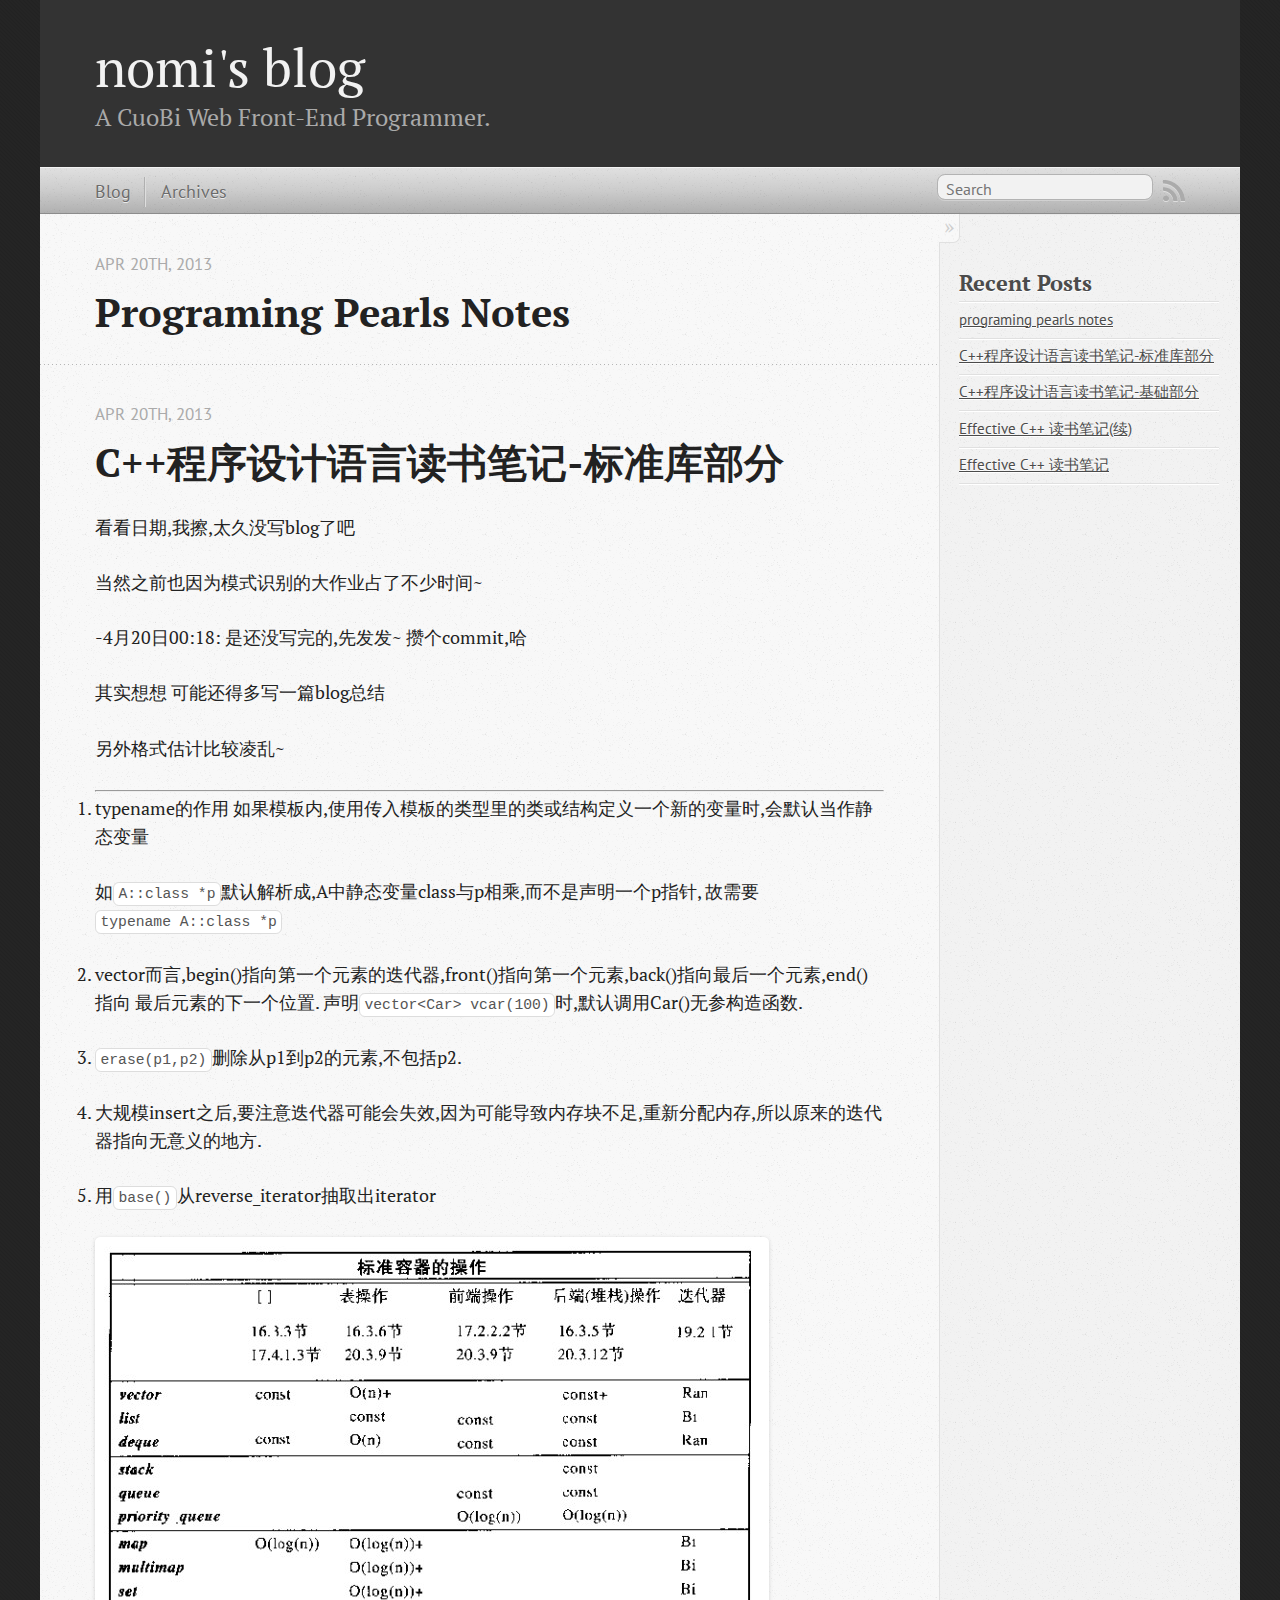
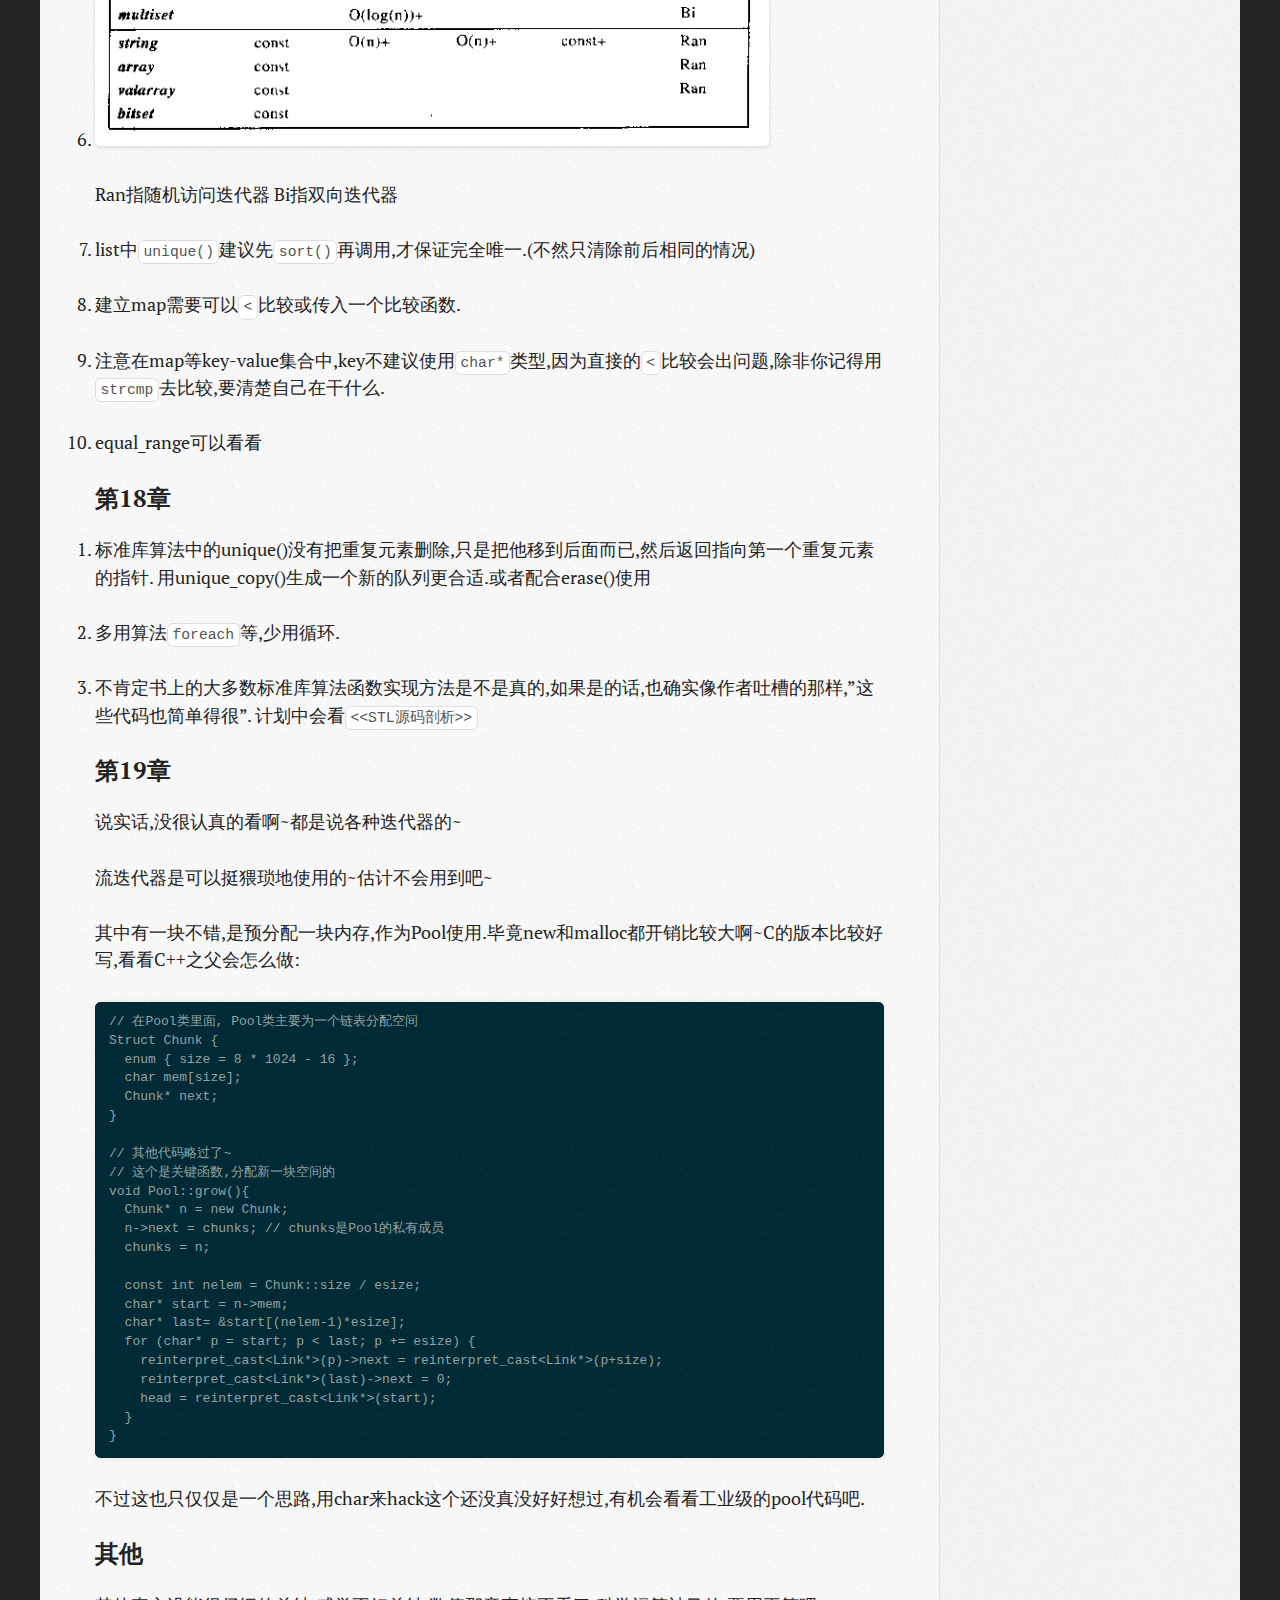
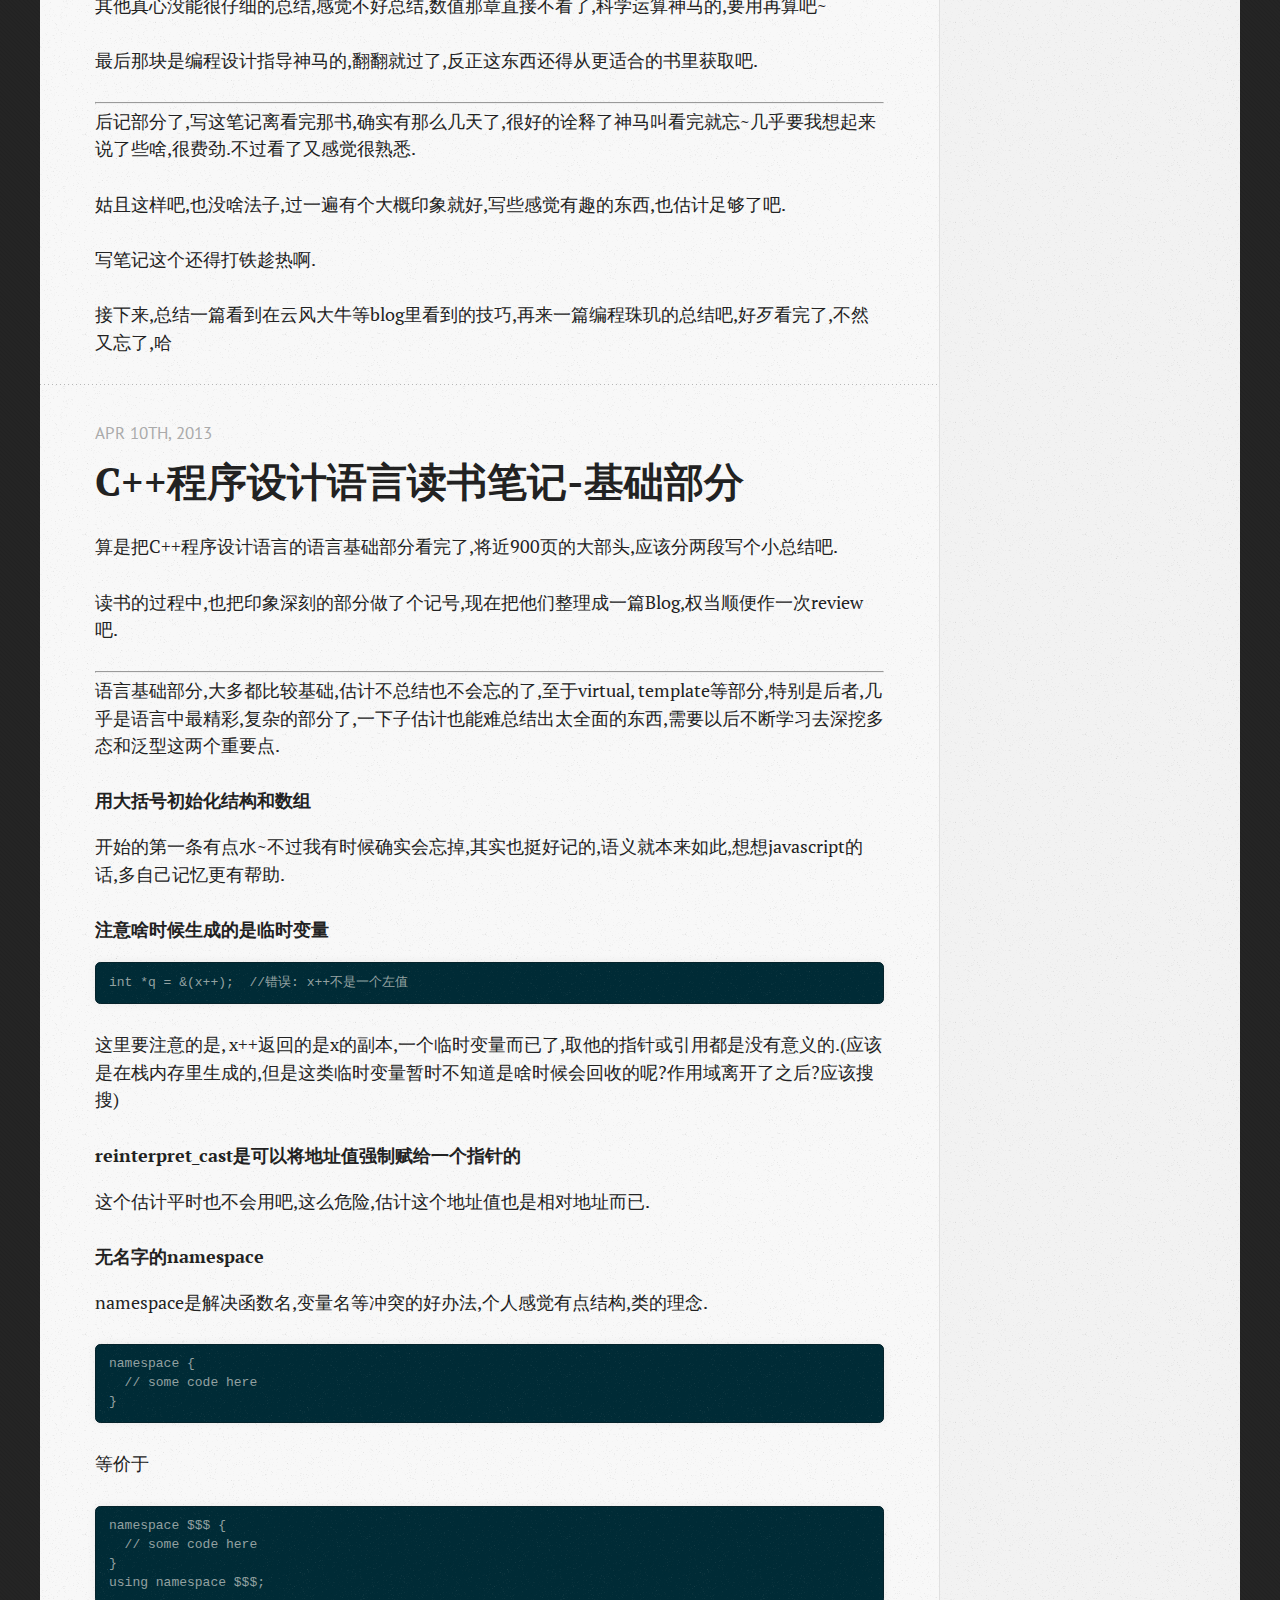
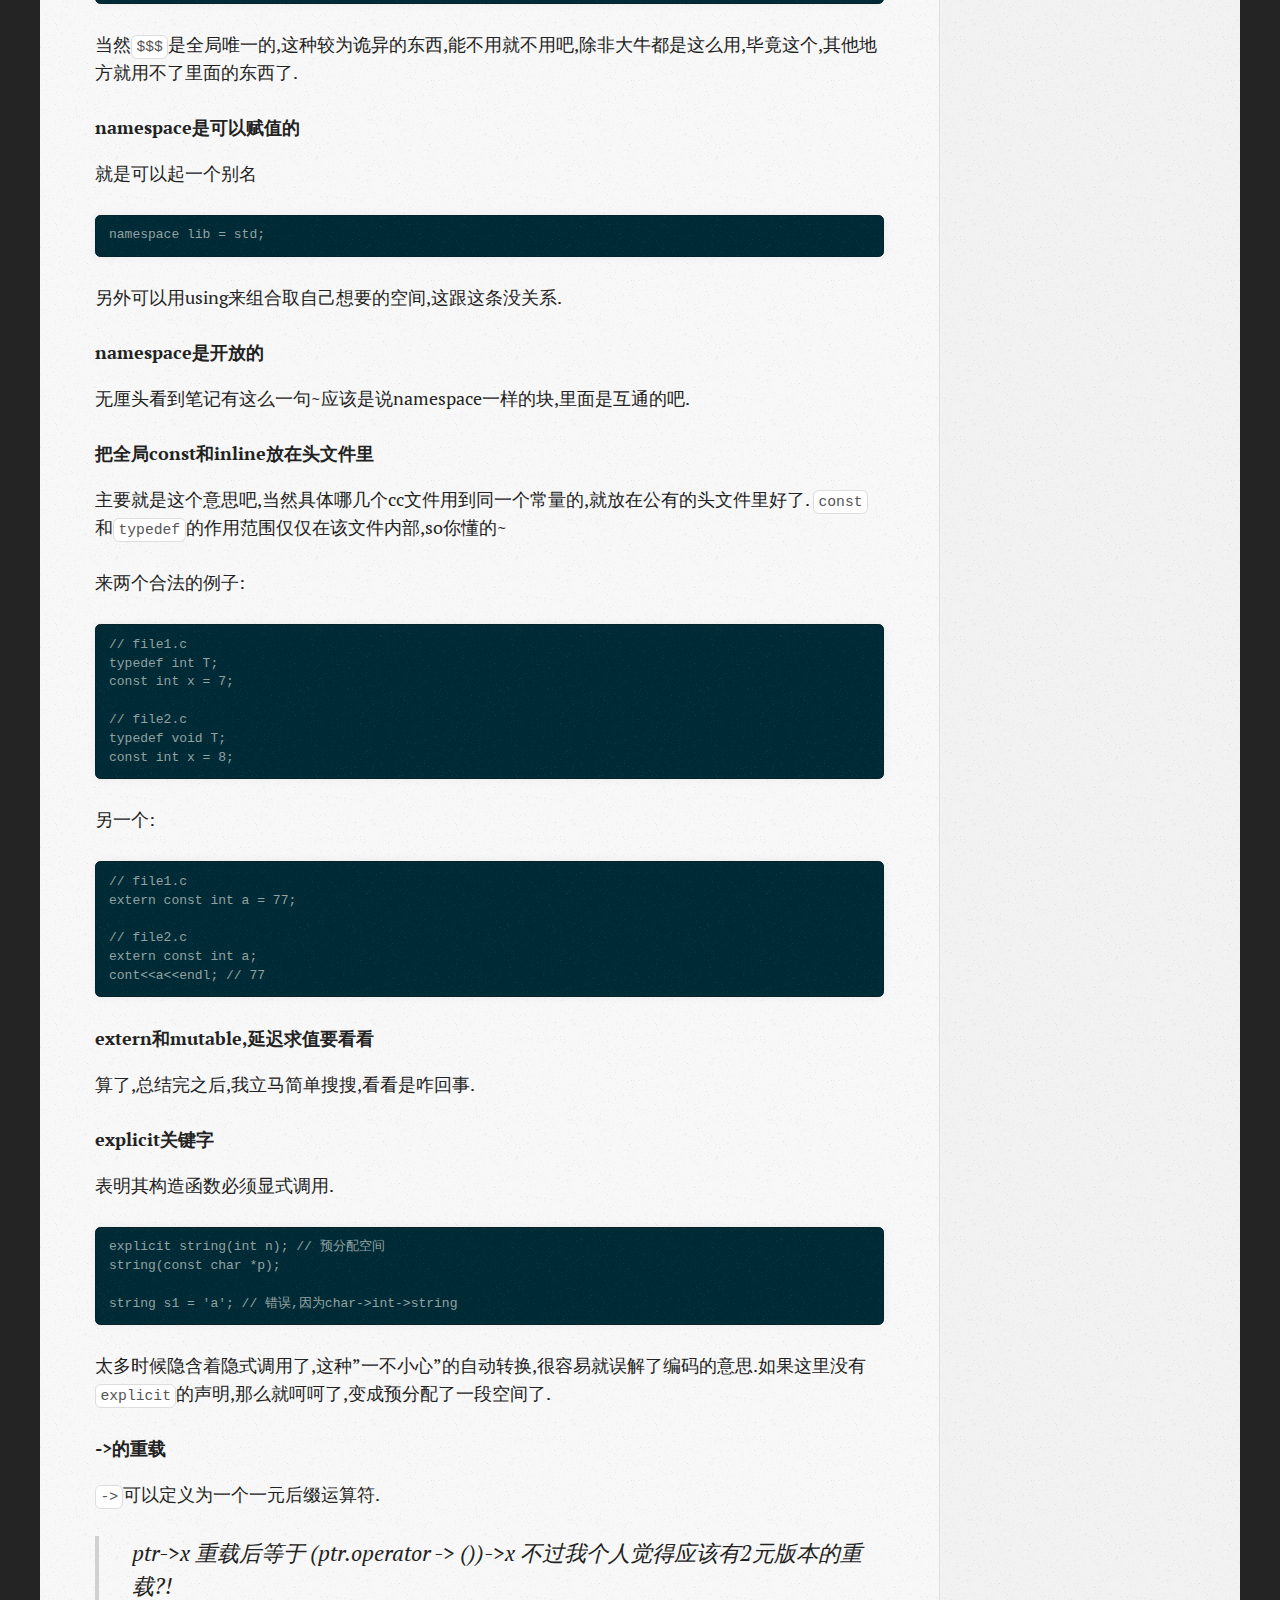
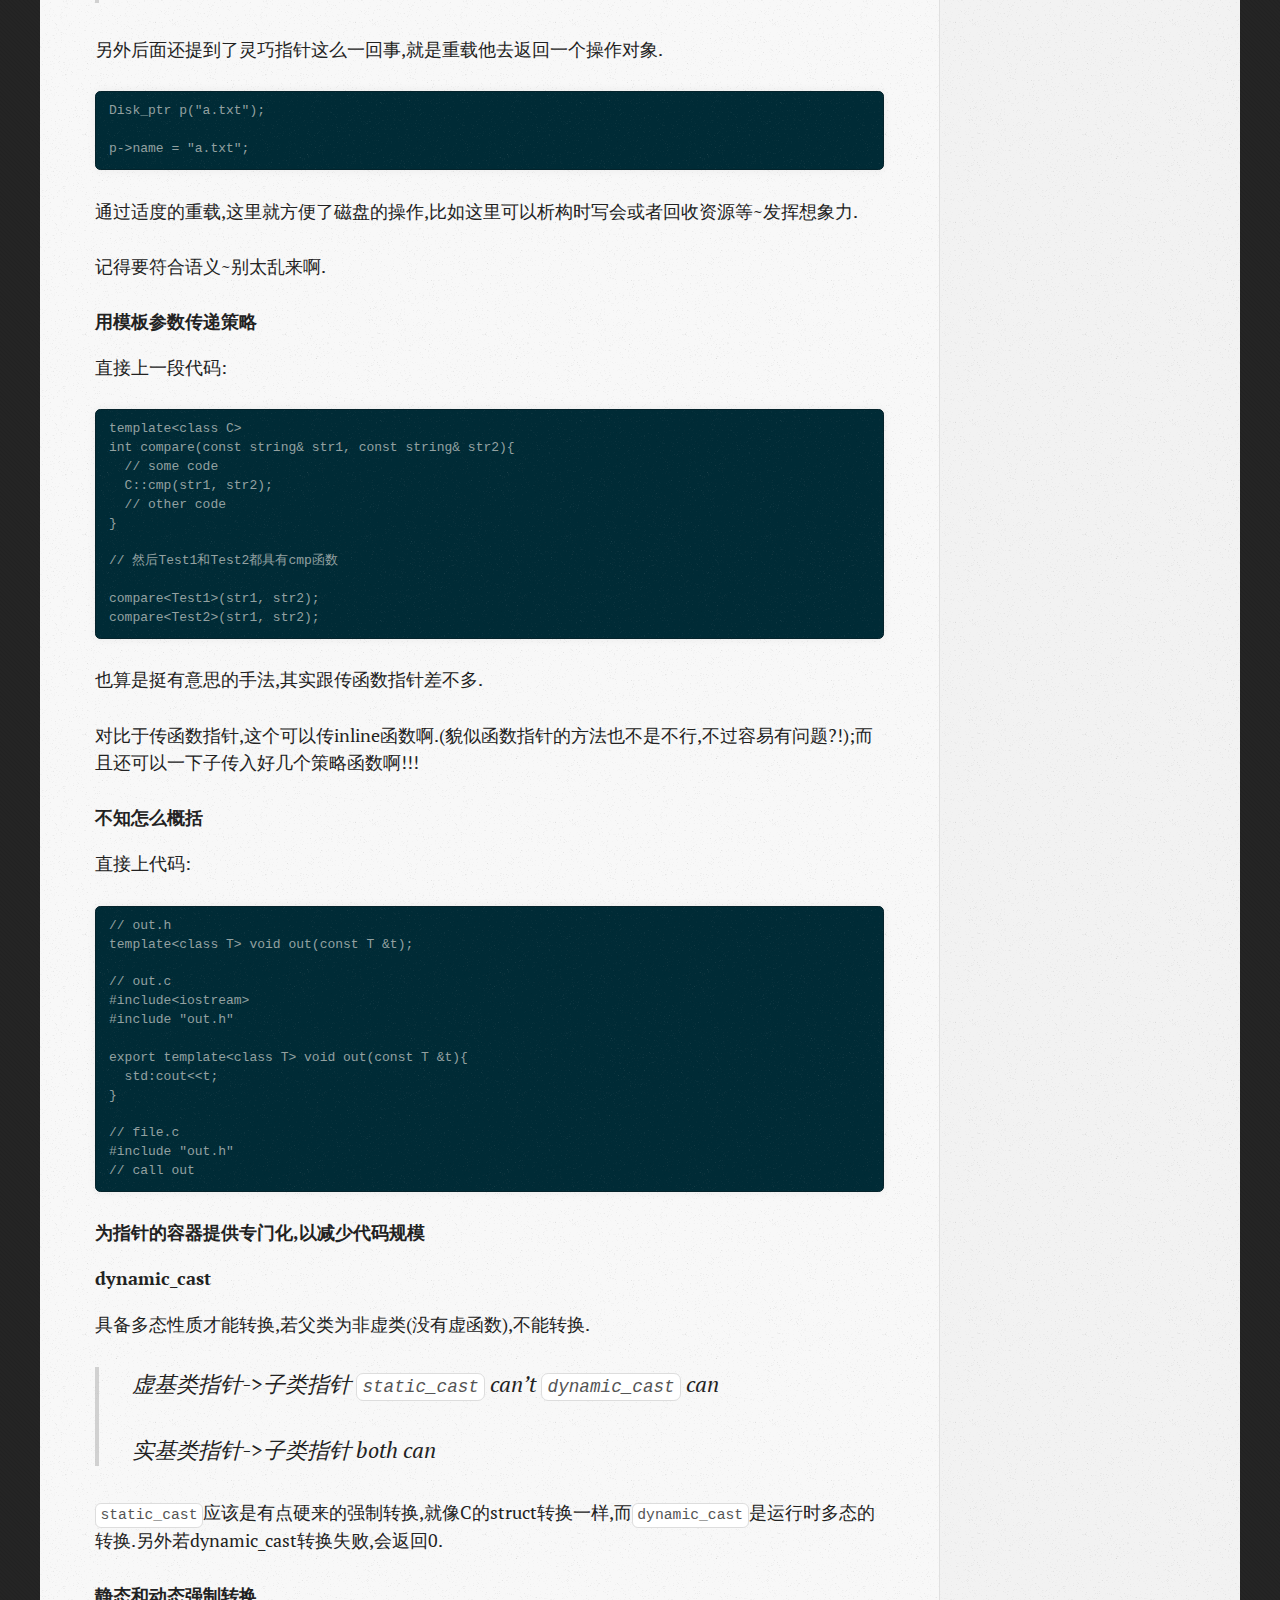
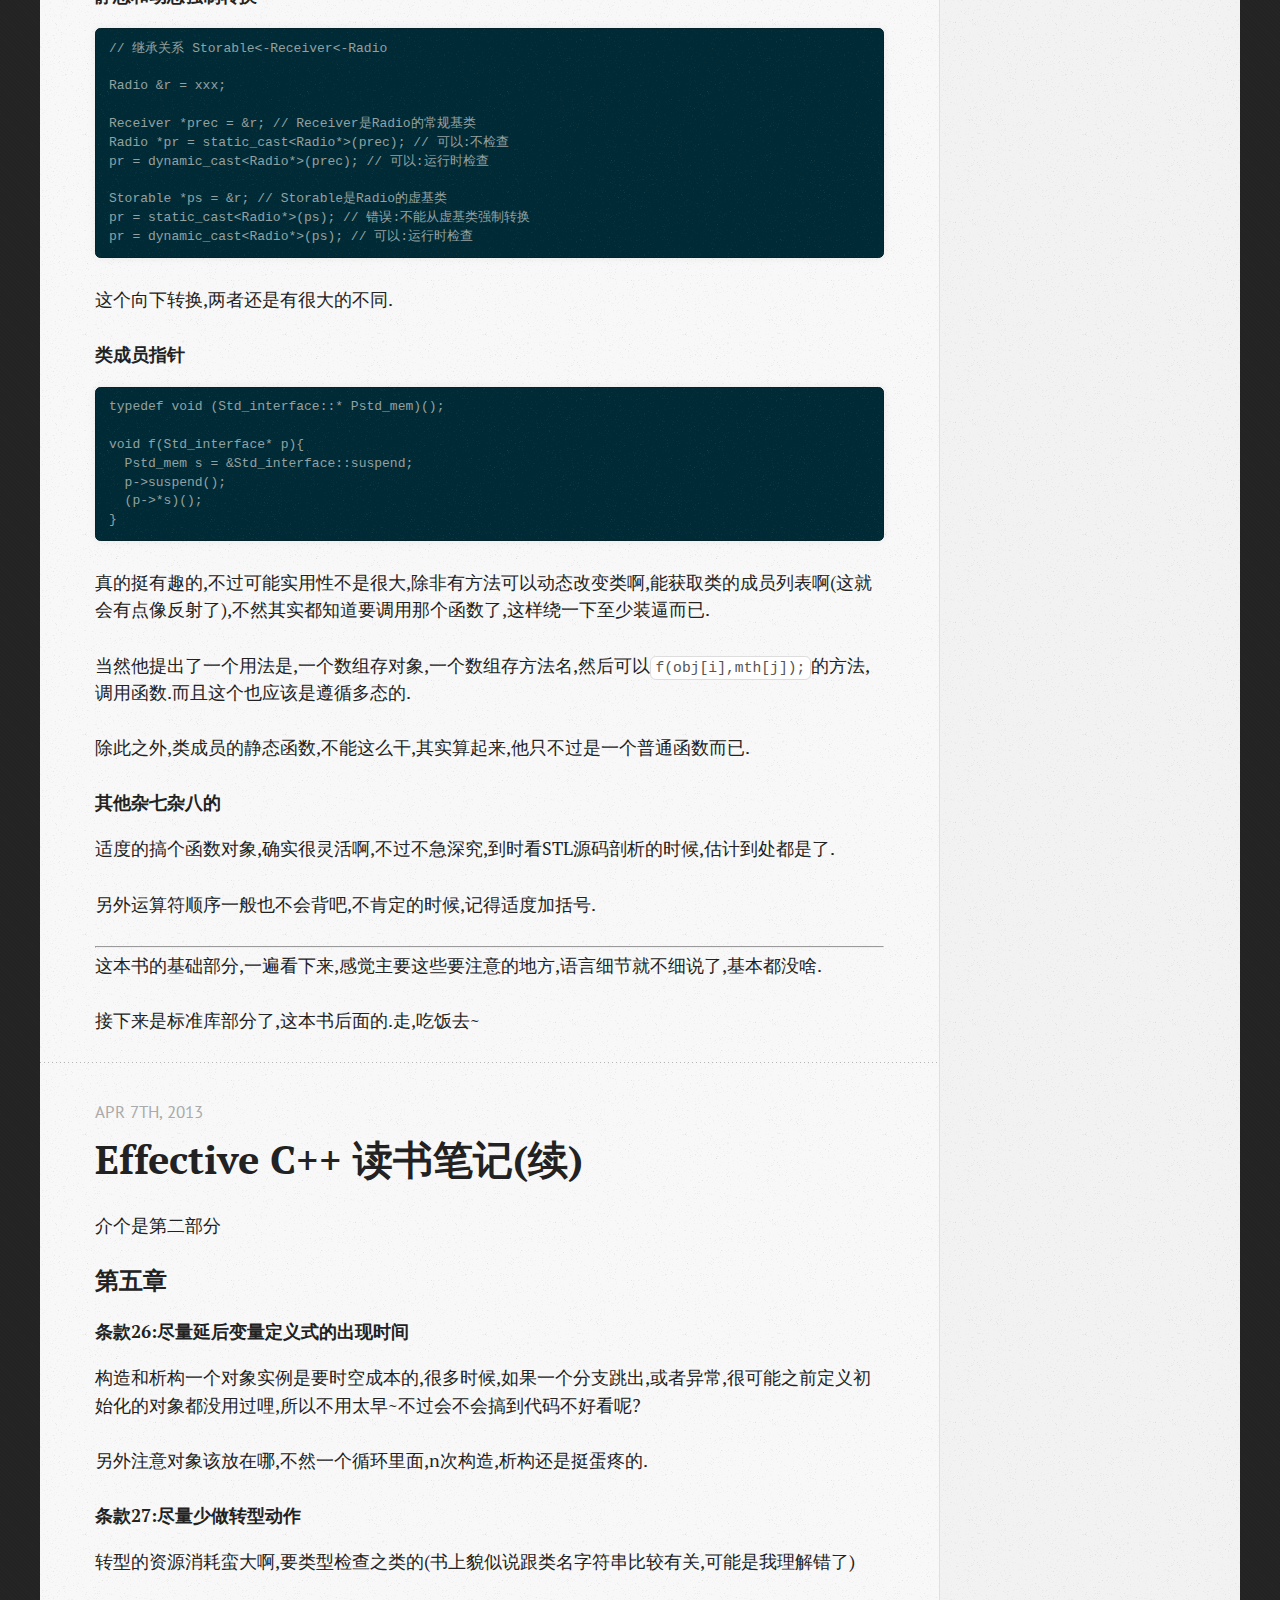
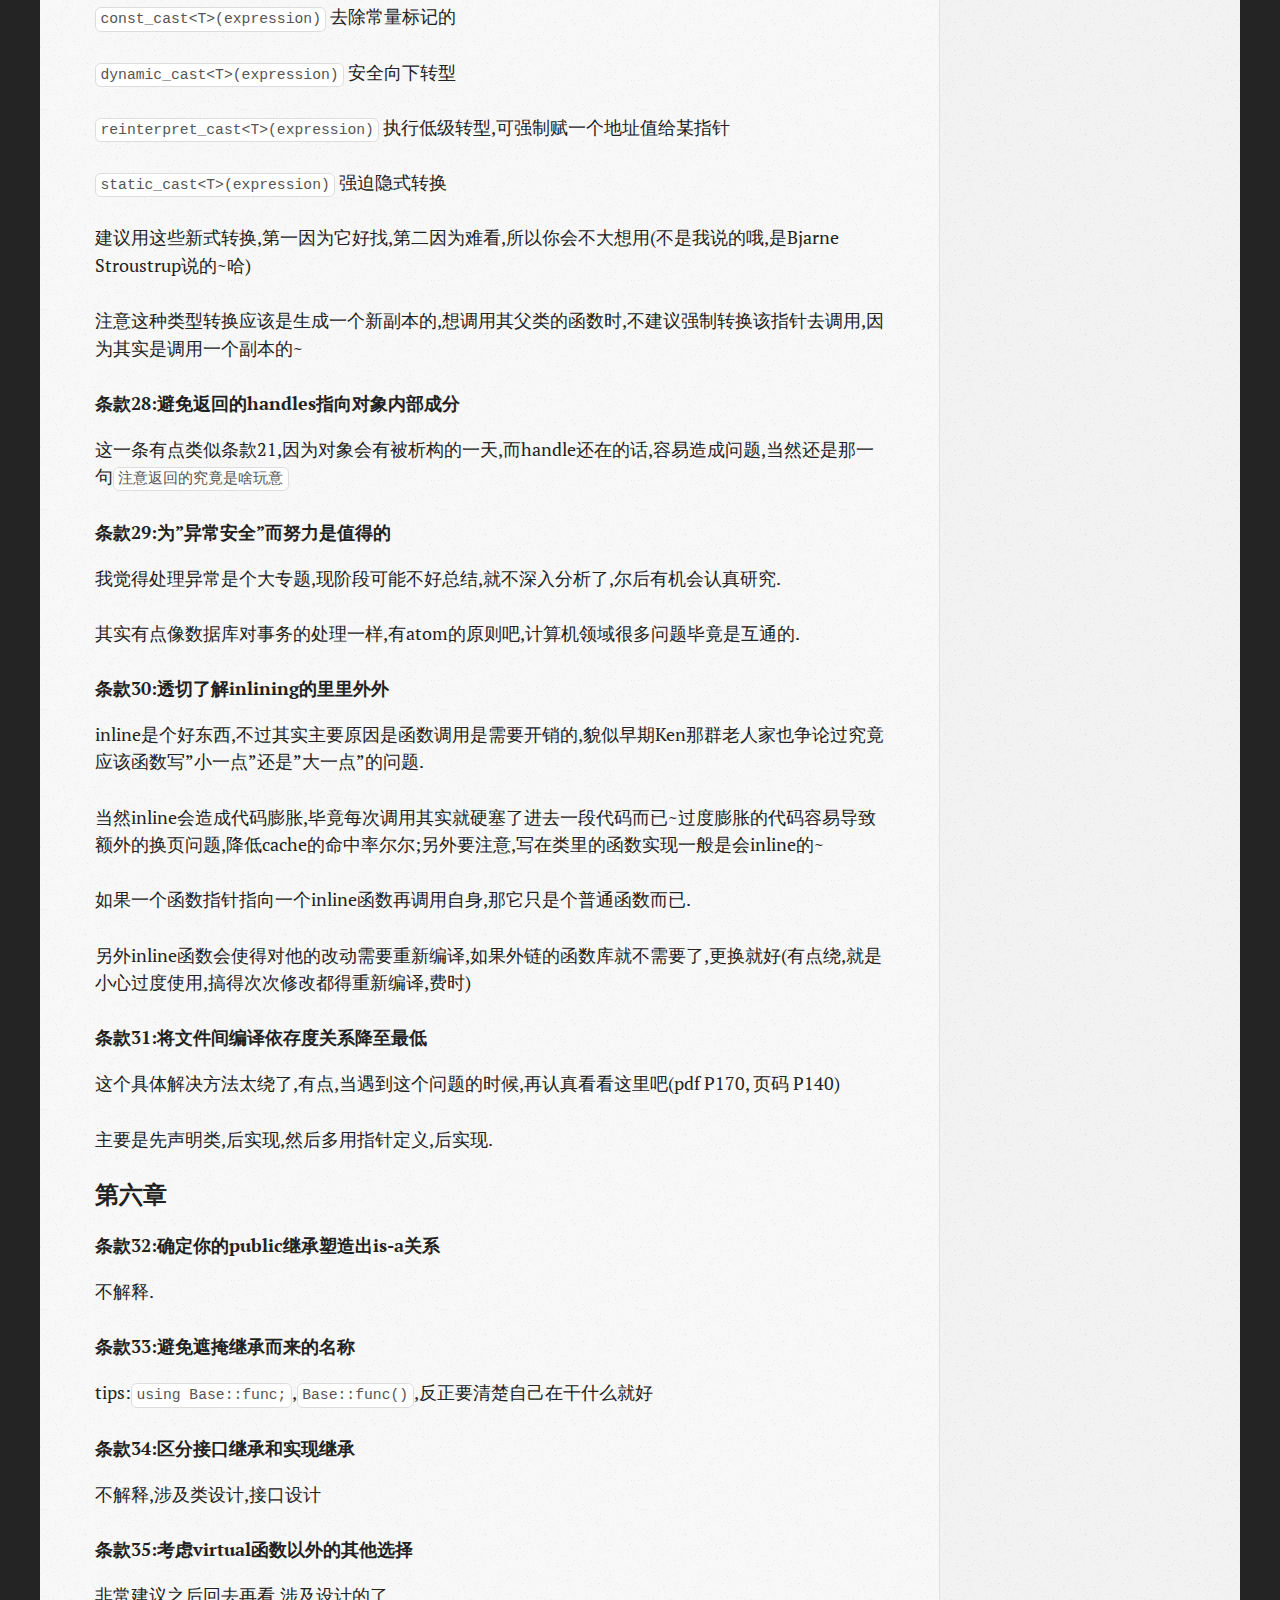
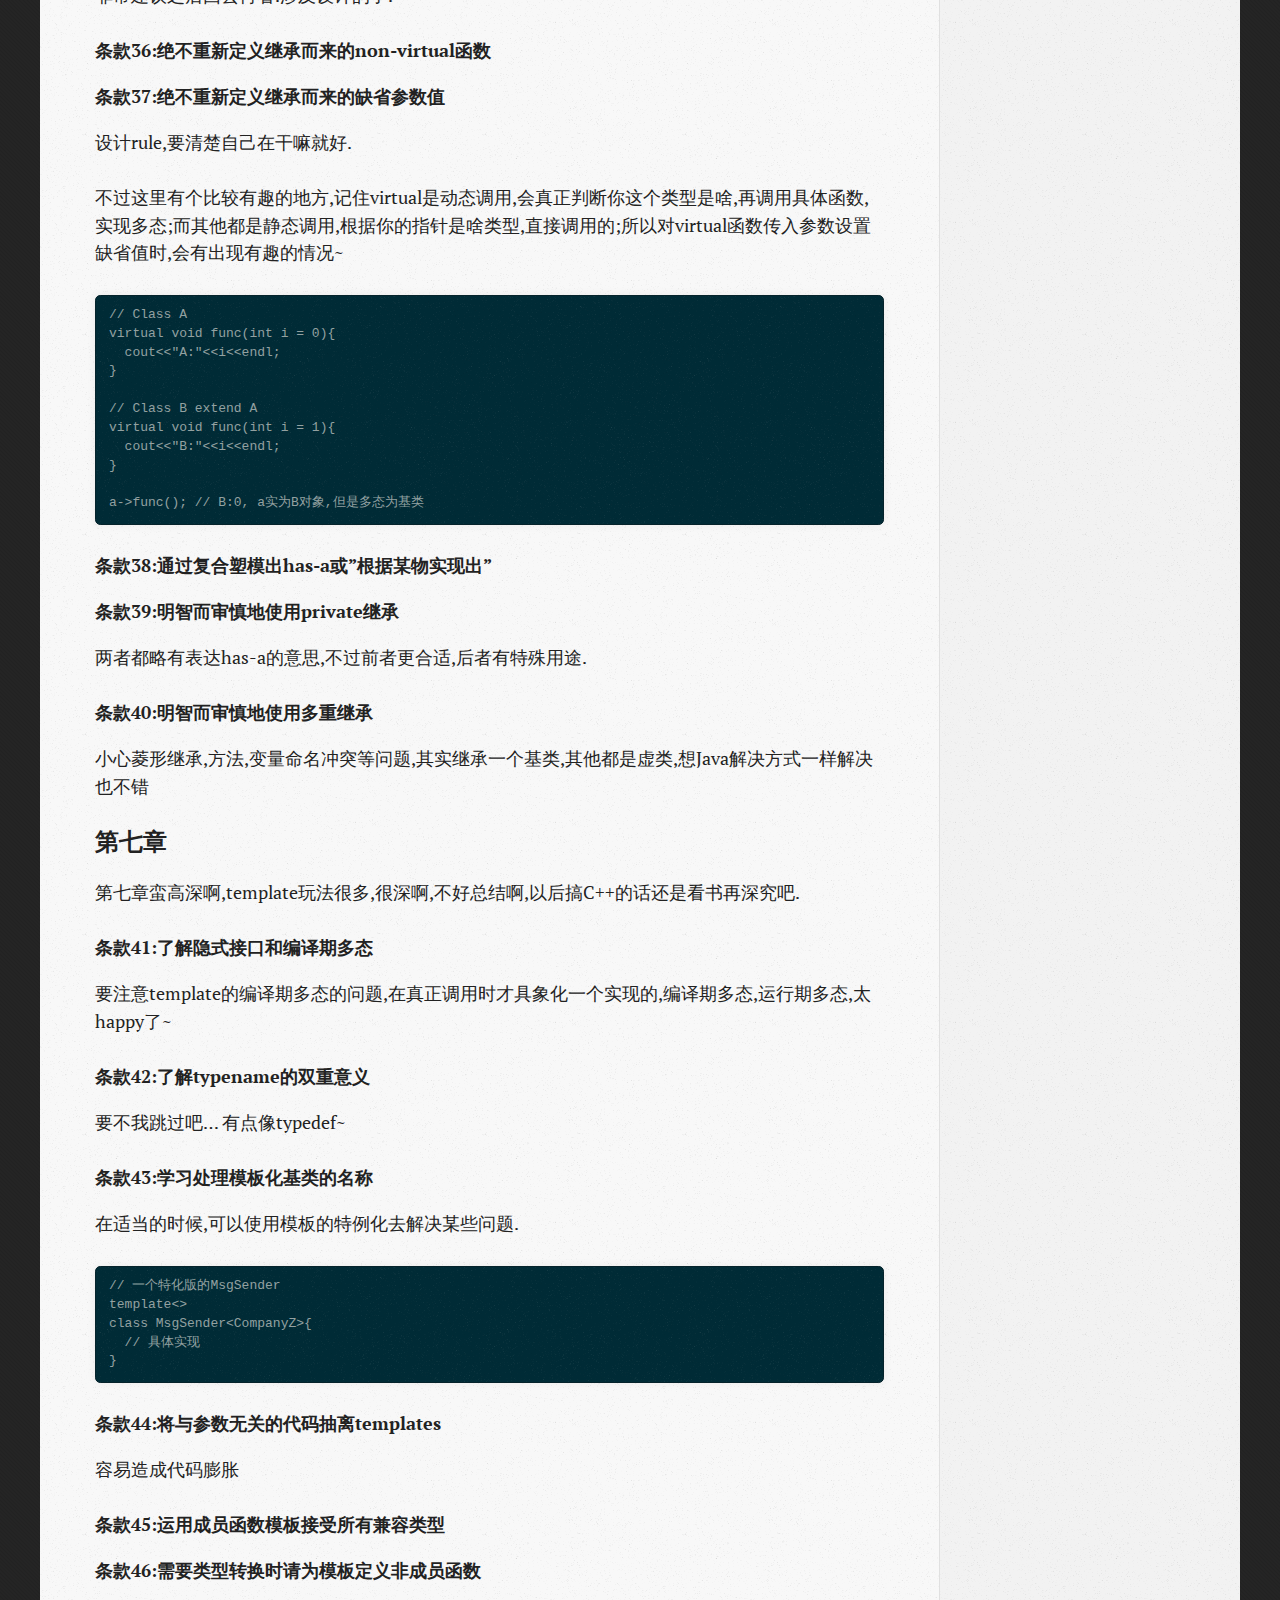
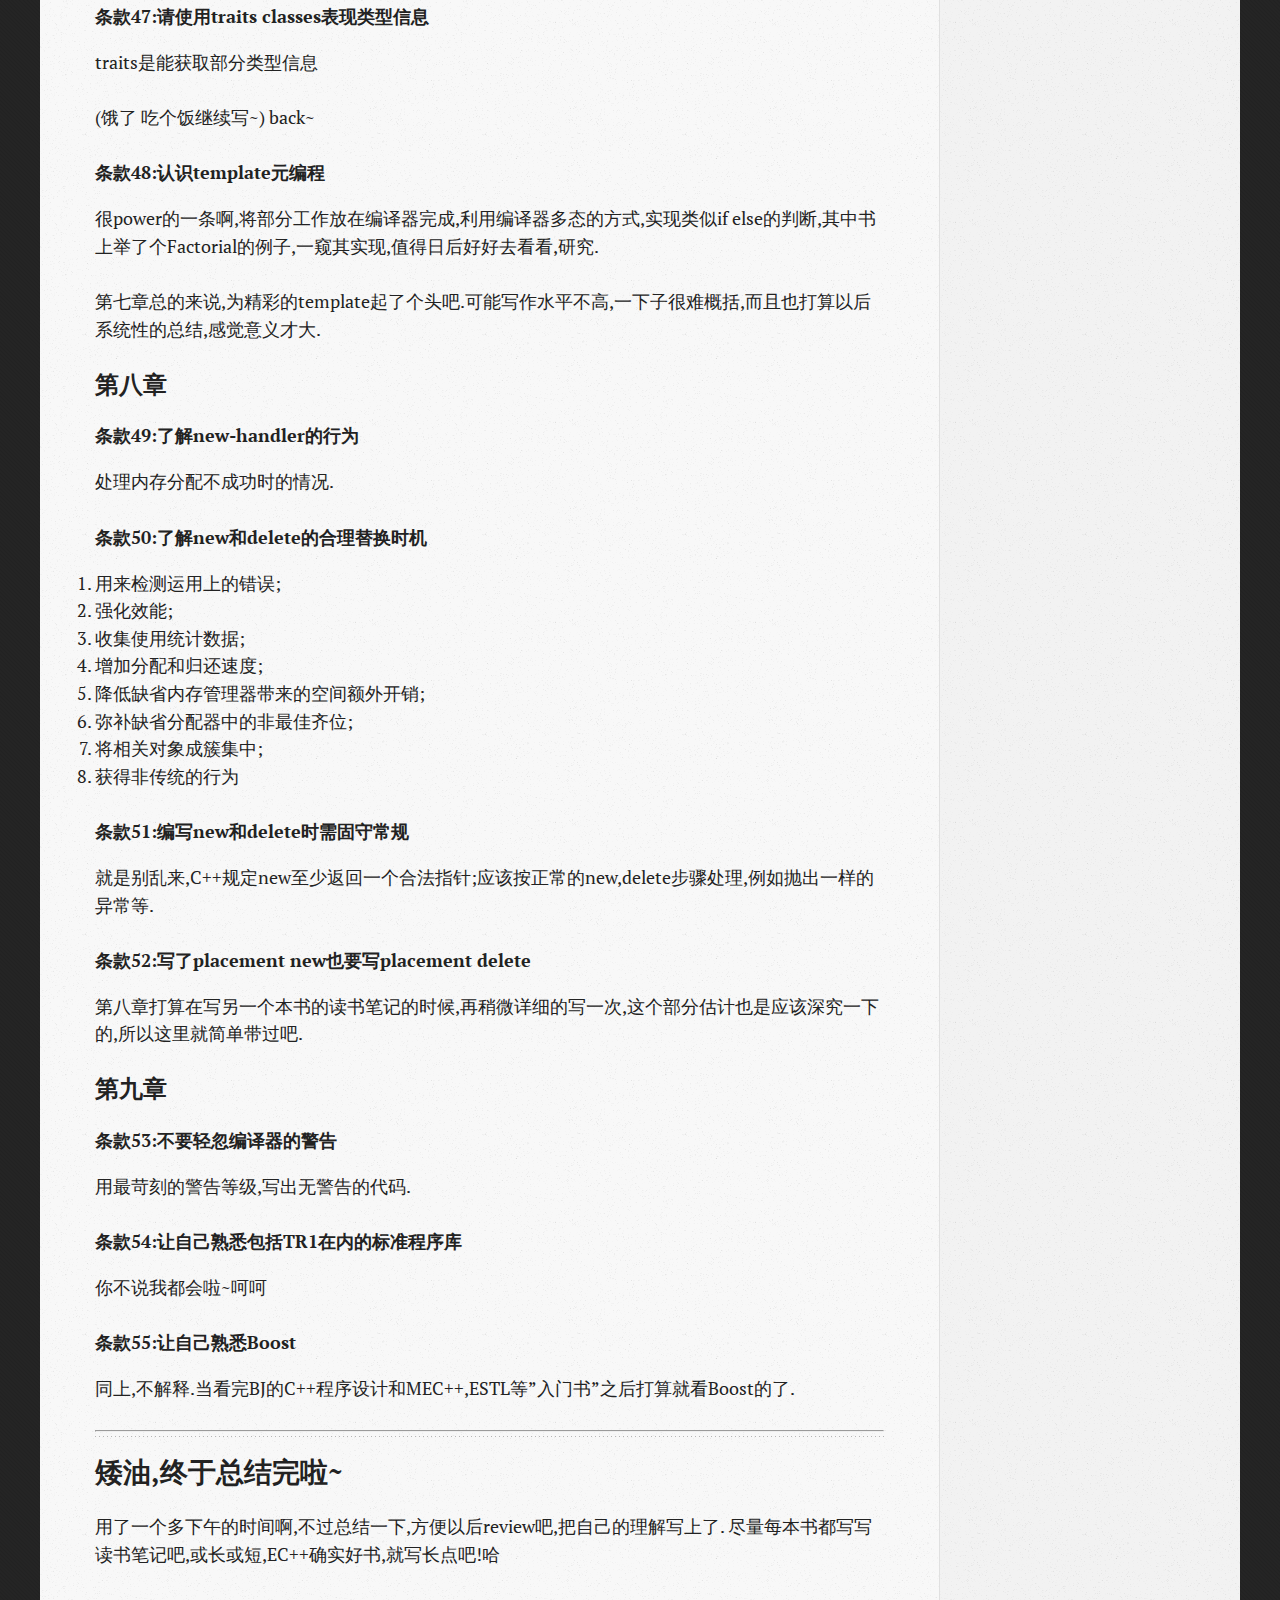
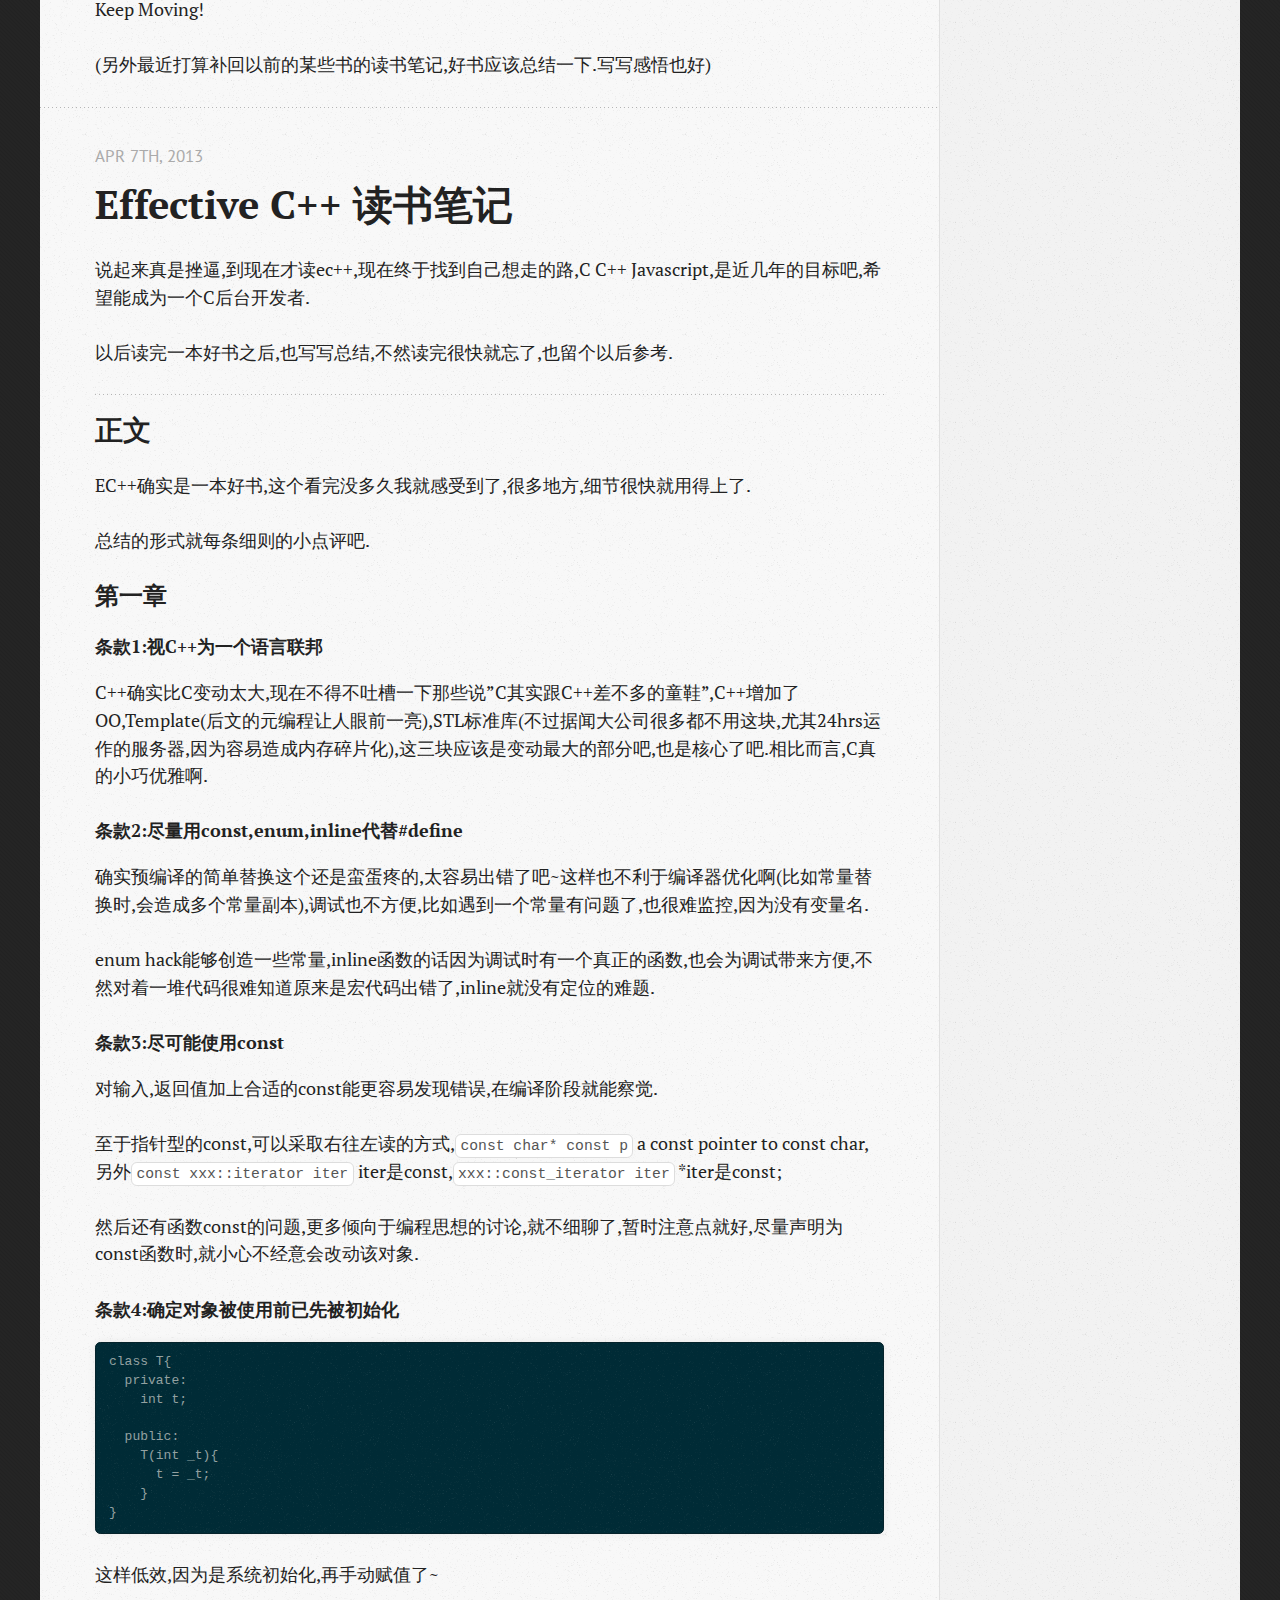
<file: index.html>
<!DOCTYPE html>
<!--[if IEMobile 7 ]><html class="no-js iem7"><![endif]-->
<!--[if lt IE 9]><html class="no-js lte-ie8"><![endif]-->
<!--[if (gt IE 8)|(gt IEMobile 7)|!(IEMobile)|!(IE)]><!--><html class="no-js" lang="en"><!--<![endif]-->
<head>
  <meta charset="utf-8">
  <title>nomi's blog</title>
  <meta name="author" content="nomi(Otto Lu)">

  
  <meta name="description" content="
">
  

  <!-- http://t.co/dKP3o1e -->
  <meta name="HandheldFriendly" content="True">
  <meta name="MobileOptimized" content="320">
  <meta name="viewport" content="width=device-width, initial-scale=1">

  
  <link rel="canonical" href="http://nomi-wei.github.com">
  <link href="/favicon.png" rel="icon">
  <link href="/stylesheets/screen.css" media="screen, projection" rel="stylesheet" type="text/css">
  <link href="/atom.xml" rel="alternate" title="nomi's blog" type="application/atom+xml">
  <script src="/javascripts/modernizr-2.0.js"></script>
  <script src="//ajax.googleapis.com/ajax/libs/jquery/1.9.1/jquery.min.js"></script>
  <script>!window.jQuery && document.write(unescape('%3Cscript src="./javascripts/lib/jquery.min.js"%3E%3C/script%3E'))</script>
  <script src="/javascripts/octopress.js" type="text/javascript"></script>
  <!--Fonts from Google"s Web font directory at http://google.com/webfonts -->
<link href="http://fonts.googleapis.com/css?family=PT+Serif:regular,italic,bold,bolditalic" rel="stylesheet" type="text/css">
<link href="http://fonts.googleapis.com/css?family=PT+Sans:regular,italic,bold,bolditalic" rel="stylesheet" type="text/css">

  

</head>

<body   >
  <header role="banner"><hgroup>
  <h1><a href="/">nomi's blog</a></h1>
  
    <h2>A CuoBi Web Front-End Programmer.</h2>
  
</hgroup>

</header>
  <nav role="navigation"><ul class="subscription" data-subscription="rss">
  <li><a href="/atom.xml" rel="subscribe-rss" title="subscribe via RSS">RSS</a></li>
  
</ul>
  
<form action="http://google.com/search" method="get">
  <fieldset role="search">
    <input type="hidden" name="q" value="site:nomi-wei.github.com" />
    <input class="search" type="text" name="q" results="0" placeholder="Search"/>
  </fieldset>
</form>
  
<ul class="main-navigation">
  <li><a href="/">Blog</a></li>
  <li><a href="/blog/archives">Archives</a></li>
</ul>

</nav>
  <div id="main">
    <div id="content">
      <div class="blog-index">
  
  
  
    <article>
      
  <header>
    
      <h1 class="entry-title"><a href="/blog/2013/04/20/programing-pearls-notes/">Programing Pearls Notes</a></h1>
    
    
      <p class="meta">
        








  


<time datetime="2013-04-20T21:14:00+08:00" pubdate data-updated="true">Apr 20<span>th</span>, 2013</time>
        
      </p>
    
  </header>


  <div class="entry-content">
</div>
  
  


    </article>
  
  
    <article>
      
  <header>
    
      <h1 class="entry-title"><a href="/blog/2013/04/20/c-plus-plus-lang-note-std-part/">C++程序设计语言读书笔记-标准库部分</a></h1>
    
    
      <p class="meta">
        








  


<time datetime="2013-04-20T00:18:00+08:00" pubdate data-updated="true">Apr 20<span>th</span>, 2013</time>
        
      </p>
    
  </header>


  <div class="entry-content"><p>看看日期,我擦,太久没写blog了吧</p>

<p>当然之前也因为模式识别的大作业占了不少时间~</p>

<p>-4月20日00:18:
是还没写完的,先发发~
攒个commit,哈</p>

<p>其实想想 可能还得多写一篇blog总结</p>

<p>另外格式估计比较凌乱~</p>

<hr />

<ol>
<li><p>typename的作用
如果模板内,使用传入模板的类型里的类或结构定义一个新的变量时,会默认当作静态变量</p>

<p>  如<code>A::class *p</code>默认解析成,A中静态变量class与p相乘,而不是声明一个p指针,
故需要<code>typename A::class *p</code></p></li>
<li><p>vector而言,begin()指向第一个元素的迭代器,front()指向第一个元素,back()指向最后一个元素,end()指向 最后元素的下一个位置.
声明<code>vector&lt;Car&gt; vcar(100)</code>时,默认调用Car()无参构造函数.</p></li>
<li><p><code>erase(p1,p2)</code>删除从p1到p2的元素,不包括p2.</p></li>
<li><p>大规模insert之后,要注意迭代器可能会失效,因为可能导致内存块不足,重新分配内存,所以原来的迭代器指向无意义的地方.</p></li>
<li><p>用<code>base()</code>从reverse_iterator抽取出iterator</p></li>
<li><p><img src="../images/c-plus-plus-lang-notes.jpg" alt="我是一个表格." /></p>

<p> Ran指随机访问迭代器 Bi指双向迭代器</p></li>
<li><p>list中<code>unique()</code>建议先<code>sort()</code>再调用,才保证完全唯一.(不然只清除前后相同的情况)</p></li>
<li><p>建立map需要可以<code>&lt;</code>比较或传入一个比较函数.</p></li>
<li><p>注意在map等key-value集合中,key不建议使用<code>char*</code>类型,因为直接的<code>&lt;</code>比较会出问题,除非你记得用<code>strcmp</code>去比较,要清楚自己在干什么.</p></li>
<li><p>equal_range可以看看</p></li>
</ol>


<h3>第18章</h3>

<ol>
<li><p>标准库算法中的unique()没有把重复元素删除,只是把他移到后面而已,然后返回指向第一个重复元素的指针.
用unique_copy()生成一个新的队列更合适.或者配合erase()使用</p></li>
<li><p>多用算法<code>foreach</code>等,少用循环.</p></li>
<li><p>不肯定书上的大多数标准库算法函数实现方法是不是真的,如果是的话,也确实像作者吐槽的那样,&#8221;这些代码也简单得很&#8221;.
 计划中会看<code>&lt;&lt;STL源码剖析&gt;&gt;</code></p></li>
</ol>


<h3>第19章</h3>

<p>说实话,没很认真的看啊~都是说各种迭代器的~</p>

<p>流迭代器是可以挺猥琐地使用的~估计不会用到吧~</p>

<p>其中有一块不错,是预分配一块内存,作为Pool使用.毕竟new和malloc都开销比较大啊~C的版本比较好写,看看C++之父会怎么做:</p>

<pre><code>// 在Pool类里面, Pool类主要为一个链表分配空间
Struct Chunk {
  enum { size = 8 * 1024 - 16 };
  char mem[size];
  Chunk* next;
}

// 其他代码略过了~
// 这个是关键函数,分配新一块空间的
void Pool::grow(){
  Chunk* n = new Chunk;
  n-&gt;next = chunks; // chunks是Pool的私有成员
  chunks = n;

  const int nelem = Chunk::size / esize;
  char* start = n-&gt;mem;
  char* last= &amp;start[(nelem-1)*esize];
  for (char* p = start; p &lt; last; p += esize) {
    reinterpret_cast&lt;Link*&gt;(p)-&gt;next = reinterpret_cast&lt;Link*&gt;(p+size);
    reinterpret_cast&lt;Link*&gt;(last)-&gt;next = 0;
    head = reinterpret_cast&lt;Link*&gt;(start);
  }
}
</code></pre>

<p>不过这也只仅仅是一个思路,用char来hack这个还没真没好好想过,有机会看看工业级的pool代码吧.</p>

<h3>其他</h3>

<p>其他真心没能很仔细的总结,感觉不好总结,数值那章直接不看了,科学运算神马的,要用再算吧~</p>

<p>最后那块是编程设计指导神马的,翻翻就过了,反正这东西还得从更适合的书里获取吧.</p>

<hr />

<p>后记部分了,写这笔记离看完那书,确实有那么几天了,很好的诠释了神马叫看完就忘~几乎要我想起来说了些啥,很费劲.不过看了又感觉很熟悉.</p>

<p>姑且这样吧,也没啥法子,过一遍有个大概印象就好,写些感觉有趣的东西,也估计足够了吧.</p>

<p>写笔记这个还得打铁趁热啊.</p>

<p>接下来,总结一篇看到在云风大牛等blog里看到的技巧,再来一篇编程珠玑的总结吧,好歹看完了,不然又忘了,哈</p>
</div>
  
  


    </article>
  
  
    <article>
      
  <header>
    
      <h1 class="entry-title"><a href="/blog/2013/04/10/c-plus-plus-lang-note-basic-part/">C++程序设计语言读书笔记-基础部分</a></h1>
    
    
      <p class="meta">
        








  


<time datetime="2013-04-10T10:41:00+08:00" pubdate data-updated="true">Apr 10<span>th</span>, 2013</time>
        
      </p>
    
  </header>


  <div class="entry-content"><p>算是把C++程序设计语言的语言基础部分看完了,将近900页的大部头,应该分两段写个小总结吧.</p>

<p>读书的过程中,也把印象深刻的部分做了个记号,现在把他们整理成一篇Blog,权当顺便作一次review吧.</p>

<hr />

<p>语言基础部分,大多都比较基础,估计不总结也不会忘的了,至于virtual, template等部分,特别是后者,几乎是语言中最精彩,复杂的部分了,一下子估计也能难总结出太全面的东西,需要以后不断学习去深挖多态和泛型这两个重要点.</p>

<h4>用大括号初始化结构和数组</h4>

<p>开始的第一条有点水~不过我有时候确实会忘掉,其实也挺好记的,语义就本来如此,想想javascript的话,多自己记忆更有帮助.</p>

<h4>注意啥时候生成的是临时变量</h4>

<pre><code>int *q = &amp;(x++);  //错误: x++不是一个左值
</code></pre>

<p>这里要注意的是, x++返回的是x的副本,一个临时变量而已了,取他的指针或引用都是没有意义的.(应该是在栈内存里生成的,但是这类临时变量暂时不知道是啥时候会回收的呢?作用域离开了之后?应该搜搜)</p>

<h4>reinterpret_cast是可以将地址值强制赋给一个指针的</h4>

<p>这个估计平时也不会用吧,这么危险,估计这个地址值也是相对地址而已.</p>

<h4>无名字的namespace</h4>

<p>namespace是解决函数名,变量名等冲突的好办法,个人感觉有点结构,类的理念.</p>

<pre><code>namespace {
  // some code here
}
</code></pre>

<p>等价于</p>

<pre><code>namespace $$$ {
  // some code here
}
using namespace $$$;
</code></pre>

<p>当然<code>$$$</code>是全局唯一的,这种较为诡异的东西,能不用就不用吧,除非大牛都是这么用,毕竟这个,其他地方就用不了里面的东西了.</p>

<h4>namespace是可以赋值的</h4>

<p>就是可以起一个别名</p>

<pre><code>namespace lib = std;
</code></pre>

<p>另外可以用using来组合取自己想要的空间,这跟这条没关系.</p>

<h4>namespace是开放的</h4>

<p>无厘头看到笔记有这么一句~应该是说namespace一样的块,里面是互通的吧.</p>

<h4>把全局const和inline放在头文件里</h4>

<p>主要就是这个意思吧,当然具体哪几个cc文件用到同一个常量的,就放在公有的头文件里好了.
<code>const</code>和<code>typedef</code>的作用范围仅仅在该文件内部,so你懂的~</p>

<p>来两个合法的例子:</p>

<pre><code>// file1.c
typedef int T;
const int x = 7;

// file2.c
typedef void T;
const int x = 8;
</code></pre>

<p>另一个:</p>

<pre><code>// file1.c
extern const int a = 77;

// file2.c
extern const int a;
cont&lt;&lt;a&lt;&lt;endl; // 77
</code></pre>

<h4>extern和mutable,延迟求值要看看</h4>

<p>算了,总结完之后,我立马简单搜搜,看看是咋回事.</p>

<h4>explicit关键字</h4>

<p>表明其构造函数必须显式调用.</p>

<pre><code>explicit string(int n); // 预分配空间
string(const char *p);

string s1 = 'a'; // 错误,因为char-&gt;int-&gt;string
</code></pre>

<p>太多时候隐含着隐式调用了,这种&#8221;一不小心&#8221;的自动转换,很容易就误解了编码的意思.如果这里没有<code>explicit</code>的声明,那么就呵呵了,变成预分配了一段空间了.</p>

<h4>->的重载</h4>

<p><code>-&gt;</code>可以定义为一个一元后缀运算符.</p>

<blockquote><p>ptr->x 重载后等于 (ptr.operator -> ())->x
不过我个人觉得应该有2元版本的重载?!</p></blockquote>

<p>另外后面还提到了灵巧指针这么一回事,就是重载他去返回一个操作对象.</p>

<pre><code>Disk_ptr p("a.txt");

p-&gt;name = "a.txt";
</code></pre>

<p>通过适度的重载,这里就方便了磁盘的操作,比如这里可以析构时写会或者回收资源等~发挥想象力.</p>

<p>记得要符合语义~别太乱来啊.</p>

<h4>用模板参数传递策略</h4>

<p>直接上一段代码:</p>

<pre><code>template&lt;class C&gt;
int compare(const string&amp; str1, const string&amp; str2){
  // some code
  C::cmp(str1, str2);
  // other code
}

// 然后Test1和Test2都具有cmp函数

compare&lt;Test1&gt;(str1, str2);
compare&lt;Test2&gt;(str1, str2);
</code></pre>

<p>也算是挺有意思的手法,其实跟传函数指针差不多.</p>

<p>对比于传函数指针,这个可以传inline函数啊.(貌似函数指针的方法也不是不行,不过容易有问题?!);而且还可以一下子传入好几个策略函数啊!!!</p>

<h4>不知怎么概括</h4>

<p>直接上代码:</p>

<pre><code>// out.h
template&lt;class T&gt; void out(const T &amp;t);

// out.c
#include&lt;iostream&gt;
#include "out.h"

export template&lt;class T&gt; void out(const T &amp;t){
  std:cout&lt;&lt;t;
}

// file.c
#include "out.h"
// call out
</code></pre>

<h4>为指针的容器提供专门化,以减少代码规模</h4>

<h4>dynamic_cast</h4>

<p>具备多态性质才能转换,若父类为非虚类(没有虚函数),不能转换.</p>

<blockquote><p>虚基类指针->子类指针
<code>static_cast</code> can&#8217;t
<code>dynamic_cast</code> can</p>

<p>实基类指针->子类指针
both can</p></blockquote>

<p><code>static_cast</code>应该是有点硬来的强制转换,就像C的struct转换一样,而<code>dynamic_cast</code>是运行时多态的转换.另外若dynamic_cast转换失败,会返回0.</p>

<h4>静态和动态强制转换</h4>

<pre><code>// 继承关系 Storable&lt;-Receiver&lt;-Radio

Radio &amp;r = xxx;

Receiver *prec = &amp;r; // Receiver是Radio的常规基类
Radio *pr = static_cast&lt;Radio*&gt;(prec); // 可以:不检查
pr = dynamic_cast&lt;Radio*&gt;(prec); // 可以:运行时检查

Storable *ps = &amp;r; // Storable是Radio的虚基类
pr = static_cast&lt;Radio*&gt;(ps); // 错误:不能从虚基类强制转换
pr = dynamic_cast&lt;Radio*&gt;(ps); // 可以:运行时检查
</code></pre>

<p>这个向下转换,两者还是有很大的不同.</p>

<h4>类成员指针</h4>

<pre><code>typedef void (Std_interface::* Pstd_mem)();

void f(Std_interface* p){
  Pstd_mem s = &amp;Std_interface::suspend;
  p-&gt;suspend();
  (p-&gt;*s)();
}
</code></pre>

<p>真的挺有趣的,不过可能实用性不是很大,除非有方法可以动态改变类啊,能获取类的成员列表啊(这就会有点像反射了),不然其实都知道要调用那个函数了,这样绕一下至少装逼而已.</p>

<p>当然他提出了一个用法是,一个数组存对象,一个数组存方法名,然后可以<code>f(obj[i],mth[j]);</code>的方法,调用函数.而且这个也应该是遵循多态的.</p>

<p>除此之外,类成员的静态函数,不能这么干,其实算起来,他只不过是一个普通函数而已.</p>

<h4>其他杂七杂八的</h4>

<p>适度的搞个函数对象,确实很灵活啊,不过不急深究,到时看STL源码剖析的时候,估计到处都是了.</p>

<p>另外运算符顺序一般也不会背吧,不肯定的时候,记得适度加括号.</p>

<hr />

<p>这本书的基础部分,一遍看下来,感觉主要这些要注意的地方,语言细节就不细说了,基本都没啥.</p>

<p>接下来是标准库部分了,这本书后面的.走,吃饭去~</p>
</div>
  
  


    </article>
  
  
    <article>
      
  <header>
    
      <h1 class="entry-title"><a href="/blog/2013/04/07/effective-c-plus-plus-note-part2/">Effective C++ 读书笔记(续)</a></h1>
    
    
      <p class="meta">
        








  


<time datetime="2013-04-07T15:20:00+08:00" pubdate data-updated="true">Apr 7<span>th</span>, 2013</time>
        
      </p>
    
  </header>


  <div class="entry-content"><p>介个是第二部分</p>

<h3>第五章</h3>

<h4>条款26:尽量延后变量定义式的出现时间</h4>

<p>构造和析构一个对象实例是要时空成本的,很多时候,如果一个分支跳出,或者异常,很可能之前定义初始化的对象都没用过哩,所以不用太早~不过会不会搞到代码不好看呢?</p>

<p>另外注意对象该放在哪,不然一个循环里面,n次构造,析构还是挺蛋疼的.</p>

<h4>条款27:尽量少做转型动作</h4>

<p>转型的资源消耗蛮大啊,要类型检查之类的(书上貌似说跟类名字符串比较有关,可能是我理解错了)</p>

<p><code>const_cast&lt;T&gt;(expression)</code> 去除常量标记的</p>

<p><code>dynamic_cast&lt;T&gt;(expression)</code> 安全向下转型</p>

<p><code>reinterpret_cast&lt;T&gt;(expression)</code> 执行低级转型,可强制赋一个地址值给某指针</p>

<p><code>static_cast&lt;T&gt;(expression)</code> 强迫隐式转换</p>

<p>建议用这些新式转换,第一因为它好找,第二因为难看,所以你会不大想用(不是我说的哦,是Bjarne Stroustrup说的~哈)</p>

<p>注意这种类型转换应该是生成一个新副本的,想调用其父类的函数时,不建议强制转换该指针去调用,因为其实是调用一个副本的~</p>

<h4>条款28:避免返回的handles指向对象内部成分</h4>

<p>这一条有点类似条款21,因为对象会有被析构的一天,而handle还在的话,容易造成问题,当然还是那一句<code>注意返回的究竟是啥玩意</code></p>

<h4>条款29:为&#8221;异常安全&#8221;而努力是值得的</h4>

<p>我觉得处理异常是个大专题,现阶段可能不好总结,就不深入分析了,尔后有机会认真研究.</p>

<p>其实有点像数据库对事务的处理一样,有atom的原则吧,计算机领域很多问题毕竟是互通的.</p>

<h4>条款30:透切了解inlining的里里外外</h4>

<p>inline是个好东西,不过其实主要原因是函数调用是需要开销的,貌似早期Ken那群老人家也争论过究竟应该函数写&#8221;小一点&#8221;还是&#8221;大一点&#8221;的问题.</p>

<p>当然inline会造成代码膨胀,毕竟每次调用其实就硬塞了进去一段代码而已~过度膨胀的代码容易导致额外的换页问题,降低cache的命中率尔尔;另外要注意,写在类里的函数实现一般是会inline的~</p>

<p>如果一个函数指针指向一个inline函数再调用自身,那它只是个普通函数而已.</p>

<p>另外inline函数会使得对他的改动需要重新编译,如果外链的函数库就不需要了,更换就好(有点绕,就是小心过度使用,搞得次次修改都得重新编译,费时)</p>

<h4>条款31:将文件间编译依存度关系降至最低</h4>

<p>这个具体解决方法太绕了,有点,当遇到这个问题的时候,再认真看看这里吧(pdf P170, 页码 P140)</p>

<p>主要是先声明类,后实现,然后多用指针定义,后实现.</p>

<h3>第六章</h3>

<h4>条款32:确定你的public继承塑造出is-a关系</h4>

<p>不解释.</p>

<h4>条款33:避免遮掩继承而来的名称</h4>

<p>tips:<code>using Base::func;</code>,<code>Base::func()</code>,反正要清楚自己在干什么就好</p>

<h4>条款34:区分接口继承和实现继承</h4>

<p>不解释,涉及类设计,接口设计</p>

<h4>条款35:考虑virtual函数以外的其他选择</h4>

<p>非常建议之后回去再看.涉及设计的了.</p>

<h4>条款36:绝不重新定义继承而来的non-virtual函数</h4>

<h4>条款37:绝不重新定义继承而来的缺省参数值</h4>

<p>设计rule,要清楚自己在干嘛就好.</p>

<p>不过这里有个比较有趣的地方,记住virtual是动态调用,会真正判断你这个类型是啥,再调用具体函数,实现多态;而其他都是静态调用,根据你的指针是啥类型,直接调用的;所以对virtual函数传入参数设置缺省值时,会有出现有趣的情况~</p>

<pre><code>// Class A
virtual void func(int i = 0){
  cout&lt;&lt;"A:"&lt;&lt;i&lt;&lt;endl;
}

// Class B extend A
virtual void func(int i = 1){
  cout&lt;&lt;"B:"&lt;&lt;i&lt;&lt;endl;
}

a-&gt;func(); // B:0, a实为B对象,但是多态为基类
</code></pre>

<h4>条款38:通过复合塑模出has-a或&#8221;根据某物实现出&#8221;</h4>

<h4>条款39:明智而审慎地使用private继承</h4>

<p>两者都略有表达has-a的意思,不过前者更合适,后者有特殊用途.</p>

<h4>条款40:明智而审慎地使用多重继承</h4>

<p>小心菱形继承,方法,变量命名冲突等问题,其实继承一个基类,其他都是虚类,想Java解决方式一样解决也不错</p>

<h3>第七章</h3>

<p>第七章蛮高深啊,template玩法很多,很深啊,不好总结啊,以后搞C++的话还是看书再深究吧.</p>

<h4>条款41:了解隐式接口和编译期多态</h4>

<p>要注意template的编译期多态的问题,在真正调用时才具象化一个实现的,编译期多态,运行期多态,太happy了~</p>

<h4>条款42:了解typename的双重意义</h4>

<p>要不我跳过吧&#8230;
有点像typedef~</p>

<h4>条款43:学习处理模板化基类的名称</h4>

<p>在适当的时候,可以使用模板的特例化去解决某些问题.</p>

<pre><code>// 一个特化版的MsgSender
template&lt;&gt;
class MsgSender&lt;CompanyZ&gt;{
  // 具体实现
}
</code></pre>

<h4>条款44:将与参数无关的代码抽离templates</h4>

<p>容易造成代码膨胀</p>

<h4>条款45:运用成员函数模板接受所有兼容类型</h4>

<h4>条款46:需要类型转换时请为模板定义非成员函数</h4>

<h4>条款47:请使用traits classes表现类型信息</h4>

<p>traits是能获取部分类型信息</p>

<p>(饿了 吃个饭继续写~)
back~</p>

<h4>条款48:认识template元编程</h4>

<p>很power的一条啊,将部分工作放在编译器完成,利用编译器多态的方式,实现类似if else的判断,其中书上举了个Factorial的例子,一窥其实现,值得日后好好去看看,研究.</p>

<p>第七章总的来说,为精彩的template起了个头吧.可能写作水平不高,一下子很难概括,而且也打算以后系统性的总结,感觉意义才大.</p>

<h3>第八章</h3>

<h4>条款49:了解new-handler的行为</h4>

<p>处理内存分配不成功时的情况.</p>

<h4>条款50:了解new和delete的合理替换时机</h4>

<ol>
<li>用来检测运用上的错误;</li>
<li>强化效能;</li>
<li>收集使用统计数据;</li>
<li>增加分配和归还速度;</li>
<li>降低缺省内存管理器带来的空间额外开销;</li>
<li>弥补缺省分配器中的非最佳齐位;</li>
<li>将相关对象成簇集中;</li>
<li>获得非传统的行为</li>
</ol>


<h4>条款51:编写new和delete时需固守常规</h4>

<p>就是别乱来,C++规定new至少返回一个合法指针;应该按正常的new,delete步骤处理,例如抛出一样的异常等.</p>

<h4>条款52:写了placement new也要写placement delete</h4>

<p>第八章打算在写另一个本书的读书笔记的时候,再稍微详细的写一次,这个部分估计也是应该深究一下的,所以这里就简单带过吧.</p>

<h3>第九章</h3>

<h4>条款53:不要轻忽编译器的警告</h4>

<p>用最苛刻的警告等级,写出无警告的代码.</p>

<h4>条款54:让自己熟悉包括TR1在内的标准程序库</h4>

<p>你不说我都会啦~呵呵</p>

<h4>条款55:让自己熟悉Boost</h4>

<p>同上,不解释.当看完BJ的C++程序设计和MEC++,ESTL等&#8221;入门书&#8221;之后打算就看Boost的了.</p>

<hr />

<h2>矮油,终于总结完啦~</h2>

<p>用了一个多下午的时间啊,不过总结一下,方便以后review吧,把自己的理解写上了.
尽量每本书都写写读书笔记吧,或长或短,EC++确实好书,就写长点吧!哈</p>

<p>Keep Moving!</p>

<p>(另外最近打算补回以前的某些书的读书笔记,好书应该总结一下.写写感悟也好)</p>
</div>
  
  


    </article>
  
  
    <article>
      
  <header>
    
      <h1 class="entry-title"><a href="/blog/2013/04/07/effective-c-plus-plus-notes/">Effective C++ 读书笔记</a></h1>
    
    
      <p class="meta">
        








  


<time datetime="2013-04-07T11:52:00+08:00" pubdate data-updated="true">Apr 7<span>th</span>, 2013</time>
        
      </p>
    
  </header>


  <div class="entry-content"><p>说起来真是挫逼,到现在才读ec++,现在终于找到自己想走的路,C C++ Javascript,是近几年的目标吧,希望能成为一个C后台开发者.</p>

<p>以后读完一本好书之后,也写写总结,不然读完很快就忘了,也留个以后参考.</p>

<h2>正文</h2>

<p>EC++确实是一本好书,这个看完没多久我就感受到了,很多地方,细节很快就用得上了.</p>

<p>总结的形式就每条细则的小点评吧.</p>

<h3>第一章</h3>

<h4>条款1:视C++为一个语言联邦</h4>

<p>C++确实比C变动太大,现在不得不吐槽一下那些说&#8221;C其实跟C++差不多的童鞋&#8221;,C++增加了OO,Template(后文的元编程让人眼前一亮),STL标准库(不过据闻大公司很多都不用这块,尤其24hrs运作的服务器,因为容易造成内存碎片化),这三块应该是变动最大的部分吧,也是核心了吧.相比而言,C真的小巧优雅啊.</p>

<h4>条款2:尽量用const,enum,inline代替#define</h4>

<p>确实预编译的简单替换这个还是蛮蛋疼的,太容易出错了吧~这样也不利于编译器优化啊(比如常量替换时,会造成多个常量副本),调试也不方便,比如遇到一个常量有问题了,也很难监控,因为没有变量名.</p>

<p>enum hack能够创造一些常量,inline函数的话因为调试时有一个真正的函数,也会为调试带来方便,不然对着一堆代码很难知道原来是宏代码出错了,inline就没有定位的难题.</p>

<h4>条款3:尽可能使用const</h4>

<p>对输入,返回值加上合适的const能更容易发现错误,在编译阶段就能察觉.</p>

<p>至于指针型的const,可以采取右往左读的方式,<code>const char* const p</code> a const pointer to const char, 另外<code>const xxx::iterator iter</code> iter是const,<code>xxx::const_iterator iter</code> *iter是const;</p>

<p>然后还有函数const的问题,更多倾向于编程思想的讨论,就不细聊了,暂时注意点就好,尽量声明为const函数时,就小心不经意会改动该对象.</p>

<h4>条款4:确定对象被使用前已先被初始化</h4>

<pre><code>class T{
  private:
    int t;

  public:
    T(int _t){
      t = _t;
    }
}
</code></pre>

<p>这样低效,因为是系统初始化,再手动赋值了~</p>

<pre><code>class T{
  private:
    int t;

  public:
    T(int _t):t(_t){}
}
</code></pre>

<p>记住了~</p>

<p>还有可以用单例的手法避免对象具象化顺序问题,具体就是用static返回一个对象就好了~(不详细说了,忘了的话就看书吧,pdf P61,书码P31).小心多线程.</p>

<h3>第二章</h3>

<h4>条款5:了解C++默默编写并调用哪些函数</h4>

<p>主要是构造,析构,copy构造,=重载,这几个吧.</p>

<h4>条款6:若不想使用编译器自动生成的函数,就该明确拒绝</h4>

<p>就是手动把他显式写成private就好了</p>

<h4>条款7:为多态基类声明virtual析构函数</h4>

<p>避免在使用多态特性的时候,只析构了父类的部分~你懂的</p>

<h4>条款8:别让异常逃离析构函数</h4>

<p>容易发生不明确行为.反正就这样记吧.</p>

<h4>条款9:绝不在构造和析构过程中调用virtual函数</h4>

<p>因为会调用父类virtual函数的部分当调用父类构造函数时,如果其有调用该virtual函数的话(有点绕,可能表达略不当)</p>

<h4>条款10:令operator=返回一个reference to *this</h4>

<p>为了可以连续赋值(其实返回自身就可以实现了),和实现一些特殊操作吧,如<code>(T = 5).x = 'demo'</code>.</p>

<h4>条款11:在operator=中处理自我赋值</h4>

<p>建议传入值再调用swap的方法处理,貌似不够高效~反正注意就好</p>

<h4>条款12:复制对象时勿忘其每一个成分</h4>

<p>不解释,记住调用父类的copy函数</p>

<h3>第三章</h3>

<h4>条款13:以对象管理资源</h4>

<p>这就是RAII(资源取得的时机就是初始化时机)出现的地方了,用tr1::shared_ptr包装一下该资源,就不会不记得释放了吧~
ps:auto_ptr复制动作会使原来那个指向null</p>

<h4>条款14:在资源管理类中小心coping行为</h4>

<p>tr1::shared_ptr包装一个包装类就好,shared_ptr能设定默认的删除器</p>

<h4>条款15:在资源管理类中提供对原始资源的访问</h4>

<h4>条款16:成对使用new和delete时要采取相同的形式</h4>

<p>记住这话吧.</p>

<h4>条款17:以独立语句将newed对象置入智能指针</h4>

<p>主要说了不用一句代码包含太多东西,拆分一下,避免异常时,不好解决.</p>

<h3>第四章</h3>

<h4>条款18:让接口容易被正确使用,不易被误用</h4>

<p>这个涉及设计理念了,在写Unix编程思想的读书笔记时,可以深入总结.</p>

<h4>条款19:设计class犹如设计type</h4>

<p>不解释.</p>

<h4>条款20:宁以pass-by-reference-const替换pass-by-value</h4>

<ol>
<li>效率原因;</li>
<li>如果传入参数命名为父类想多态调用的话,pass-by-value的话会数据截断;</li>
<li>基本类型,STL迭代器,函数对象的话,pass-by-value往往更好;
(函数对象是个比较有趣的东西)</li>
</ol>


<h4>条款21:必须返回对象时,别妄想返回其reference</h4>

<ol>
<li>如果返回的东西是在函数类定义的(非new),那么函数调用后,就回收栈内存了,木有了;</li>
<li>主要返回引用太容易造成指向空对象的问题的,要小心;</li>
</ol>


<h4>条款22:将成员变量声明为private</h4>

<p>就是注意封装性.</p>

<h4>条款23:宁以non-member,non-friend替换member函数</h4>

<p>这里说法有点过于绝对了,个人理解还是跟类设计相关的,跟类本身紧密相连的方法,还是肯定应该为成员函数的.</p>

<h4>条款24:若所有参数皆需类型转换,请为此采用non-member函数</h4>

<p>看<code>result = 2 * result</code>如果用member函数重载的话,就咔嚓了,全局重载还是蛮不错的哦~(卖个萌</p>

<h4>条款25:考虑写一个不抛异常的swap函数</h4>

<blockquote><p>swap是个有趣的函数,原本它只是STL的一部分,而后成为异常安全性编程的脊柱.</p></blockquote>

<p>有机会要搜搜啊,记得.</p>

<p>这个有点高深,不好总结,写swap函数用时记得看看(pdf P140,页码 P110)</p>

<p>来个中场休息吧~
后边另起一篇,不然有点太长了~</p>
</div>
  
  


    </article>
  
  
    <article>
      
  <header>
    
      <h1 class="entry-title"><a href="/blog/2013/04/05/first-blog/">新Blog的第一篇Blog</a></h1>
    
    
      <p class="meta">
        








  


<time datetime="2013-04-05T23:44:00+08:00" pubdate data-updated="true">Apr 5<span>th</span>, 2013</time>
        
      </p>
    
  </header>


  <div class="entry-content"><pre><code>hello,world
</code></pre>

<p>作为码农,第一句应该奉献给 hello,world 的.</p>

<p>今晚搞了了一下,算是把 blog 迁移到 github 上了.
本身计划是自己找个时间,用 node 写一个简单的 blog 编译脚本,先提供简单的功能用着,有空在一步步加功能的.</p>

<p>but 最近确实忙哩(弱弱的说一句,有啥时候不忙),而且确实紧迫需要有个地方写读书笔记,旧 blog (暂时放在 sae 上的,用 wordpress 搭的)确实唔系写 blog 既好地方,不过文章唔算多,迟滴可以迁移过黎,等我自己写既 blog 出黎再算啦.</p>

<p>所以哩,暂时只可以拿来主义一下,凑合用住 octopress 先了~ 主题有点略恶心啊,不过随便吧~ 估计就1,2个月就好了.</p>

<p>至于自己计划写的新 blog 应该从头到尾都自己写了,包括js框架,反正提供基本功能就好,其实宜家都有个大概了,同埋一滴简单既插件都有一点点.</p>

<p>另外都终于下单买左个域名了,林左我好耐哩,nomi 太短啦,都比人注册左了,好多都,只可以退而求其次,用 nomi-wei 了,最后林用<code>.me</code>定<code>.cn</code> or <code>.info</code>好,算吧都系<code>.cn</code>吧,去 godaddy 买,怕麻烦,只好弱弱地去万网了~(轻鄙,轻鄙~</p>

<p>好吧,第一篇随便写写吧,就好了.</p>

<p>晚安.</p>
</div>
  
  


    </article>
  
  <div class="pagination">
    
    <a href="/blog/archives">Blog Archives</a>
    
  </div>
</div>
<aside class="sidebar">
  
    <section>
  <h1>Recent Posts</h1>
  <ul id="recent_posts">
    
      <li class="post">
        <a href="/blog/2013/04/20/programing-pearls-notes/">programing pearls notes</a>
      </li>
    
      <li class="post">
        <a href="/blog/2013/04/20/c-plus-plus-lang-note-std-part/">C++程序设计语言读书笔记-标准库部分</a>
      </li>
    
      <li class="post">
        <a href="/blog/2013/04/10/c-plus-plus-lang-note-basic-part/">C++程序设计语言读书笔记-基础部分</a>
      </li>
    
      <li class="post">
        <a href="/blog/2013/04/07/effective-c-plus-plus-note-part2/">Effective C++ 读书笔记(续)</a>
      </li>
    
      <li class="post">
        <a href="/blog/2013/04/07/effective-c-plus-plus-notes/">Effective C++ 读书笔记</a>
      </li>
    
  </ul>
</section>





  
</aside>

    </div>
  </div>
  <footer role="contentinfo"><p>
  Copyright &copy; 2013 - nomi(Otto Lu) -
  <span class="credit">Powered by <a href="http://octopress.org">Octopress</a></span>
</p>

</footer>
  







  <script type="text/javascript">
    (function(){
      var twitterWidgets = document.createElement('script');
      twitterWidgets.type = 'text/javascript';
      twitterWidgets.async = true;
      twitterWidgets.src = 'http://platform.twitter.com/widgets.js';
      document.getElementsByTagName('head')[0].appendChild(twitterWidgets);
    })();
  </script>





</body>
</html>
</file>
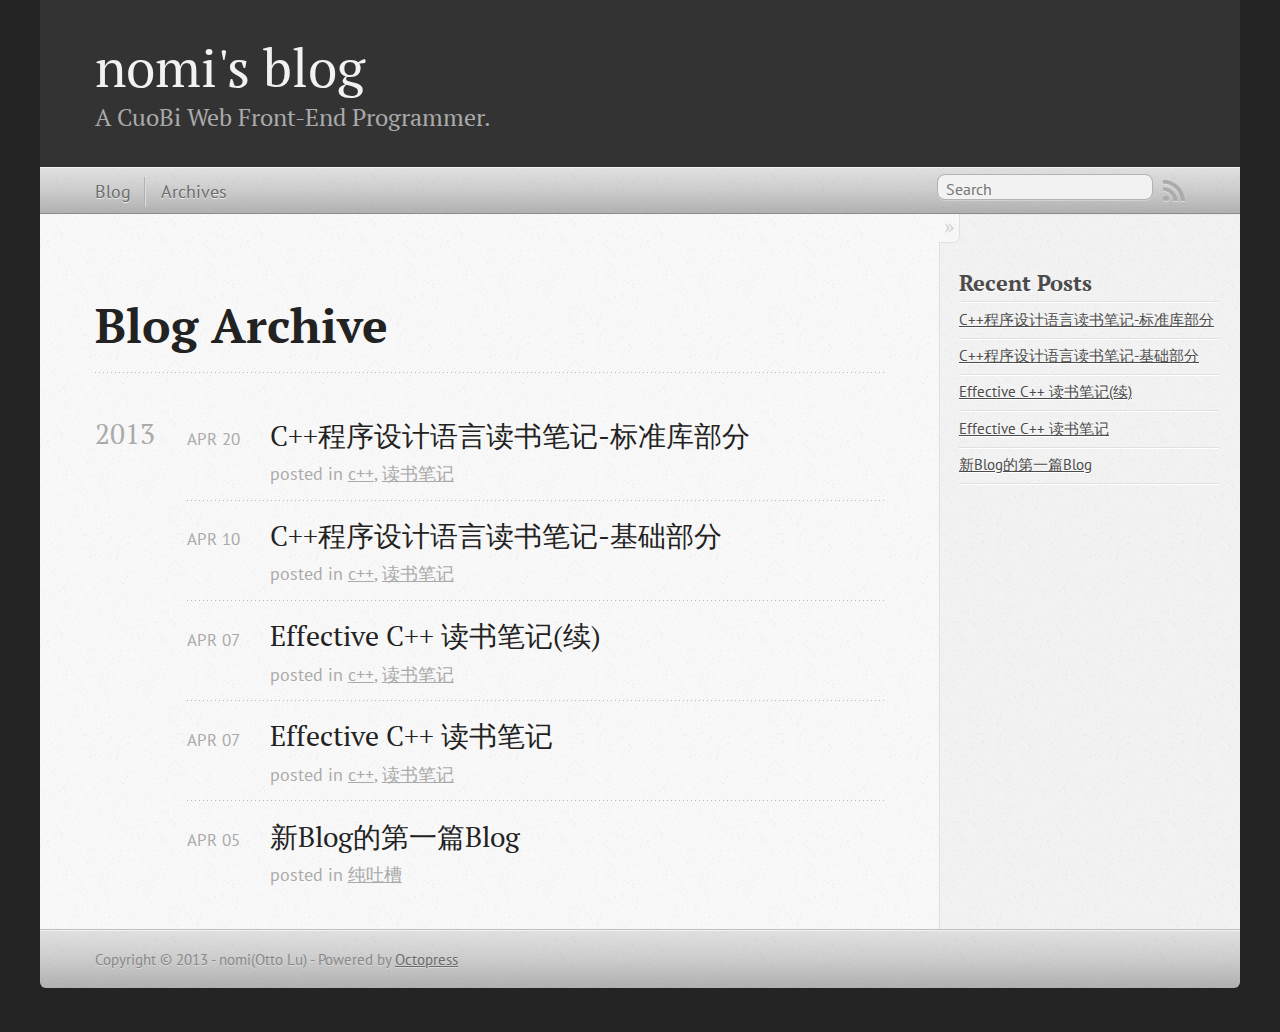
<file: blog/archives/index.html>
<!DOCTYPE html>
<!--[if IEMobile 7 ]><html class="no-js iem7"><![endif]-->
<!--[if lt IE 9]><html class="no-js lte-ie8"><![endif]-->
<!--[if (gt IE 8)|(gt IEMobile 7)|!(IEMobile)|!(IE)]><!--><html class="no-js" lang="en"><!--<![endif]-->
<head>
  <meta charset="utf-8">
  <title>Blog Archive - nomi's blog</title>
  <meta name="author" content="nomi(Otto Lu)">

  
  <meta name="description" content="Blog Archive 2013 C++程序设计语言读书笔记-标准库部分
Apr 20 2013 posted in c++, 读书笔记 C++程序设计语言读书笔记-基础部分
Apr 10 2013 posted in c++, 读书笔记 Effective C++ 读书笔记(续)
Apr &hellip;">
  

  <!-- http://t.co/dKP3o1e -->
  <meta name="HandheldFriendly" content="True">
  <meta name="MobileOptimized" content="320">
  <meta name="viewport" content="width=device-width, initial-scale=1">

  
  <link rel="canonical" href="http://nomi-wei.github.com/blog/archives">
  <link href="/favicon.png" rel="icon">
  <link href="/stylesheets/screen.css" media="screen, projection" rel="stylesheet" type="text/css">
  <link href="/atom.xml" rel="alternate" title="nomi's blog" type="application/atom+xml">
  <script src="/javascripts/modernizr-2.0.js"></script>
  <script src="//ajax.googleapis.com/ajax/libs/jquery/1.9.1/jquery.min.js"></script>
  <script>!window.jQuery && document.write(unescape('%3Cscript src="./javascripts/lib/jquery.min.js"%3E%3C/script%3E'))</script>
  <script src="/javascripts/octopress.js" type="text/javascript"></script>
  <!--Fonts from Google"s Web font directory at http://google.com/webfonts -->
<link href="http://fonts.googleapis.com/css?family=PT+Serif:regular,italic,bold,bolditalic" rel="stylesheet" type="text/css">
<link href="http://fonts.googleapis.com/css?family=PT+Sans:regular,italic,bold,bolditalic" rel="stylesheet" type="text/css">

  

</head>

<body   >
  <header role="banner"><hgroup>
  <h1><a href="/">nomi's blog</a></h1>
  
    <h2>A CuoBi Web Front-End Programmer.</h2>
  
</hgroup>

</header>
  <nav role="navigation"><ul class="subscription" data-subscription="rss">
  <li><a href="/atom.xml" rel="subscribe-rss" title="subscribe via RSS">RSS</a></li>
  
</ul>
  
<form action="http://google.com/search" method="get">
  <fieldset role="search">
    <input type="hidden" name="q" value="site:nomi-wei.github.com" />
    <input class="search" type="text" name="q" results="0" placeholder="Search"/>
  </fieldset>
</form>
  
<ul class="main-navigation">
  <li><a href="/">Blog</a></li>
  <li><a href="/blog/archives">Archives</a></li>
</ul>

</nav>
  <div id="main">
    <div id="content">
      <div>
<article role="article">
  
  <header>
    <h1 class="entry-title">Blog Archive</h1>
    
  </header>
  
  <div id="blog-archives">



  
  <h2>2013</h2>

<article>
  
<h1><a href="/blog/2013/04/20/c-plus-plus-lang-note-std-part/">C++程序设计语言读书笔记-标准库部分</a></h1>
<time datetime="2013-04-20T00:18:00+08:00" pubdate><span class='month'>Apr</span> <span class='day'>20</span> <span class='year'>2013</span></time>

<footer>
  <span class="categories">posted in <a class='category' href='/blog/categories/c-plus-plus/'>c++</a>, <a class='category' href='/blog/categories/du-shu-bi-ji/'>读书笔记</a></span>
</footer>


</article>



<article>
  
<h1><a href="/blog/2013/04/10/c-plus-plus-lang-note-basic-part/">C++程序设计语言读书笔记-基础部分</a></h1>
<time datetime="2013-04-10T10:41:00+08:00" pubdate><span class='month'>Apr</span> <span class='day'>10</span> <span class='year'>2013</span></time>

<footer>
  <span class="categories">posted in <a class='category' href='/blog/categories/c-plus-plus/'>c++</a>, <a class='category' href='/blog/categories/du-shu-bi-ji/'>读书笔记</a></span>
</footer>


</article>



<article>
  
<h1><a href="/blog/2013/04/07/effective-c-plus-plus-note-part2/">Effective C++ 读书笔记(续)</a></h1>
<time datetime="2013-04-07T15:20:00+08:00" pubdate><span class='month'>Apr</span> <span class='day'>07</span> <span class='year'>2013</span></time>

<footer>
  <span class="categories">posted in <a class='category' href='/blog/categories/c-plus-plus/'>c++</a>, <a class='category' href='/blog/categories/du-shu-bi-ji/'>读书笔记</a></span>
</footer>


</article>



<article>
  
<h1><a href="/blog/2013/04/07/effective-c-plus-plus-notes/">Effective C++ 读书笔记</a></h1>
<time datetime="2013-04-07T11:52:00+08:00" pubdate><span class='month'>Apr</span> <span class='day'>07</span> <span class='year'>2013</span></time>

<footer>
  <span class="categories">posted in <a class='category' href='/blog/categories/c-plus-plus/'>c++</a>, <a class='category' href='/blog/categories/du-shu-bi-ji/'>读书笔记</a></span>
</footer>


</article>



<article>
  
<h1><a href="/blog/2013/04/05/first-blog/">新Blog的第一篇Blog</a></h1>
<time datetime="2013-04-05T23:44:00+08:00" pubdate><span class='month'>Apr</span> <span class='day'>05</span> <span class='year'>2013</span></time>

<footer>
  <span class="categories">posted in <a class='category' href='/blog/categories/chun-tu-cao/'>纯吐槽</a></span>
</footer>


</article>

</div>

  
</article>

</div>

<aside class="sidebar">
  
    <section>
  <h1>Recent Posts</h1>
  <ul id="recent_posts">
    
      <li class="post">
        <a href="/blog/2013/04/20/c-plus-plus-lang-note-std-part/">C++程序设计语言读书笔记-标准库部分</a>
      </li>
    
      <li class="post">
        <a href="/blog/2013/04/10/c-plus-plus-lang-note-basic-part/">C++程序设计语言读书笔记-基础部分</a>
      </li>
    
      <li class="post">
        <a href="/blog/2013/04/07/effective-c-plus-plus-note-part2/">Effective C++ 读书笔记(续)</a>
      </li>
    
      <li class="post">
        <a href="/blog/2013/04/07/effective-c-plus-plus-notes/">Effective C++ 读书笔记</a>
      </li>
    
      <li class="post">
        <a href="/blog/2013/04/05/first-blog/">新Blog的第一篇Blog</a>
      </li>
    
  </ul>
</section>





  
</aside>


    </div>
  </div>
  <footer role="contentinfo"><p>
  Copyright &copy; 2013 - nomi(Otto Lu) -
  <span class="credit">Powered by <a href="http://octopress.org">Octopress</a></span>
</p>

</footer>
  







  <script type="text/javascript">
    (function(){
      var twitterWidgets = document.createElement('script');
      twitterWidgets.type = 'text/javascript';
      twitterWidgets.async = true;
      twitterWidgets.src = 'http://platform.twitter.com/widgets.js';
      document.getElementsByTagName('head')[0].appendChild(twitterWidgets);
    })();
  </script>





</body>
</html>
</file>
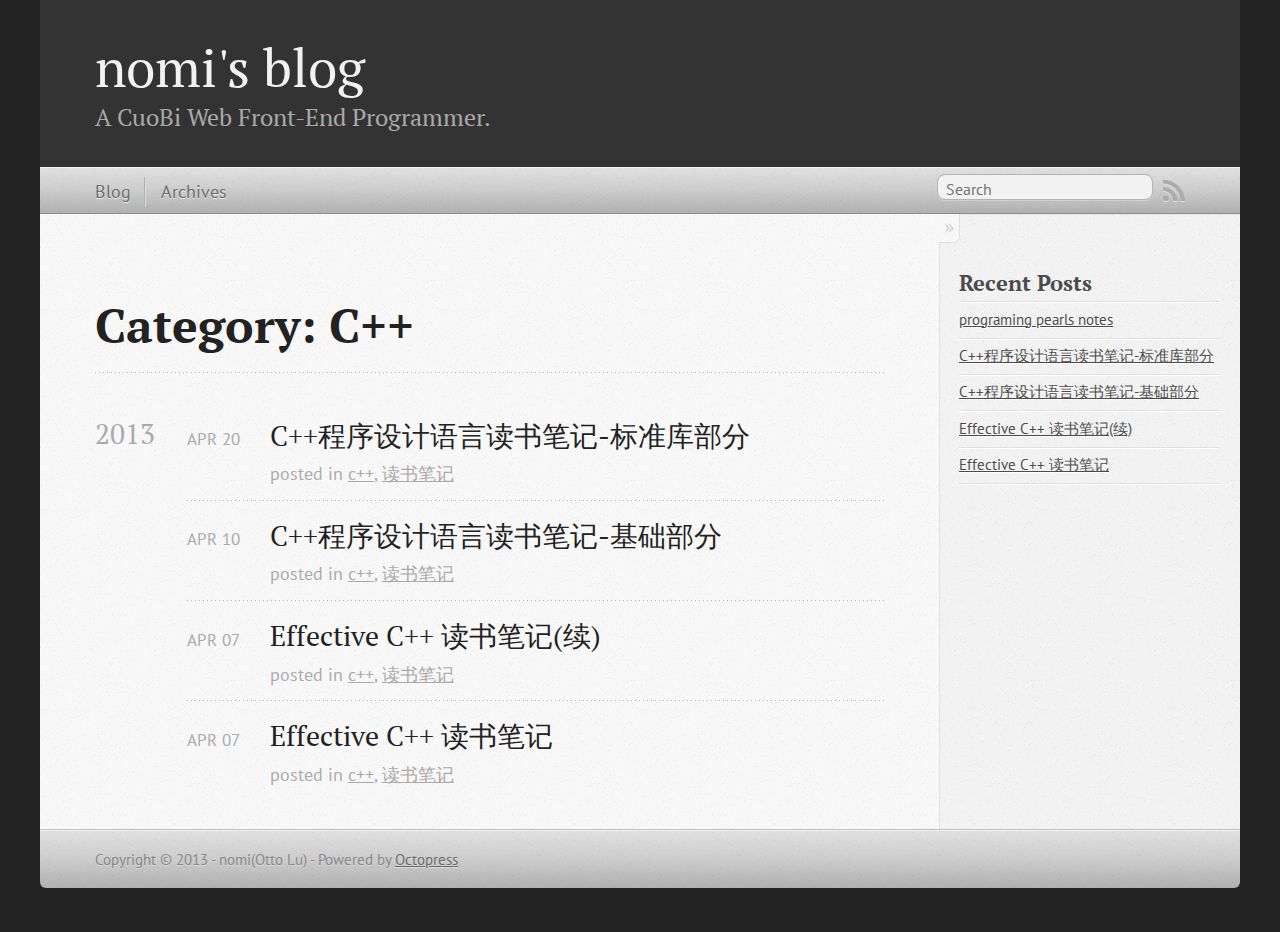
<file: blog/categories/c-plus-plus/index.html>
<!DOCTYPE html>
<!--[if IEMobile 7 ]><html class="no-js iem7"><![endif]-->
<!--[if lt IE 9]><html class="no-js lte-ie8"><![endif]-->
<!--[if (gt IE 8)|(gt IEMobile 7)|!(IEMobile)|!(IE)]><!--><html class="no-js" lang="en"><!--<![endif]-->
<head>
  <meta charset="utf-8">
  <title>Category: c++ - nomi's blog</title>
  <meta name="author" content="nomi(Otto Lu)">

  
  <meta name="description" content="Category: c++">
  

  <!-- http://t.co/dKP3o1e -->
  <meta name="HandheldFriendly" content="True">
  <meta name="MobileOptimized" content="320">
  <meta name="viewport" content="width=device-width, initial-scale=1">

  
  <link rel="canonical" href="http://nomi-wei.github.comblog/categories/c-plus-plus">
  <link href="/favicon.png" rel="icon">
  <link href="/stylesheets/screen.css" media="screen, projection" rel="stylesheet" type="text/css">
  <link href="/atom.xml" rel="alternate" title="nomi's blog" type="application/atom+xml">
  <script src="/javascripts/modernizr-2.0.js"></script>
  <script src="//ajax.googleapis.com/ajax/libs/jquery/1.9.1/jquery.min.js"></script>
  <script>!window.jQuery && document.write(unescape('%3Cscript src="./javascripts/lib/jquery.min.js"%3E%3C/script%3E'))</script>
  <script src="/javascripts/octopress.js" type="text/javascript"></script>
  <!--Fonts from Google"s Web font directory at http://google.com/webfonts -->
<link href="http://fonts.googleapis.com/css?family=PT+Serif:regular,italic,bold,bolditalic" rel="stylesheet" type="text/css">
<link href="http://fonts.googleapis.com/css?family=PT+Sans:regular,italic,bold,bolditalic" rel="stylesheet" type="text/css">

  

</head>

<body   >
  <header role="banner"><hgroup>
  <h1><a href="/">nomi's blog</a></h1>
  
    <h2>A CuoBi Web Front-End Programmer.</h2>
  
</hgroup>

</header>
  <nav role="navigation"><ul class="subscription" data-subscription="rss">
  <li><a href="/atom.xml" rel="subscribe-rss" title="subscribe via RSS">RSS</a></li>
  
</ul>
  
<form action="http://google.com/search" method="get">
  <fieldset role="search">
    <input type="hidden" name="q" value="site:nomi-wei.github.com" />
    <input class="search" type="text" name="q" results="0" placeholder="Search"/>
  </fieldset>
</form>
  
<ul class="main-navigation">
  <li><a href="/">Blog</a></li>
  <li><a href="/blog/archives">Archives</a></li>
</ul>

</nav>
  <div id="main">
    <div id="content">
      <div>
<article role="article">
  
  <header>
    <h1 class="entry-title">Category: C++</h1>
    
  </header>
  
  <div id="blog-archives" class="category">



  
  <h2>2013</h2>

<article>
  
<h1><a href="/blog/2013/04/20/c-plus-plus-lang-note-std-part/">C++程序设计语言读书笔记-标准库部分</a></h1>
<time datetime="2013-04-20T00:18:00+08:00" pubdate><span class='month'>Apr</span> <span class='day'>20</span> <span class='year'>2013</span></time>

<footer>
  <span class="categories">posted in <a class='category' href='/blog/categories/c-plus-plus/'>c++</a>, <a class='category' href='/blog/categories/du-shu-bi-ji/'>读书笔记</a></span>
</footer>


</article>



<article>
  
<h1><a href="/blog/2013/04/10/c-plus-plus-lang-note-basic-part/">C++程序设计语言读书笔记-基础部分</a></h1>
<time datetime="2013-04-10T10:41:00+08:00" pubdate><span class='month'>Apr</span> <span class='day'>10</span> <span class='year'>2013</span></time>

<footer>
  <span class="categories">posted in <a class='category' href='/blog/categories/c-plus-plus/'>c++</a>, <a class='category' href='/blog/categories/du-shu-bi-ji/'>读书笔记</a></span>
</footer>


</article>



<article>
  
<h1><a href="/blog/2013/04/07/effective-c-plus-plus-note-part2/">Effective C++ 读书笔记(续)</a></h1>
<time datetime="2013-04-07T15:20:00+08:00" pubdate><span class='month'>Apr</span> <span class='day'>07</span> <span class='year'>2013</span></time>

<footer>
  <span class="categories">posted in <a class='category' href='/blog/categories/c-plus-plus/'>c++</a>, <a class='category' href='/blog/categories/du-shu-bi-ji/'>读书笔记</a></span>
</footer>


</article>



<article>
  
<h1><a href="/blog/2013/04/07/effective-c-plus-plus-notes/">Effective C++ 读书笔记</a></h1>
<time datetime="2013-04-07T11:52:00+08:00" pubdate><span class='month'>Apr</span> <span class='day'>07</span> <span class='year'>2013</span></time>

<footer>
  <span class="categories">posted in <a class='category' href='/blog/categories/c-plus-plus/'>c++</a>, <a class='category' href='/blog/categories/du-shu-bi-ji/'>读书笔记</a></span>
</footer>


</article>

</div>

  
</article>

</div>

<aside class="sidebar">
  
    <section>
  <h1>Recent Posts</h1>
  <ul id="recent_posts">
    
      <li class="post">
        <a href="/blog/2013/04/20/programing-pearls-notes/">programing pearls notes</a>
      </li>
    
      <li class="post">
        <a href="/blog/2013/04/20/c-plus-plus-lang-note-std-part/">C++程序设计语言读书笔记-标准库部分</a>
      </li>
    
      <li class="post">
        <a href="/blog/2013/04/10/c-plus-plus-lang-note-basic-part/">C++程序设计语言读书笔记-基础部分</a>
      </li>
    
      <li class="post">
        <a href="/blog/2013/04/07/effective-c-plus-plus-note-part2/">Effective C++ 读书笔记(续)</a>
      </li>
    
      <li class="post">
        <a href="/blog/2013/04/07/effective-c-plus-plus-notes/">Effective C++ 读书笔记</a>
      </li>
    
  </ul>
</section>





  
</aside>


    </div>
  </div>
  <footer role="contentinfo"><p>
  Copyright &copy; 2013 - nomi(Otto Lu) -
  <span class="credit">Powered by <a href="http://octopress.org">Octopress</a></span>
</p>

</footer>
  







  <script type="text/javascript">
    (function(){
      var twitterWidgets = document.createElement('script');
      twitterWidgets.type = 'text/javascript';
      twitterWidgets.async = true;
      twitterWidgets.src = 'http://platform.twitter.com/widgets.js';
      document.getElementsByTagName('head')[0].appendChild(twitterWidgets);
    })();
  </script>





</body>
</html>
</file>
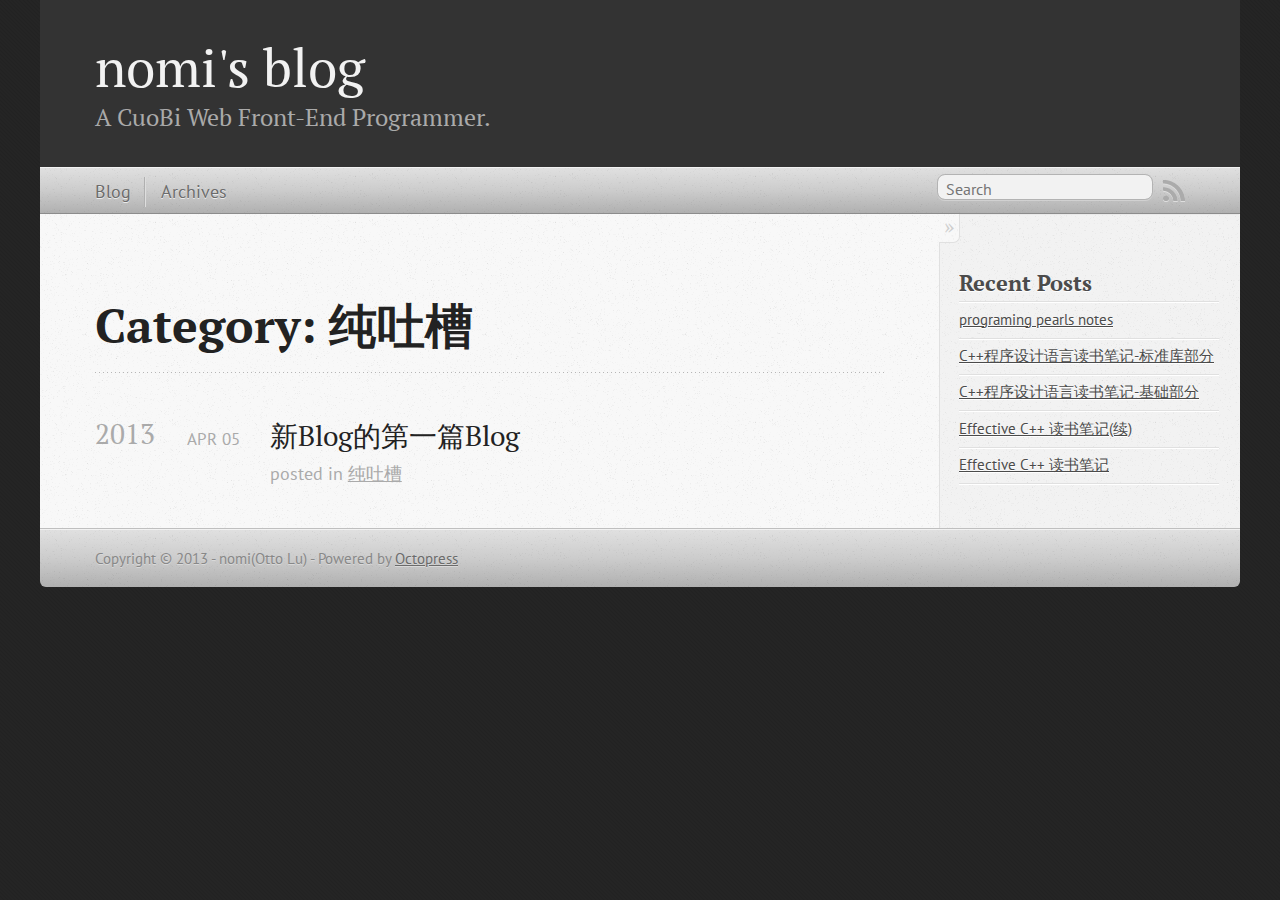
<file: blog/categories/chun-tu-cao/index.html>
<!DOCTYPE html>
<!--[if IEMobile 7 ]><html class="no-js iem7"><![endif]-->
<!--[if lt IE 9]><html class="no-js lte-ie8"><![endif]-->
<!--[if (gt IE 8)|(gt IEMobile 7)|!(IEMobile)|!(IE)]><!--><html class="no-js" lang="en"><!--<![endif]-->
<head>
  <meta charset="utf-8">
  <title>Category: 纯吐槽 - nomi's blog</title>
  <meta name="author" content="nomi(Otto Lu)">

  
  <meta name="description" content="Category: 纯吐槽">
  

  <!-- http://t.co/dKP3o1e -->
  <meta name="HandheldFriendly" content="True">
  <meta name="MobileOptimized" content="320">
  <meta name="viewport" content="width=device-width, initial-scale=1">

  
  <link rel="canonical" href="http://nomi-wei.github.comblog/categories/chun-tu-cao">
  <link href="/favicon.png" rel="icon">
  <link href="/stylesheets/screen.css" media="screen, projection" rel="stylesheet" type="text/css">
  <link href="/atom.xml" rel="alternate" title="nomi's blog" type="application/atom+xml">
  <script src="/javascripts/modernizr-2.0.js"></script>
  <script src="//ajax.googleapis.com/ajax/libs/jquery/1.9.1/jquery.min.js"></script>
  <script>!window.jQuery && document.write(unescape('%3Cscript src="./javascripts/lib/jquery.min.js"%3E%3C/script%3E'))</script>
  <script src="/javascripts/octopress.js" type="text/javascript"></script>
  <!--Fonts from Google"s Web font directory at http://google.com/webfonts -->
<link href="http://fonts.googleapis.com/css?family=PT+Serif:regular,italic,bold,bolditalic" rel="stylesheet" type="text/css">
<link href="http://fonts.googleapis.com/css?family=PT+Sans:regular,italic,bold,bolditalic" rel="stylesheet" type="text/css">

  

</head>

<body   >
  <header role="banner"><hgroup>
  <h1><a href="/">nomi's blog</a></h1>
  
    <h2>A CuoBi Web Front-End Programmer.</h2>
  
</hgroup>

</header>
  <nav role="navigation"><ul class="subscription" data-subscription="rss">
  <li><a href="/atom.xml" rel="subscribe-rss" title="subscribe via RSS">RSS</a></li>
  
</ul>
  
<form action="http://google.com/search" method="get">
  <fieldset role="search">
    <input type="hidden" name="q" value="site:nomi-wei.github.com" />
    <input class="search" type="text" name="q" results="0" placeholder="Search"/>
  </fieldset>
</form>
  
<ul class="main-navigation">
  <li><a href="/">Blog</a></li>
  <li><a href="/blog/archives">Archives</a></li>
</ul>

</nav>
  <div id="main">
    <div id="content">
      <div>
<article role="article">
  
  <header>
    <h1 class="entry-title">Category: 纯吐槽</h1>
    
  </header>
  
  <div id="blog-archives" class="category">



  
  <h2>2013</h2>

<article>
  
<h1><a href="/blog/2013/04/05/first-blog/">新Blog的第一篇Blog</a></h1>
<time datetime="2013-04-05T23:44:00+08:00" pubdate><span class='month'>Apr</span> <span class='day'>05</span> <span class='year'>2013</span></time>

<footer>
  <span class="categories">posted in <a class='category' href='/blog/categories/chun-tu-cao/'>纯吐槽</a></span>
</footer>


</article>

</div>

  
</article>

</div>

<aside class="sidebar">
  
    <section>
  <h1>Recent Posts</h1>
  <ul id="recent_posts">
    
      <li class="post">
        <a href="/blog/2013/04/20/programing-pearls-notes/">programing pearls notes</a>
      </li>
    
      <li class="post">
        <a href="/blog/2013/04/20/c-plus-plus-lang-note-std-part/">C++程序设计语言读书笔记-标准库部分</a>
      </li>
    
      <li class="post">
        <a href="/blog/2013/04/10/c-plus-plus-lang-note-basic-part/">C++程序设计语言读书笔记-基础部分</a>
      </li>
    
      <li class="post">
        <a href="/blog/2013/04/07/effective-c-plus-plus-note-part2/">Effective C++ 读书笔记(续)</a>
      </li>
    
      <li class="post">
        <a href="/blog/2013/04/07/effective-c-plus-plus-notes/">Effective C++ 读书笔记</a>
      </li>
    
  </ul>
</section>





  
</aside>


    </div>
  </div>
  <footer role="contentinfo"><p>
  Copyright &copy; 2013 - nomi(Otto Lu) -
  <span class="credit">Powered by <a href="http://octopress.org">Octopress</a></span>
</p>

</footer>
  







  <script type="text/javascript">
    (function(){
      var twitterWidgets = document.createElement('script');
      twitterWidgets.type = 'text/javascript';
      twitterWidgets.async = true;
      twitterWidgets.src = 'http://platform.twitter.com/widgets.js';
      document.getElementsByTagName('head')[0].appendChild(twitterWidgets);
    })();
  </script>





</body>
</html>
</file>
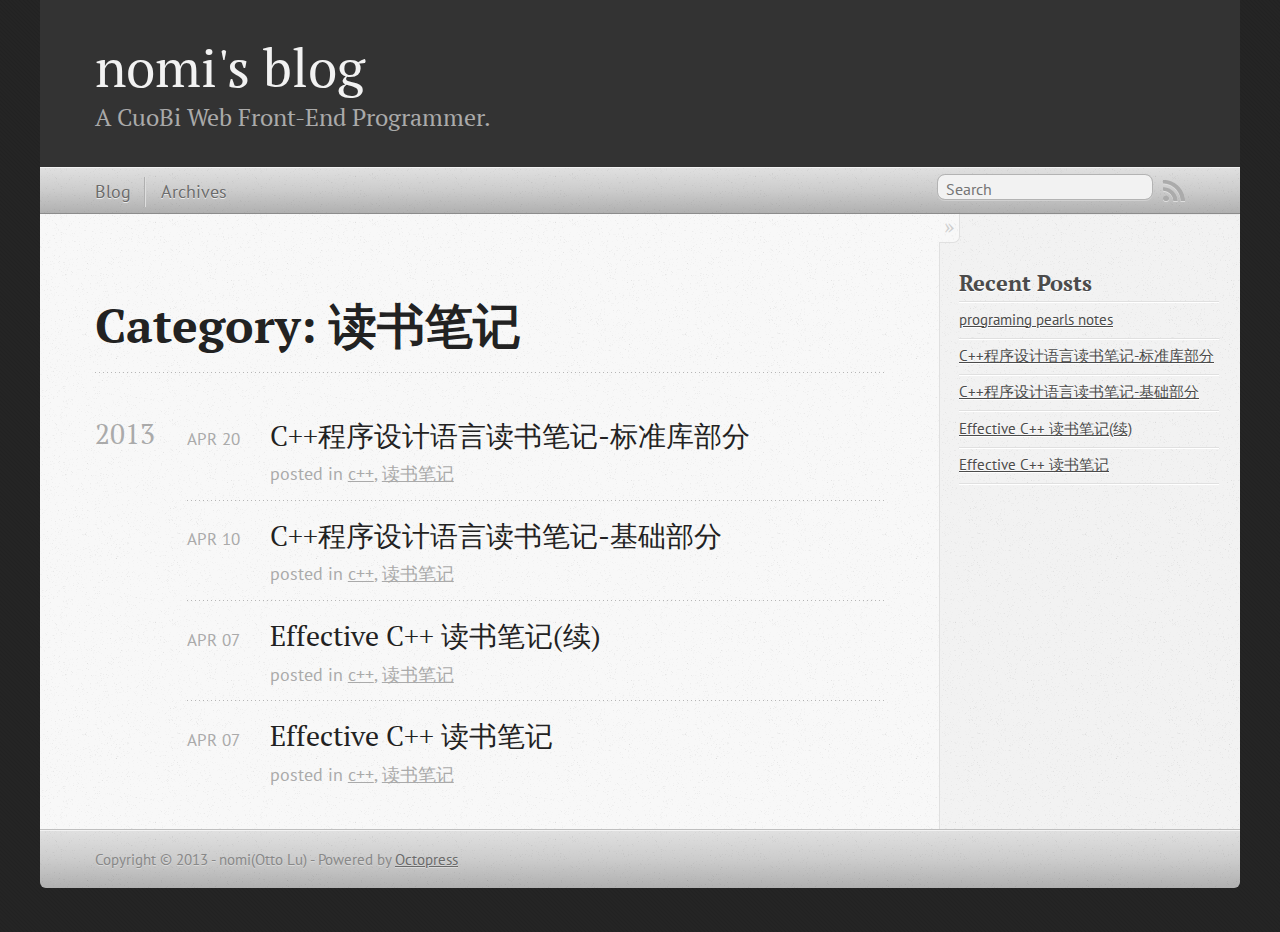
<file: blog/categories/du-shu-bi-ji/index.html>
<!DOCTYPE html>
<!--[if IEMobile 7 ]><html class="no-js iem7"><![endif]-->
<!--[if lt IE 9]><html class="no-js lte-ie8"><![endif]-->
<!--[if (gt IE 8)|(gt IEMobile 7)|!(IEMobile)|!(IE)]><!--><html class="no-js" lang="en"><!--<![endif]-->
<head>
  <meta charset="utf-8">
  <title>Category: 读书笔记 - nomi's blog</title>
  <meta name="author" content="nomi(Otto Lu)">

  
  <meta name="description" content="Category: 读书笔记">
  

  <!-- http://t.co/dKP3o1e -->
  <meta name="HandheldFriendly" content="True">
  <meta name="MobileOptimized" content="320">
  <meta name="viewport" content="width=device-width, initial-scale=1">

  
  <link rel="canonical" href="http://nomi-wei.github.comblog/categories/du-shu-bi-ji">
  <link href="/favicon.png" rel="icon">
  <link href="/stylesheets/screen.css" media="screen, projection" rel="stylesheet" type="text/css">
  <link href="/atom.xml" rel="alternate" title="nomi's blog" type="application/atom+xml">
  <script src="/javascripts/modernizr-2.0.js"></script>
  <script src="//ajax.googleapis.com/ajax/libs/jquery/1.9.1/jquery.min.js"></script>
  <script>!window.jQuery && document.write(unescape('%3Cscript src="./javascripts/lib/jquery.min.js"%3E%3C/script%3E'))</script>
  <script src="/javascripts/octopress.js" type="text/javascript"></script>
  <!--Fonts from Google"s Web font directory at http://google.com/webfonts -->
<link href="http://fonts.googleapis.com/css?family=PT+Serif:regular,italic,bold,bolditalic" rel="stylesheet" type="text/css">
<link href="http://fonts.googleapis.com/css?family=PT+Sans:regular,italic,bold,bolditalic" rel="stylesheet" type="text/css">

  

</head>

<body   >
  <header role="banner"><hgroup>
  <h1><a href="/">nomi's blog</a></h1>
  
    <h2>A CuoBi Web Front-End Programmer.</h2>
  
</hgroup>

</header>
  <nav role="navigation"><ul class="subscription" data-subscription="rss">
  <li><a href="/atom.xml" rel="subscribe-rss" title="subscribe via RSS">RSS</a></li>
  
</ul>
  
<form action="http://google.com/search" method="get">
  <fieldset role="search">
    <input type="hidden" name="q" value="site:nomi-wei.github.com" />
    <input class="search" type="text" name="q" results="0" placeholder="Search"/>
  </fieldset>
</form>
  
<ul class="main-navigation">
  <li><a href="/">Blog</a></li>
  <li><a href="/blog/archives">Archives</a></li>
</ul>

</nav>
  <div id="main">
    <div id="content">
      <div>
<article role="article">
  
  <header>
    <h1 class="entry-title">Category: 读书笔记</h1>
    
  </header>
  
  <div id="blog-archives" class="category">



  
  <h2>2013</h2>

<article>
  
<h1><a href="/blog/2013/04/20/c-plus-plus-lang-note-std-part/">C++程序设计语言读书笔记-标准库部分</a></h1>
<time datetime="2013-04-20T00:18:00+08:00" pubdate><span class='month'>Apr</span> <span class='day'>20</span> <span class='year'>2013</span></time>

<footer>
  <span class="categories">posted in <a class='category' href='/blog/categories/c-plus-plus/'>c++</a>, <a class='category' href='/blog/categories/du-shu-bi-ji/'>读书笔记</a></span>
</footer>


</article>



<article>
  
<h1><a href="/blog/2013/04/10/c-plus-plus-lang-note-basic-part/">C++程序设计语言读书笔记-基础部分</a></h1>
<time datetime="2013-04-10T10:41:00+08:00" pubdate><span class='month'>Apr</span> <span class='day'>10</span> <span class='year'>2013</span></time>

<footer>
  <span class="categories">posted in <a class='category' href='/blog/categories/c-plus-plus/'>c++</a>, <a class='category' href='/blog/categories/du-shu-bi-ji/'>读书笔记</a></span>
</footer>


</article>



<article>
  
<h1><a href="/blog/2013/04/07/effective-c-plus-plus-note-part2/">Effective C++ 读书笔记(续)</a></h1>
<time datetime="2013-04-07T15:20:00+08:00" pubdate><span class='month'>Apr</span> <span class='day'>07</span> <span class='year'>2013</span></time>

<footer>
  <span class="categories">posted in <a class='category' href='/blog/categories/c-plus-plus/'>c++</a>, <a class='category' href='/blog/categories/du-shu-bi-ji/'>读书笔记</a></span>
</footer>


</article>



<article>
  
<h1><a href="/blog/2013/04/07/effective-c-plus-plus-notes/">Effective C++ 读书笔记</a></h1>
<time datetime="2013-04-07T11:52:00+08:00" pubdate><span class='month'>Apr</span> <span class='day'>07</span> <span class='year'>2013</span></time>

<footer>
  <span class="categories">posted in <a class='category' href='/blog/categories/c-plus-plus/'>c++</a>, <a class='category' href='/blog/categories/du-shu-bi-ji/'>读书笔记</a></span>
</footer>


</article>

</div>

  
</article>

</div>

<aside class="sidebar">
  
    <section>
  <h1>Recent Posts</h1>
  <ul id="recent_posts">
    
      <li class="post">
        <a href="/blog/2013/04/20/programing-pearls-notes/">programing pearls notes</a>
      </li>
    
      <li class="post">
        <a href="/blog/2013/04/20/c-plus-plus-lang-note-std-part/">C++程序设计语言读书笔记-标准库部分</a>
      </li>
    
      <li class="post">
        <a href="/blog/2013/04/10/c-plus-plus-lang-note-basic-part/">C++程序设计语言读书笔记-基础部分</a>
      </li>
    
      <li class="post">
        <a href="/blog/2013/04/07/effective-c-plus-plus-note-part2/">Effective C++ 读书笔记(续)</a>
      </li>
    
      <li class="post">
        <a href="/blog/2013/04/07/effective-c-plus-plus-notes/">Effective C++ 读书笔记</a>
      </li>
    
  </ul>
</section>





  
</aside>


    </div>
  </div>
  <footer role="contentinfo"><p>
  Copyright &copy; 2013 - nomi(Otto Lu) -
  <span class="credit">Powered by <a href="http://octopress.org">Octopress</a></span>
</p>

</footer>
  







  <script type="text/javascript">
    (function(){
      var twitterWidgets = document.createElement('script');
      twitterWidgets.type = 'text/javascript';
      twitterWidgets.async = true;
      twitterWidgets.src = 'http://platform.twitter.com/widgets.js';
      document.getElementsByTagName('head')[0].appendChild(twitterWidgets);
    })();
  </script>





</body>
</html>
</file>
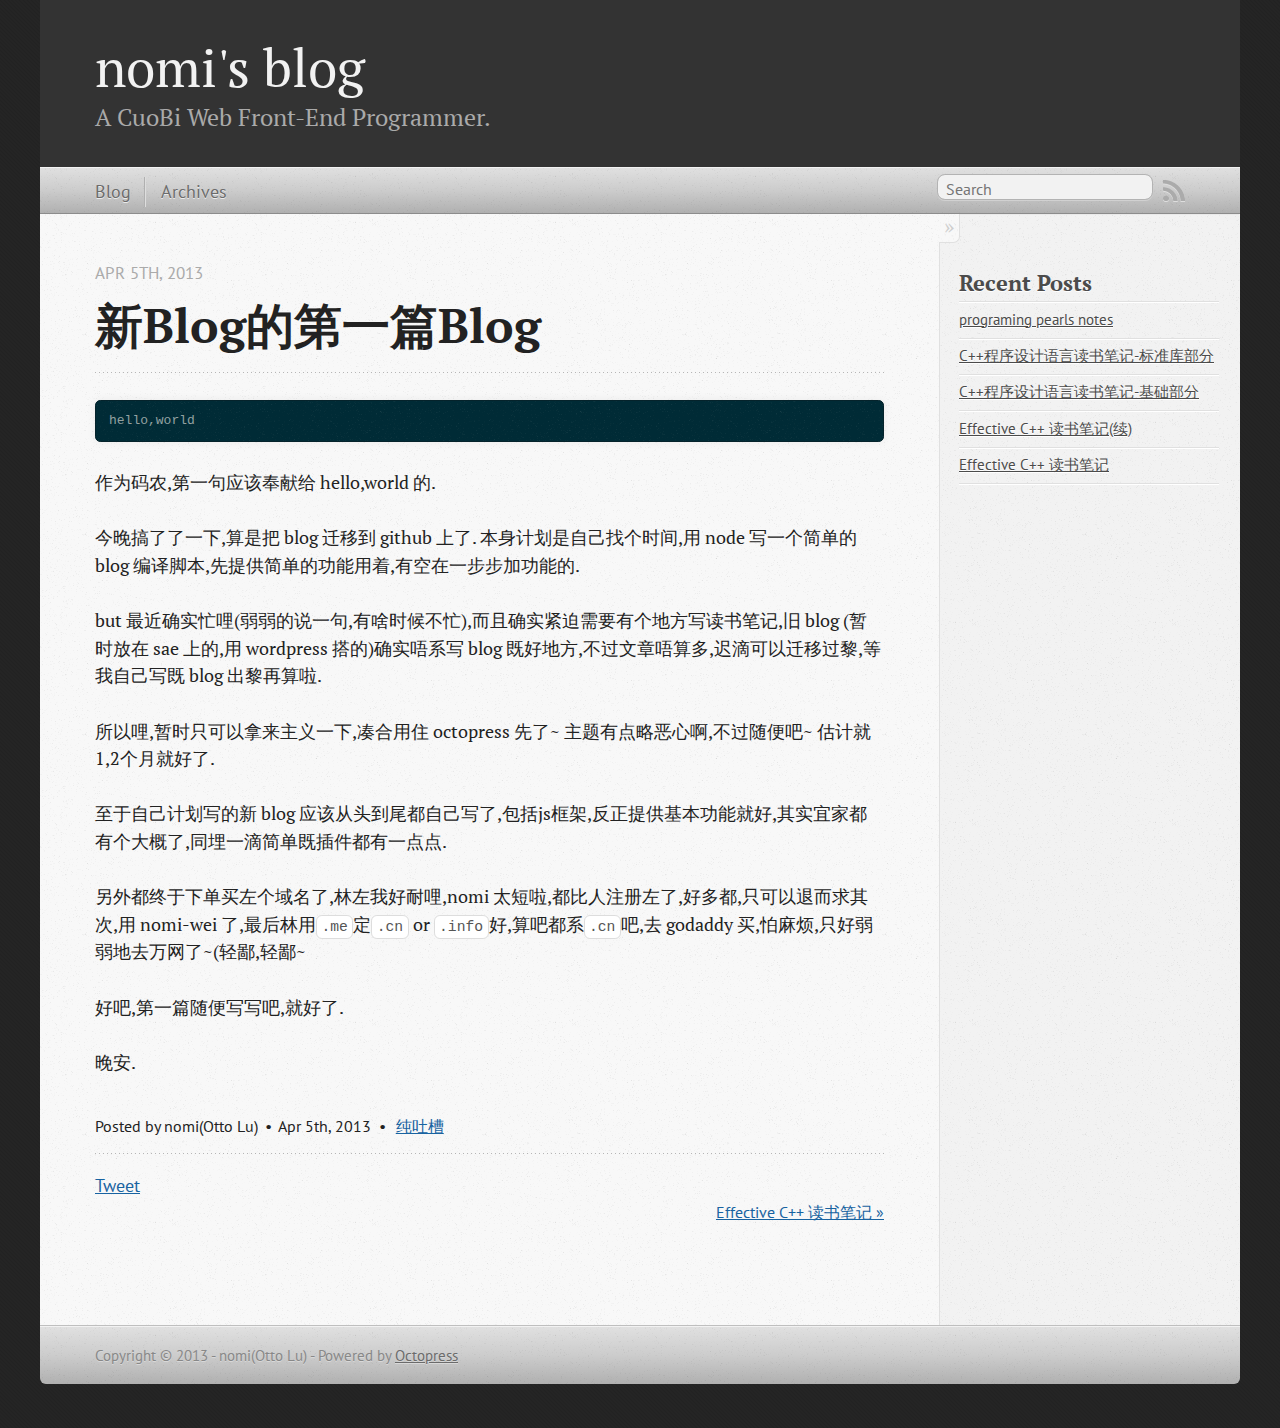
<file: blog/2013/04/05/first-blog/index.html>
<!DOCTYPE html>
<!--[if IEMobile 7 ]><html class="no-js iem7"><![endif]-->
<!--[if lt IE 9]><html class="no-js lte-ie8"><![endif]-->
<!--[if (gt IE 8)|(gt IEMobile 7)|!(IEMobile)|!(IE)]><!--><html class="no-js" lang="en"><!--<![endif]-->
<head>
  <meta charset="utf-8">
  <title>新Blog的第一篇Blog - nomi's blog</title>
  <meta name="author" content="nomi(Otto Lu)">

  
  <meta name="description" content="hello,world 作为码农,第一句应该奉献给 hello,world 的. 今晚搞了了一下,算是把 blog 迁移到 github 上了.
本身计划是自己找个时间,用 node 写一个简单的 blog 编译脚本,先提供简单的功能用着,有空在一步步加功能的. but 最近确实忙哩(弱弱的说一句 &hellip;">
  

  <!-- http://t.co/dKP3o1e -->
  <meta name="HandheldFriendly" content="True">
  <meta name="MobileOptimized" content="320">
  <meta name="viewport" content="width=device-width, initial-scale=1">

  
  <link rel="canonical" href="http://nomi-wei.github.com/blog/2013/04/05/first-blog">
  <link href="/favicon.png" rel="icon">
  <link href="/stylesheets/screen.css" media="screen, projection" rel="stylesheet" type="text/css">
  <link href="/atom.xml" rel="alternate" title="nomi's blog" type="application/atom+xml">
  <script src="/javascripts/modernizr-2.0.js"></script>
  <script src="//ajax.googleapis.com/ajax/libs/jquery/1.9.1/jquery.min.js"></script>
  <script>!window.jQuery && document.write(unescape('%3Cscript src="./javascripts/lib/jquery.min.js"%3E%3C/script%3E'))</script>
  <script src="/javascripts/octopress.js" type="text/javascript"></script>
  <!--Fonts from Google"s Web font directory at http://google.com/webfonts -->
<link href="http://fonts.googleapis.com/css?family=PT+Serif:regular,italic,bold,bolditalic" rel="stylesheet" type="text/css">
<link href="http://fonts.googleapis.com/css?family=PT+Sans:regular,italic,bold,bolditalic" rel="stylesheet" type="text/css">

  

</head>

<body   >
  <header role="banner"><hgroup>
  <h1><a href="/">nomi's blog</a></h1>
  
    <h2>A CuoBi Web Front-End Programmer.</h2>
  
</hgroup>

</header>
  <nav role="navigation"><ul class="subscription" data-subscription="rss">
  <li><a href="/atom.xml" rel="subscribe-rss" title="subscribe via RSS">RSS</a></li>
  
</ul>
  
<form action="http://google.com/search" method="get">
  <fieldset role="search">
    <input type="hidden" name="q" value="site:nomi-wei.github.com" />
    <input class="search" type="text" name="q" results="0" placeholder="Search"/>
  </fieldset>
</form>
  
<ul class="main-navigation">
  <li><a href="/">Blog</a></li>
  <li><a href="/blog/archives">Archives</a></li>
</ul>

</nav>
  <div id="main">
    <div id="content">
      <div>
<article class="hentry" role="article">
  
  <header>
    
      <h1 class="entry-title">新Blog的第一篇Blog</h1>
    
    
      <p class="meta">
        








  


<time datetime="2013-04-05T23:44:00+08:00" pubdate data-updated="true">Apr 5<span>th</span>, 2013</time>
        
      </p>
    
  </header>


<div class="entry-content"><pre><code>hello,world
</code></pre>

<p>作为码农,第一句应该奉献给 hello,world 的.</p>

<p>今晚搞了了一下,算是把 blog 迁移到 github 上了.
本身计划是自己找个时间,用 node 写一个简单的 blog 编译脚本,先提供简单的功能用着,有空在一步步加功能的.</p>

<p>but 最近确实忙哩(弱弱的说一句,有啥时候不忙),而且确实紧迫需要有个地方写读书笔记,旧 blog (暂时放在 sae 上的,用 wordpress 搭的)确实唔系写 blog 既好地方,不过文章唔算多,迟滴可以迁移过黎,等我自己写既 blog 出黎再算啦.</p>

<p>所以哩,暂时只可以拿来主义一下,凑合用住 octopress 先了~ 主题有点略恶心啊,不过随便吧~ 估计就1,2个月就好了.</p>

<p>至于自己计划写的新 blog 应该从头到尾都自己写了,包括js框架,反正提供基本功能就好,其实宜家都有个大概了,同埋一滴简单既插件都有一点点.</p>

<p>另外都终于下单买左个域名了,林左我好耐哩,nomi 太短啦,都比人注册左了,好多都,只可以退而求其次,用 nomi-wei 了,最后林用<code>.me</code>定<code>.cn</code> or <code>.info</code>好,算吧都系<code>.cn</code>吧,去 godaddy 买,怕麻烦,只好弱弱地去万网了~(轻鄙,轻鄙~</p>

<p>好吧,第一篇随便写写吧,就好了.</p>

<p>晚安.</p>
</div>


  <footer>
    <p class="meta">
      
  

<span class="byline author vcard">Posted by <span class="fn">nomi(Otto Lu)</span></span>

      








  


<time datetime="2013-04-05T23:44:00+08:00" pubdate data-updated="true">Apr 5<span>th</span>, 2013</time>
      

<span class="categories">
  
    <a class='category' href='/blog/categories/chun-tu-cao/'>纯吐槽</a>
  
</span>


    </p>
    
      <div class="sharing">
  
  <a href="http://twitter.com/share" class="twitter-share-button" data-url="http://nomi-wei.github.com/blog/2013/04/05/first-blog/" data-via="" data-counturl="http://nomi-wei.github.com/blog/2013/04/05/first-blog/" >Tweet</a>
  
  
  
</div>

    
    <p class="meta">
      
      
        <a class="basic-alignment right" href="/blog/2013/04/07/effective-c-plus-plus-notes/" title="Next Post: Effective C++ 读书笔记">Effective C++ 读书笔记 &raquo;</a>
      
    </p>
  </footer>
</article>

</div>

<aside class="sidebar">
  
    <section>
  <h1>Recent Posts</h1>
  <ul id="recent_posts">
    
      <li class="post">
        <a href="/blog/2013/04/20/programing-pearls-notes/">programing pearls notes</a>
      </li>
    
      <li class="post">
        <a href="/blog/2013/04/20/c-plus-plus-lang-note-std-part/">C++程序设计语言读书笔记-标准库部分</a>
      </li>
    
      <li class="post">
        <a href="/blog/2013/04/10/c-plus-plus-lang-note-basic-part/">C++程序设计语言读书笔记-基础部分</a>
      </li>
    
      <li class="post">
        <a href="/blog/2013/04/07/effective-c-plus-plus-note-part2/">Effective C++ 读书笔记(续)</a>
      </li>
    
      <li class="post">
        <a href="/blog/2013/04/07/effective-c-plus-plus-notes/">Effective C++ 读书笔记</a>
      </li>
    
  </ul>
</section>





  
</aside>


    </div>
  </div>
  <footer role="contentinfo"><p>
  Copyright &copy; 2013 - nomi(Otto Lu) -
  <span class="credit">Powered by <a href="http://octopress.org">Octopress</a></span>
</p>

</footer>
  







  <script type="text/javascript">
    (function(){
      var twitterWidgets = document.createElement('script');
      twitterWidgets.type = 'text/javascript';
      twitterWidgets.async = true;
      twitterWidgets.src = 'http://platform.twitter.com/widgets.js';
      document.getElementsByTagName('head')[0].appendChild(twitterWidgets);
    })();
  </script>





</body>
</html>
</file>
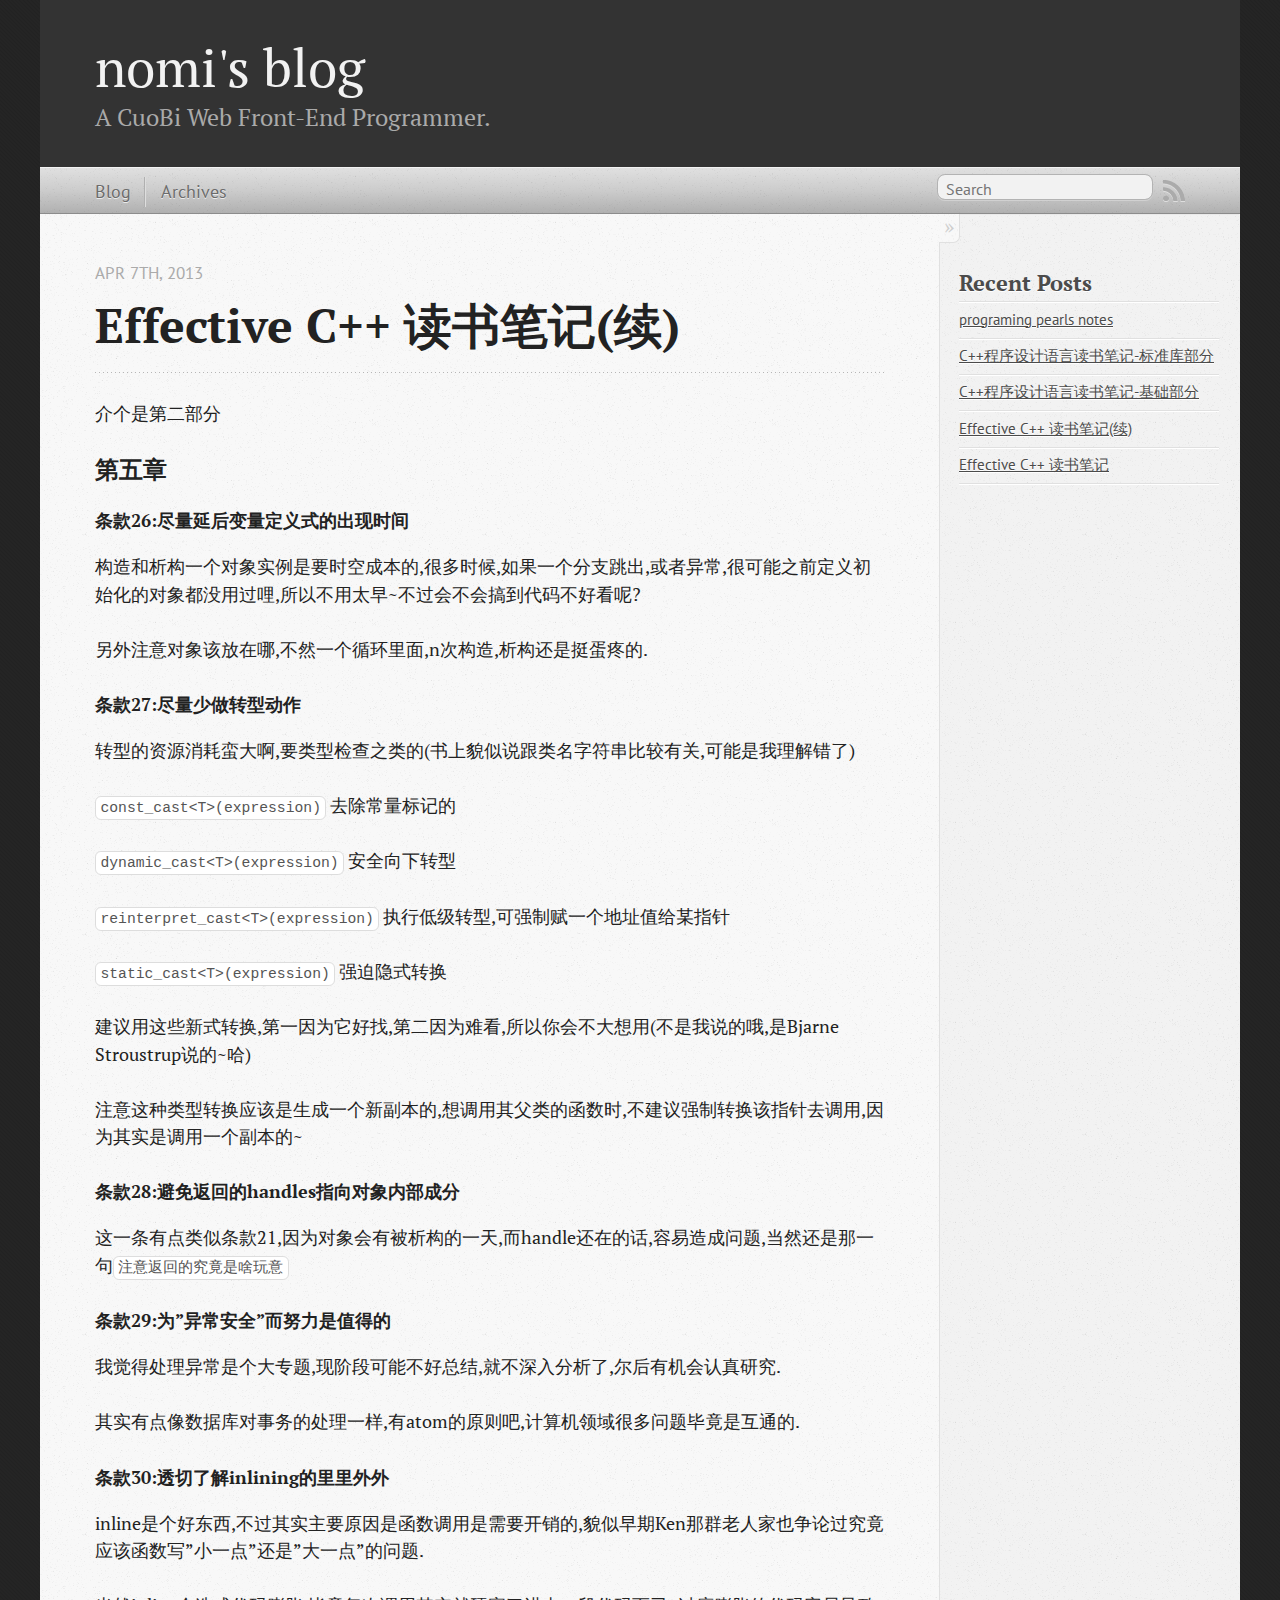
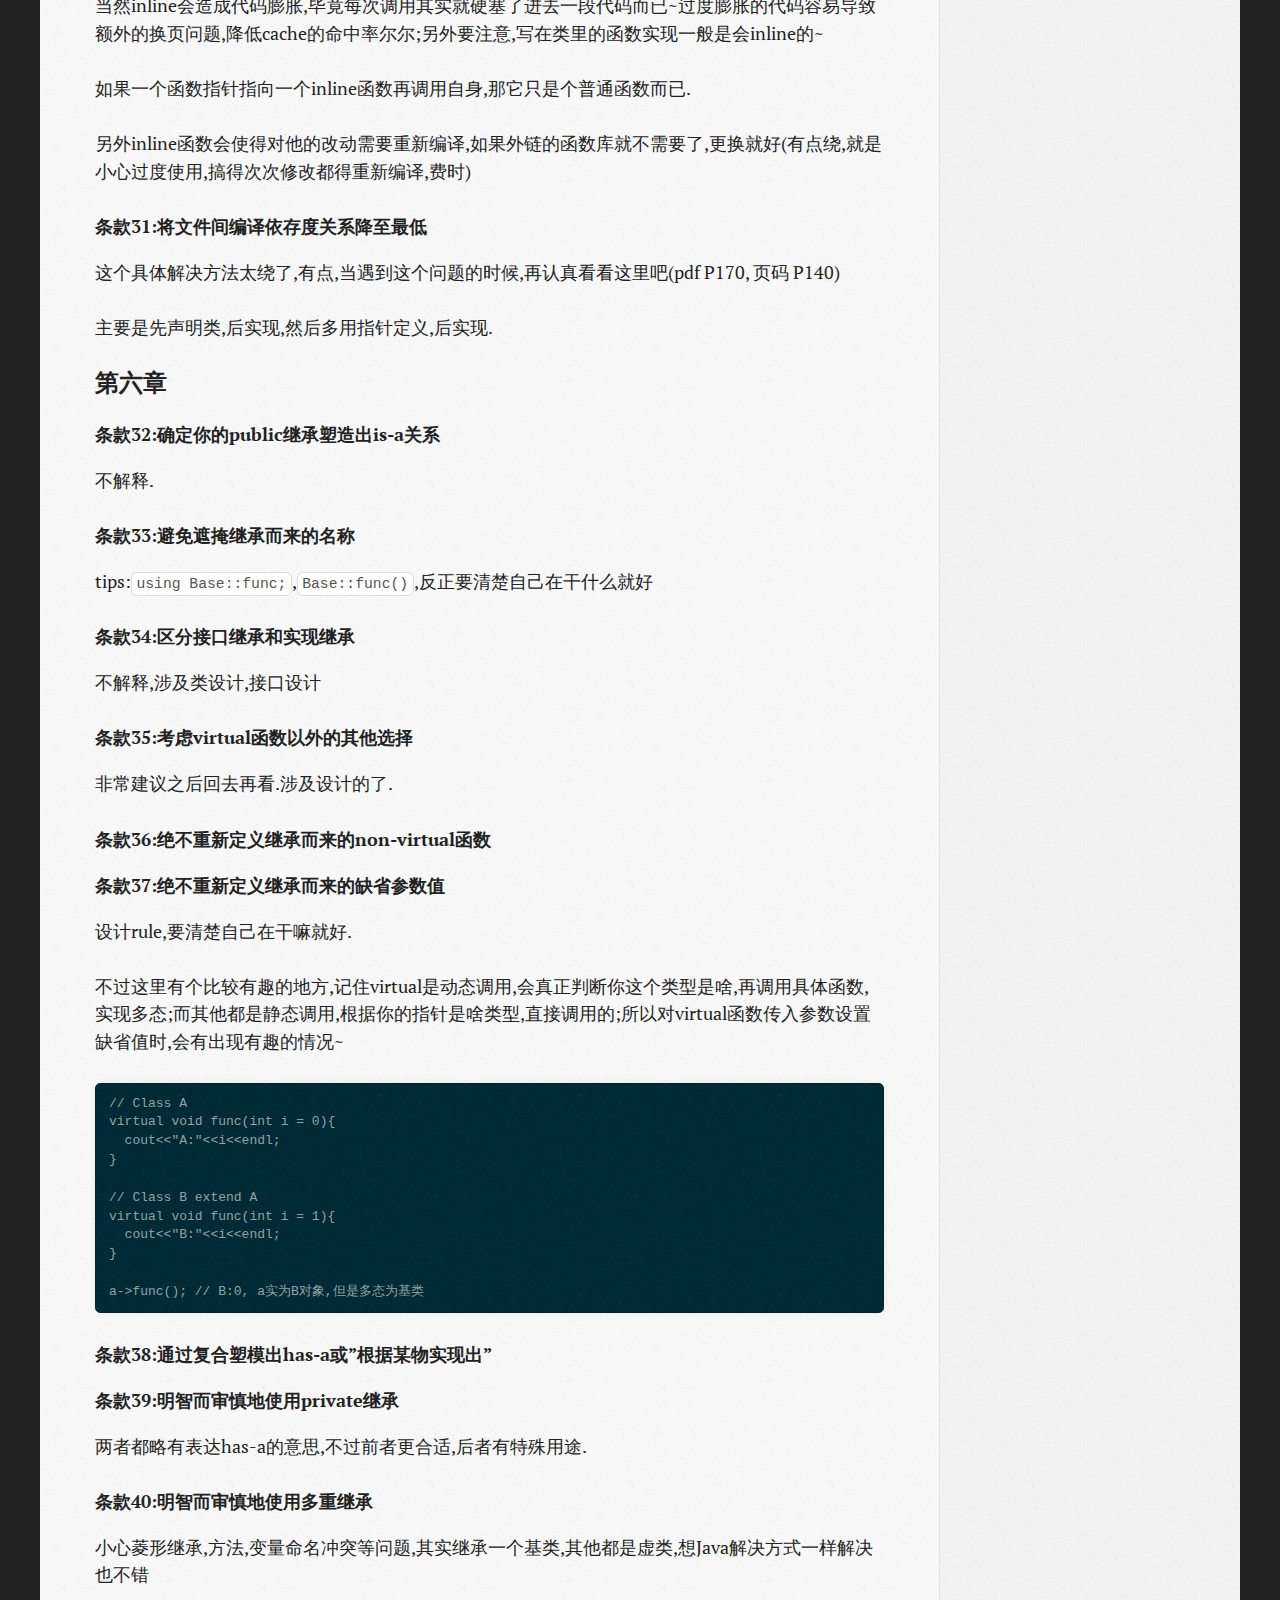
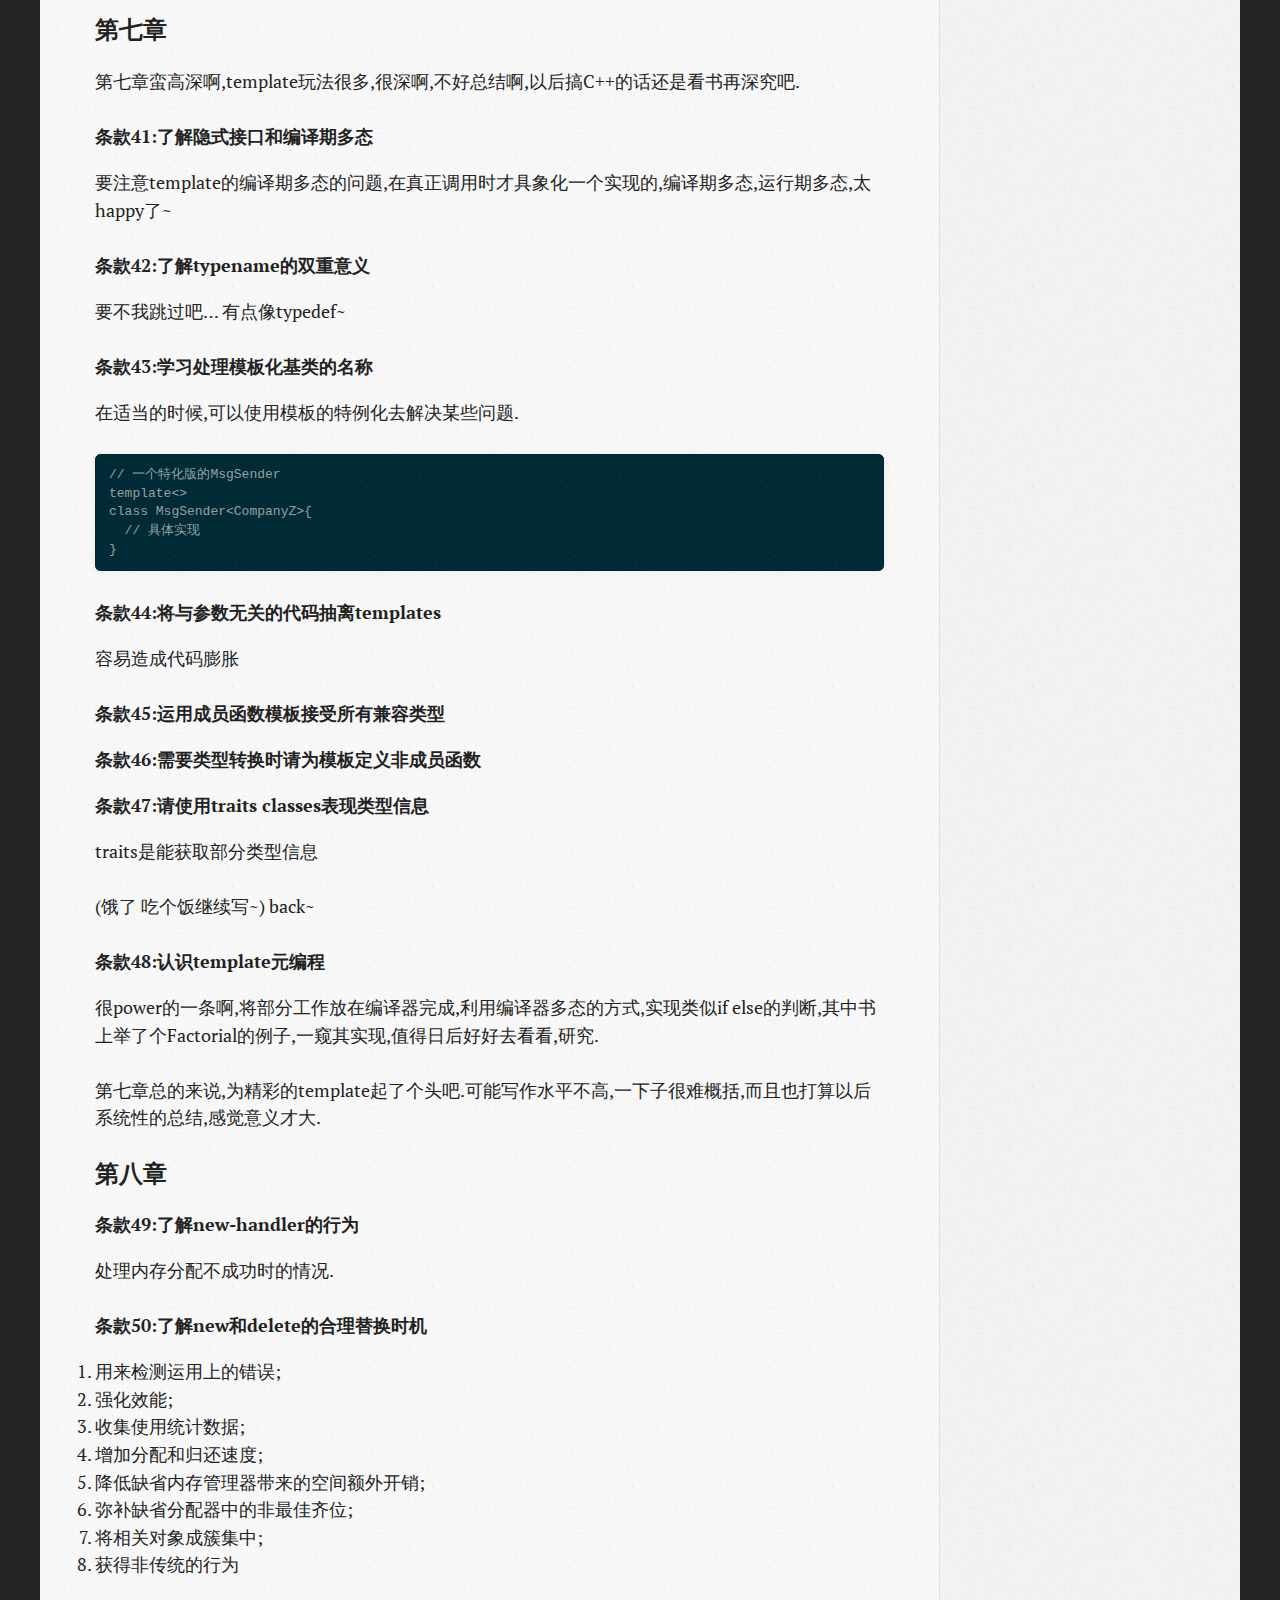
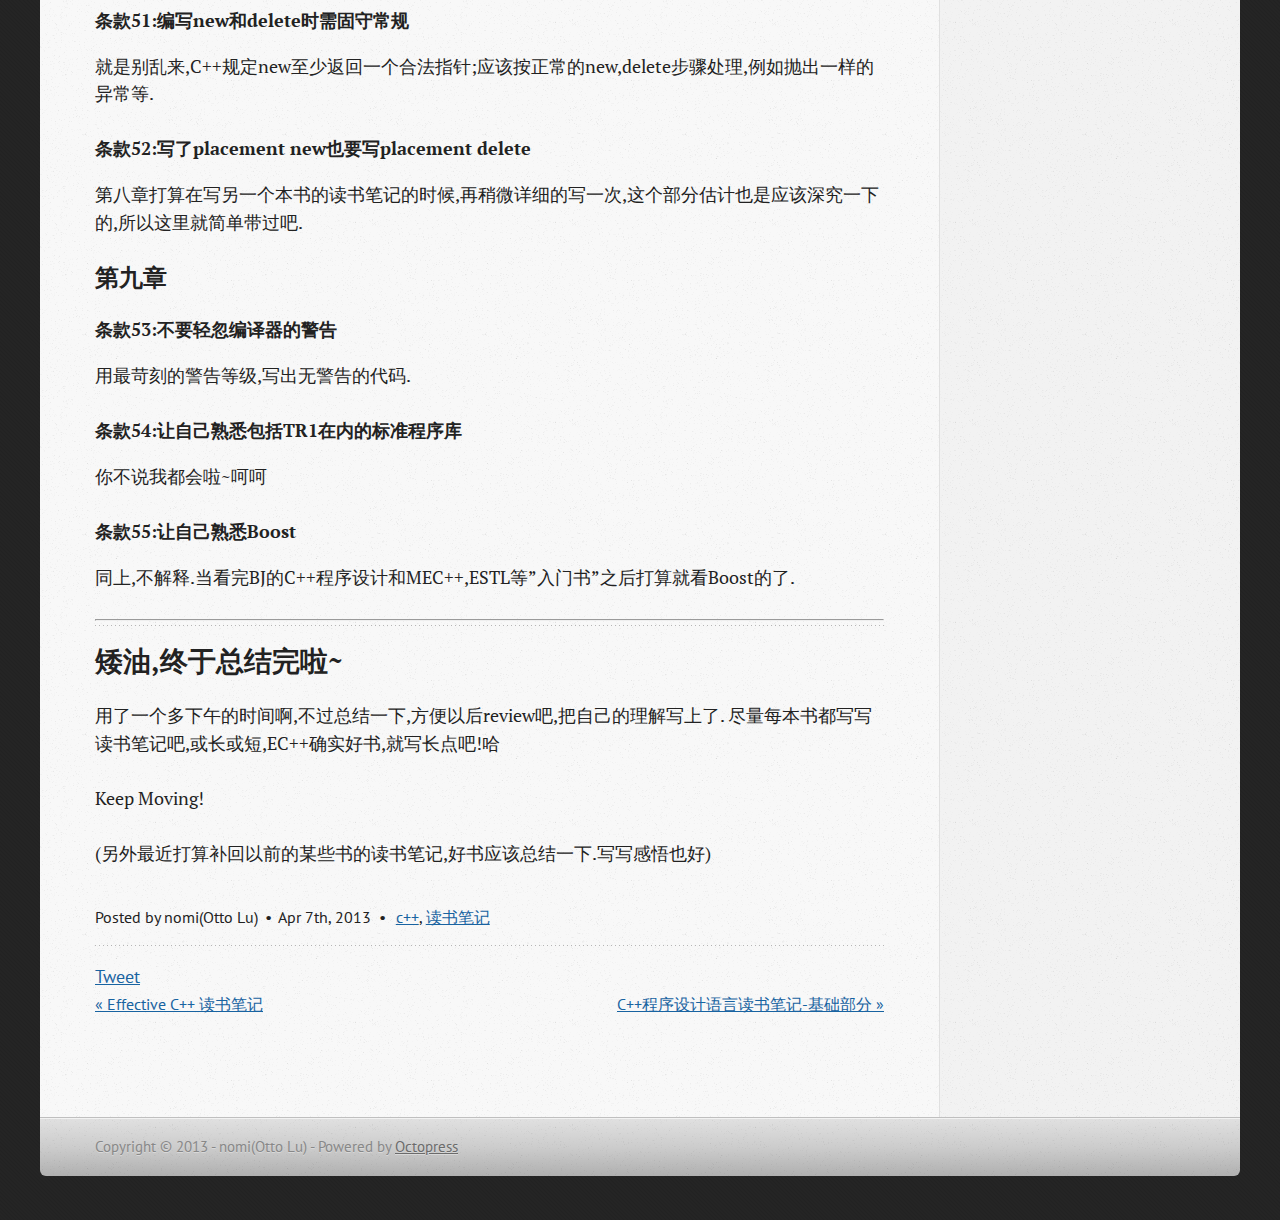
<file: blog/2013/04/07/effective-c-plus-plus-note-part2/index.html>
<!DOCTYPE html>
<!--[if IEMobile 7 ]><html class="no-js iem7"><![endif]-->
<!--[if lt IE 9]><html class="no-js lte-ie8"><![endif]-->
<!--[if (gt IE 8)|(gt IEMobile 7)|!(IEMobile)|!(IE)]><!--><html class="no-js" lang="en"><!--<![endif]-->
<head>
  <meta charset="utf-8">
  <title>Effective C++ 读书笔记(续) - nomi's blog</title>
  <meta name="author" content="nomi(Otto Lu)">

  
  <meta name="description" content="介个是第二部分 第五章 条款26:尽量延后变量定义式的出现时间 构造和析构一个对象实例是要时空成本的,很多时候,如果一个分支跳出,或者异常,很可能之前定义初始化的对象都没用过哩,所以不用太早~不过会不会搞到代码不好看呢? 另外注意对象该放在哪,不然一个循环里面,n次构造,析构还是挺蛋疼的. &hellip;">
  

  <!-- http://t.co/dKP3o1e -->
  <meta name="HandheldFriendly" content="True">
  <meta name="MobileOptimized" content="320">
  <meta name="viewport" content="width=device-width, initial-scale=1">

  
  <link rel="canonical" href="http://nomi-wei.github.com/blog/2013/04/07/effective-c-plus-plus-note-part2">
  <link href="/favicon.png" rel="icon">
  <link href="/stylesheets/screen.css" media="screen, projection" rel="stylesheet" type="text/css">
  <link href="/atom.xml" rel="alternate" title="nomi's blog" type="application/atom+xml">
  <script src="/javascripts/modernizr-2.0.js"></script>
  <script src="//ajax.googleapis.com/ajax/libs/jquery/1.9.1/jquery.min.js"></script>
  <script>!window.jQuery && document.write(unescape('%3Cscript src="./javascripts/lib/jquery.min.js"%3E%3C/script%3E'))</script>
  <script src="/javascripts/octopress.js" type="text/javascript"></script>
  <!--Fonts from Google"s Web font directory at http://google.com/webfonts -->
<link href="http://fonts.googleapis.com/css?family=PT+Serif:regular,italic,bold,bolditalic" rel="stylesheet" type="text/css">
<link href="http://fonts.googleapis.com/css?family=PT+Sans:regular,italic,bold,bolditalic" rel="stylesheet" type="text/css">

  

</head>

<body   >
  <header role="banner"><hgroup>
  <h1><a href="/">nomi's blog</a></h1>
  
    <h2>A CuoBi Web Front-End Programmer.</h2>
  
</hgroup>

</header>
  <nav role="navigation"><ul class="subscription" data-subscription="rss">
  <li><a href="/atom.xml" rel="subscribe-rss" title="subscribe via RSS">RSS</a></li>
  
</ul>
  
<form action="http://google.com/search" method="get">
  <fieldset role="search">
    <input type="hidden" name="q" value="site:nomi-wei.github.com" />
    <input class="search" type="text" name="q" results="0" placeholder="Search"/>
  </fieldset>
</form>
  
<ul class="main-navigation">
  <li><a href="/">Blog</a></li>
  <li><a href="/blog/archives">Archives</a></li>
</ul>

</nav>
  <div id="main">
    <div id="content">
      <div>
<article class="hentry" role="article">
  
  <header>
    
      <h1 class="entry-title">Effective C++ 读书笔记(续)</h1>
    
    
      <p class="meta">
        








  


<time datetime="2013-04-07T15:20:00+08:00" pubdate data-updated="true">Apr 7<span>th</span>, 2013</time>
        
      </p>
    
  </header>


<div class="entry-content"><p>介个是第二部分</p>

<h3>第五章</h3>

<h4>条款26:尽量延后变量定义式的出现时间</h4>

<p>构造和析构一个对象实例是要时空成本的,很多时候,如果一个分支跳出,或者异常,很可能之前定义初始化的对象都没用过哩,所以不用太早~不过会不会搞到代码不好看呢?</p>

<p>另外注意对象该放在哪,不然一个循环里面,n次构造,析构还是挺蛋疼的.</p>

<h4>条款27:尽量少做转型动作</h4>

<p>转型的资源消耗蛮大啊,要类型检查之类的(书上貌似说跟类名字符串比较有关,可能是我理解错了)</p>

<p><code>const_cast&lt;T&gt;(expression)</code> 去除常量标记的</p>

<p><code>dynamic_cast&lt;T&gt;(expression)</code> 安全向下转型</p>

<p><code>reinterpret_cast&lt;T&gt;(expression)</code> 执行低级转型,可强制赋一个地址值给某指针</p>

<p><code>static_cast&lt;T&gt;(expression)</code> 强迫隐式转换</p>

<p>建议用这些新式转换,第一因为它好找,第二因为难看,所以你会不大想用(不是我说的哦,是Bjarne Stroustrup说的~哈)</p>

<p>注意这种类型转换应该是生成一个新副本的,想调用其父类的函数时,不建议强制转换该指针去调用,因为其实是调用一个副本的~</p>

<h4>条款28:避免返回的handles指向对象内部成分</h4>

<p>这一条有点类似条款21,因为对象会有被析构的一天,而handle还在的话,容易造成问题,当然还是那一句<code>注意返回的究竟是啥玩意</code></p>

<h4>条款29:为&#8221;异常安全&#8221;而努力是值得的</h4>

<p>我觉得处理异常是个大专题,现阶段可能不好总结,就不深入分析了,尔后有机会认真研究.</p>

<p>其实有点像数据库对事务的处理一样,有atom的原则吧,计算机领域很多问题毕竟是互通的.</p>

<h4>条款30:透切了解inlining的里里外外</h4>

<p>inline是个好东西,不过其实主要原因是函数调用是需要开销的,貌似早期Ken那群老人家也争论过究竟应该函数写&#8221;小一点&#8221;还是&#8221;大一点&#8221;的问题.</p>

<p>当然inline会造成代码膨胀,毕竟每次调用其实就硬塞了进去一段代码而已~过度膨胀的代码容易导致额外的换页问题,降低cache的命中率尔尔;另外要注意,写在类里的函数实现一般是会inline的~</p>

<p>如果一个函数指针指向一个inline函数再调用自身,那它只是个普通函数而已.</p>

<p>另外inline函数会使得对他的改动需要重新编译,如果外链的函数库就不需要了,更换就好(有点绕,就是小心过度使用,搞得次次修改都得重新编译,费时)</p>

<h4>条款31:将文件间编译依存度关系降至最低</h4>

<p>这个具体解决方法太绕了,有点,当遇到这个问题的时候,再认真看看这里吧(pdf P170, 页码 P140)</p>

<p>主要是先声明类,后实现,然后多用指针定义,后实现.</p>

<h3>第六章</h3>

<h4>条款32:确定你的public继承塑造出is-a关系</h4>

<p>不解释.</p>

<h4>条款33:避免遮掩继承而来的名称</h4>

<p>tips:<code>using Base::func;</code>,<code>Base::func()</code>,反正要清楚自己在干什么就好</p>

<h4>条款34:区分接口继承和实现继承</h4>

<p>不解释,涉及类设计,接口设计</p>

<h4>条款35:考虑virtual函数以外的其他选择</h4>

<p>非常建议之后回去再看.涉及设计的了.</p>

<h4>条款36:绝不重新定义继承而来的non-virtual函数</h4>

<h4>条款37:绝不重新定义继承而来的缺省参数值</h4>

<p>设计rule,要清楚自己在干嘛就好.</p>

<p>不过这里有个比较有趣的地方,记住virtual是动态调用,会真正判断你这个类型是啥,再调用具体函数,实现多态;而其他都是静态调用,根据你的指针是啥类型,直接调用的;所以对virtual函数传入参数设置缺省值时,会有出现有趣的情况~</p>

<pre><code>// Class A
virtual void func(int i = 0){
  cout&lt;&lt;"A:"&lt;&lt;i&lt;&lt;endl;
}

// Class B extend A
virtual void func(int i = 1){
  cout&lt;&lt;"B:"&lt;&lt;i&lt;&lt;endl;
}

a-&gt;func(); // B:0, a实为B对象,但是多态为基类
</code></pre>

<h4>条款38:通过复合塑模出has-a或&#8221;根据某物实现出&#8221;</h4>

<h4>条款39:明智而审慎地使用private继承</h4>

<p>两者都略有表达has-a的意思,不过前者更合适,后者有特殊用途.</p>

<h4>条款40:明智而审慎地使用多重继承</h4>

<p>小心菱形继承,方法,变量命名冲突等问题,其实继承一个基类,其他都是虚类,想Java解决方式一样解决也不错</p>

<h3>第七章</h3>

<p>第七章蛮高深啊,template玩法很多,很深啊,不好总结啊,以后搞C++的话还是看书再深究吧.</p>

<h4>条款41:了解隐式接口和编译期多态</h4>

<p>要注意template的编译期多态的问题,在真正调用时才具象化一个实现的,编译期多态,运行期多态,太happy了~</p>

<h4>条款42:了解typename的双重意义</h4>

<p>要不我跳过吧&#8230;
有点像typedef~</p>

<h4>条款43:学习处理模板化基类的名称</h4>

<p>在适当的时候,可以使用模板的特例化去解决某些问题.</p>

<pre><code>// 一个特化版的MsgSender
template&lt;&gt;
class MsgSender&lt;CompanyZ&gt;{
  // 具体实现
}
</code></pre>

<h4>条款44:将与参数无关的代码抽离templates</h4>

<p>容易造成代码膨胀</p>

<h4>条款45:运用成员函数模板接受所有兼容类型</h4>

<h4>条款46:需要类型转换时请为模板定义非成员函数</h4>

<h4>条款47:请使用traits classes表现类型信息</h4>

<p>traits是能获取部分类型信息</p>

<p>(饿了 吃个饭继续写~)
back~</p>

<h4>条款48:认识template元编程</h4>

<p>很power的一条啊,将部分工作放在编译器完成,利用编译器多态的方式,实现类似if else的判断,其中书上举了个Factorial的例子,一窥其实现,值得日后好好去看看,研究.</p>

<p>第七章总的来说,为精彩的template起了个头吧.可能写作水平不高,一下子很难概括,而且也打算以后系统性的总结,感觉意义才大.</p>

<h3>第八章</h3>

<h4>条款49:了解new-handler的行为</h4>

<p>处理内存分配不成功时的情况.</p>

<h4>条款50:了解new和delete的合理替换时机</h4>

<ol>
<li>用来检测运用上的错误;</li>
<li>强化效能;</li>
<li>收集使用统计数据;</li>
<li>增加分配和归还速度;</li>
<li>降低缺省内存管理器带来的空间额外开销;</li>
<li>弥补缺省分配器中的非最佳齐位;</li>
<li>将相关对象成簇集中;</li>
<li>获得非传统的行为</li>
</ol>


<h4>条款51:编写new和delete时需固守常规</h4>

<p>就是别乱来,C++规定new至少返回一个合法指针;应该按正常的new,delete步骤处理,例如抛出一样的异常等.</p>

<h4>条款52:写了placement new也要写placement delete</h4>

<p>第八章打算在写另一个本书的读书笔记的时候,再稍微详细的写一次,这个部分估计也是应该深究一下的,所以这里就简单带过吧.</p>

<h3>第九章</h3>

<h4>条款53:不要轻忽编译器的警告</h4>

<p>用最苛刻的警告等级,写出无警告的代码.</p>

<h4>条款54:让自己熟悉包括TR1在内的标准程序库</h4>

<p>你不说我都会啦~呵呵</p>

<h4>条款55:让自己熟悉Boost</h4>

<p>同上,不解释.当看完BJ的C++程序设计和MEC++,ESTL等&#8221;入门书&#8221;之后打算就看Boost的了.</p>

<hr />

<h2>矮油,终于总结完啦~</h2>

<p>用了一个多下午的时间啊,不过总结一下,方便以后review吧,把自己的理解写上了.
尽量每本书都写写读书笔记吧,或长或短,EC++确实好书,就写长点吧!哈</p>

<p>Keep Moving!</p>

<p>(另外最近打算补回以前的某些书的读书笔记,好书应该总结一下.写写感悟也好)</p>
</div>


  <footer>
    <p class="meta">
      
  

<span class="byline author vcard">Posted by <span class="fn">nomi(Otto Lu)</span></span>

      








  


<time datetime="2013-04-07T15:20:00+08:00" pubdate data-updated="true">Apr 7<span>th</span>, 2013</time>
      

<span class="categories">
  
    <a class='category' href='/blog/categories/c-plus-plus/'>c++</a>, <a class='category' href='/blog/categories/du-shu-bi-ji/'>读书笔记</a>
  
</span>


    </p>
    
      <div class="sharing">
  
  <a href="http://twitter.com/share" class="twitter-share-button" data-url="http://nomi-wei.github.com/blog/2013/04/07/effective-c-plus-plus-note-part2/" data-via="" data-counturl="http://nomi-wei.github.com/blog/2013/04/07/effective-c-plus-plus-note-part2/" >Tweet</a>
  
  
  
</div>

    
    <p class="meta">
      
        <a class="basic-alignment left" href="/blog/2013/04/07/effective-c-plus-plus-notes/" title="Previous Post: Effective C++ 读书笔记">&laquo; Effective C++ 读书笔记</a>
      
      
        <a class="basic-alignment right" href="/blog/2013/04/10/c-plus-plus-lang-note-basic-part/" title="Next Post: C++程序设计语言读书笔记-基础部分">C++程序设计语言读书笔记-基础部分 &raquo;</a>
      
    </p>
  </footer>
</article>

</div>

<aside class="sidebar">
  
    <section>
  <h1>Recent Posts</h1>
  <ul id="recent_posts">
    
      <li class="post">
        <a href="/blog/2013/04/20/programing-pearls-notes/">programing pearls notes</a>
      </li>
    
      <li class="post">
        <a href="/blog/2013/04/20/c-plus-plus-lang-note-std-part/">C++程序设计语言读书笔记-标准库部分</a>
      </li>
    
      <li class="post">
        <a href="/blog/2013/04/10/c-plus-plus-lang-note-basic-part/">C++程序设计语言读书笔记-基础部分</a>
      </li>
    
      <li class="post">
        <a href="/blog/2013/04/07/effective-c-plus-plus-note-part2/">Effective C++ 读书笔记(续)</a>
      </li>
    
      <li class="post">
        <a href="/blog/2013/04/07/effective-c-plus-plus-notes/">Effective C++ 读书笔记</a>
      </li>
    
  </ul>
</section>





  
</aside>


    </div>
  </div>
  <footer role="contentinfo"><p>
  Copyright &copy; 2013 - nomi(Otto Lu) -
  <span class="credit">Powered by <a href="http://octopress.org">Octopress</a></span>
</p>

</footer>
  







  <script type="text/javascript">
    (function(){
      var twitterWidgets = document.createElement('script');
      twitterWidgets.type = 'text/javascript';
      twitterWidgets.async = true;
      twitterWidgets.src = 'http://platform.twitter.com/widgets.js';
      document.getElementsByTagName('head')[0].appendChild(twitterWidgets);
    })();
  </script>





</body>
</html>
</file>
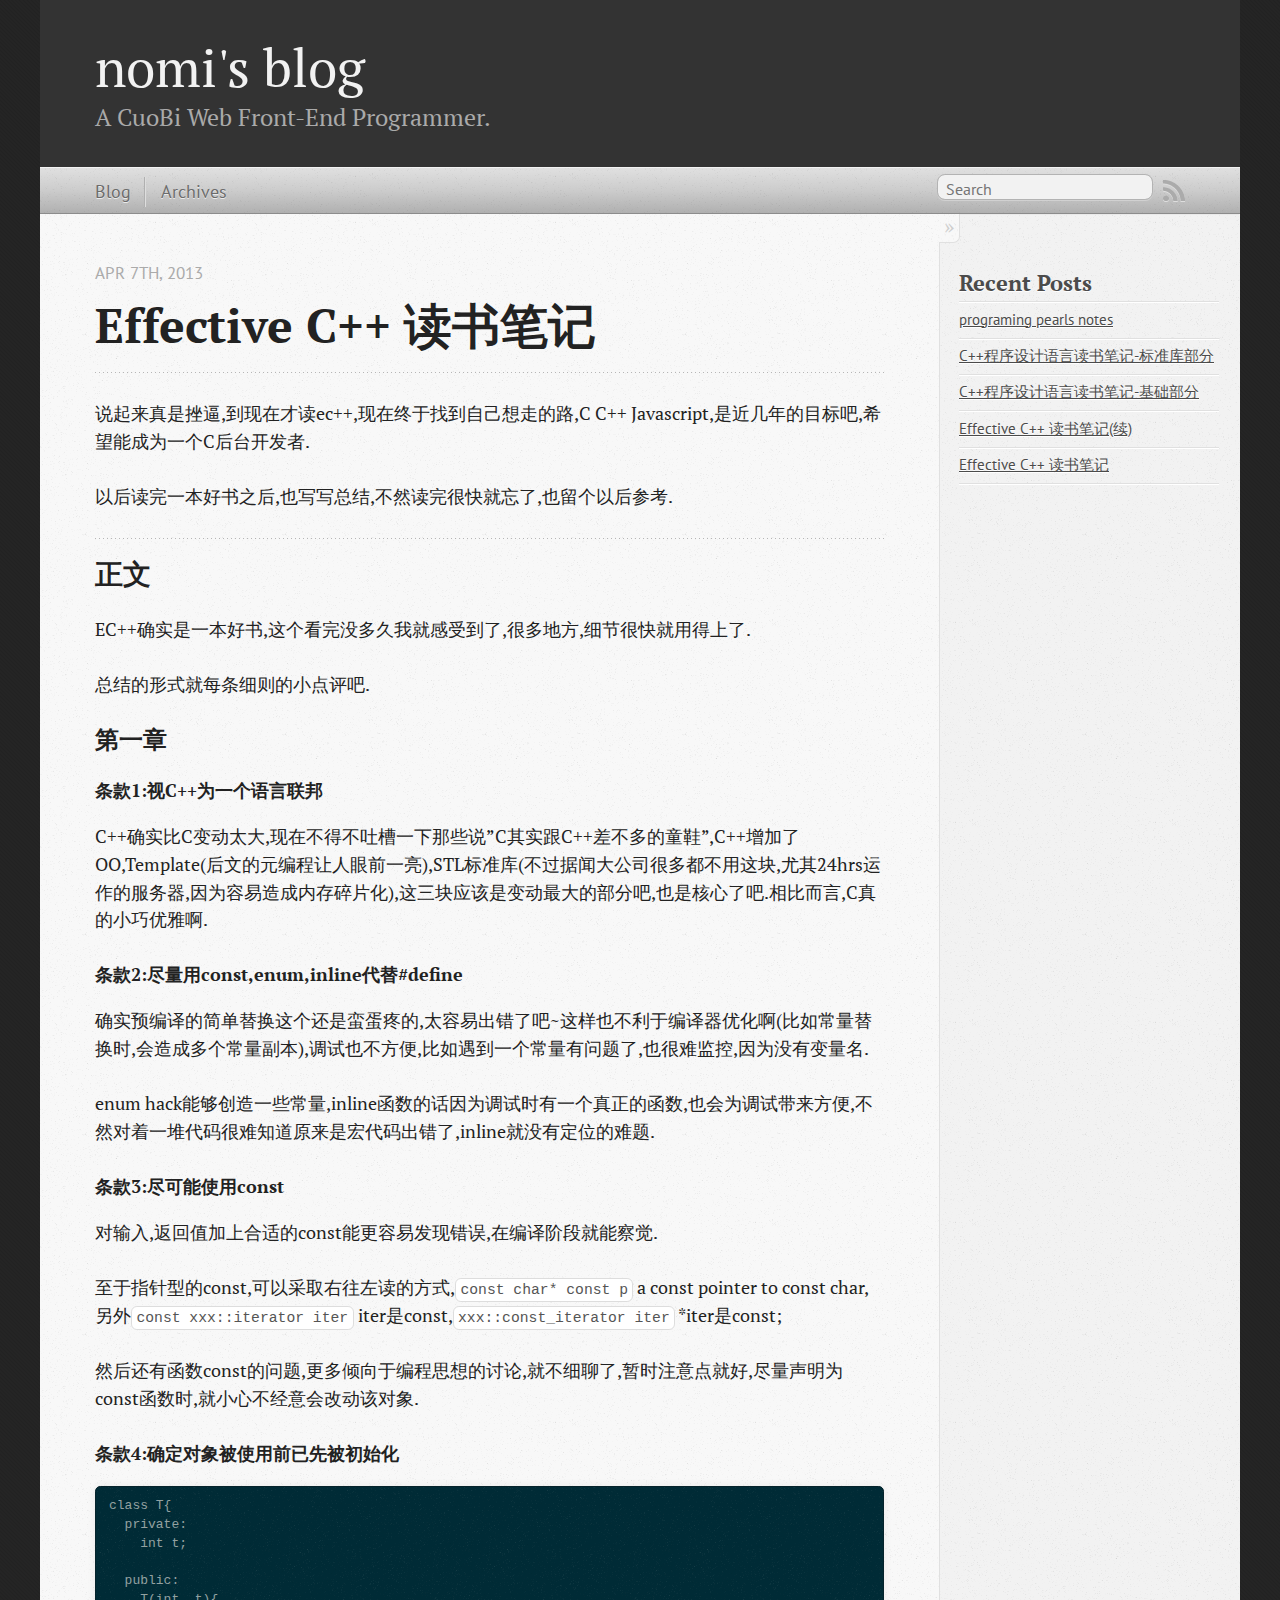
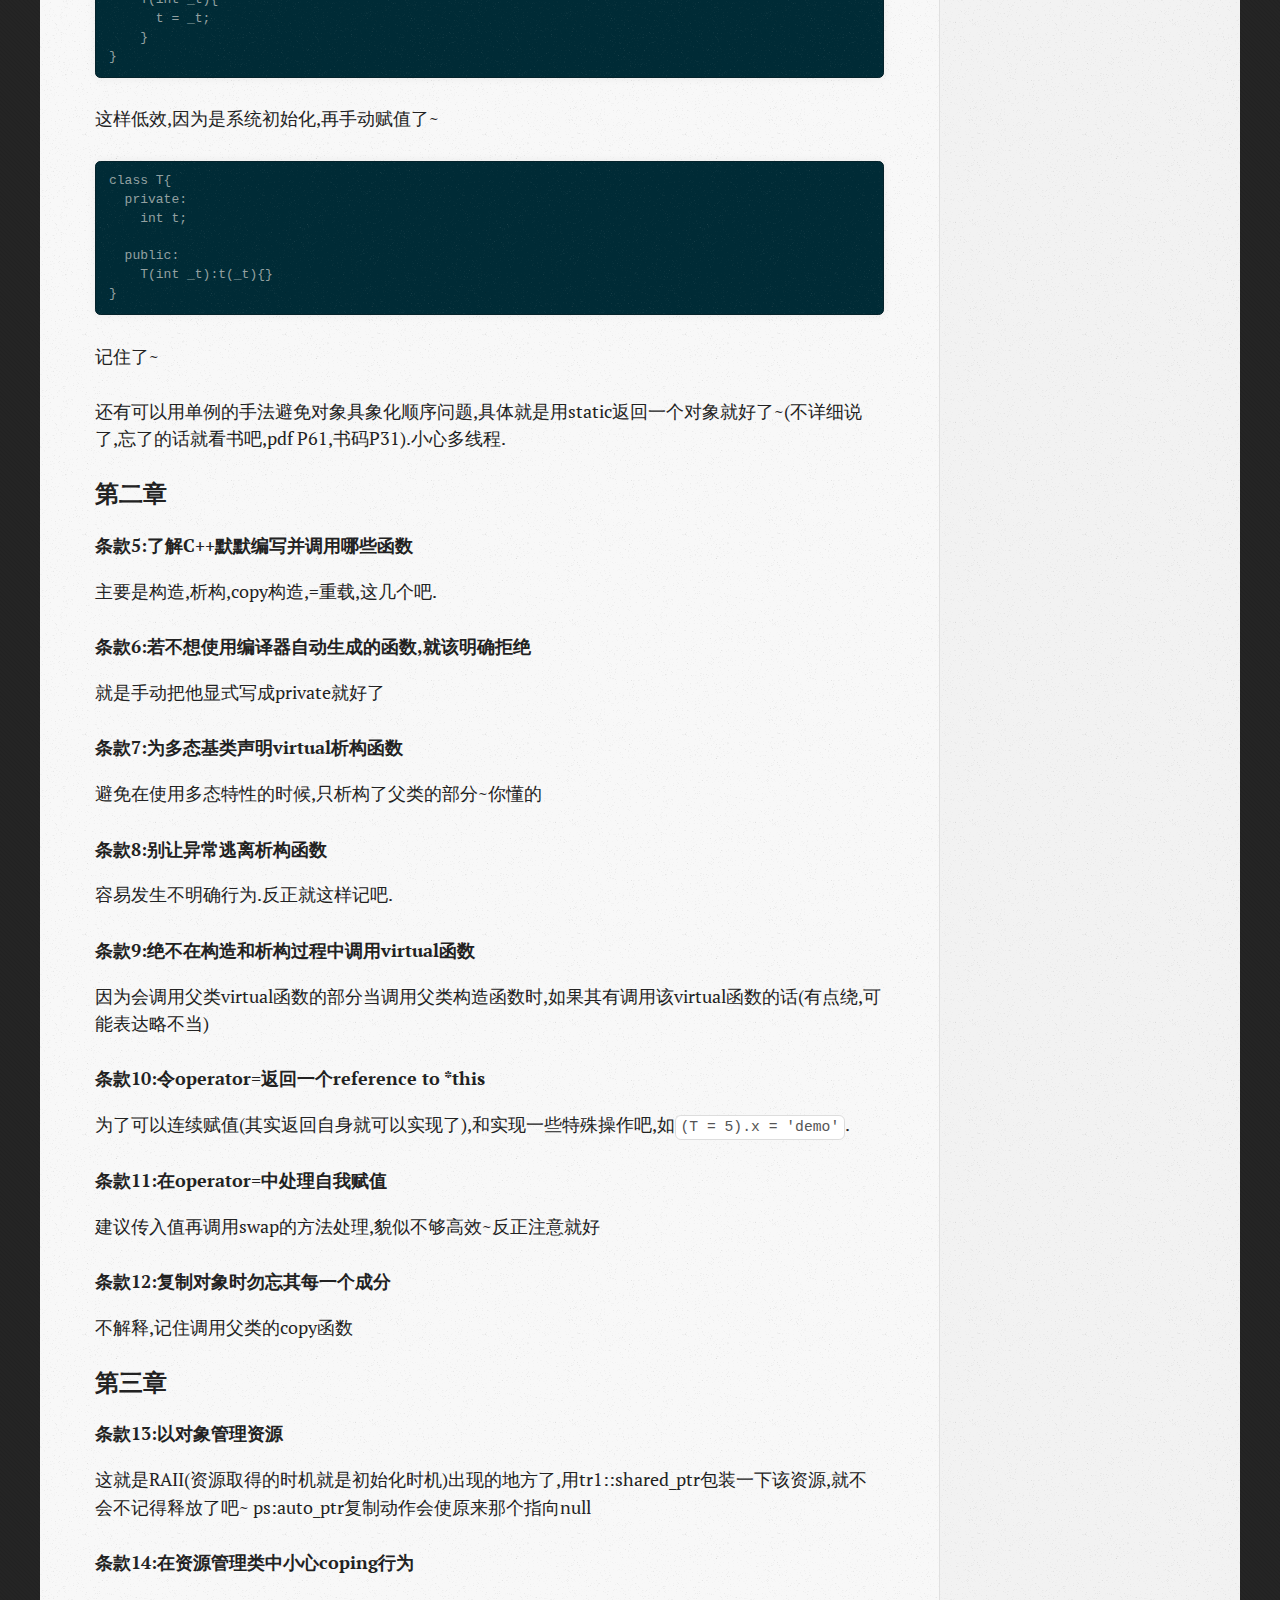
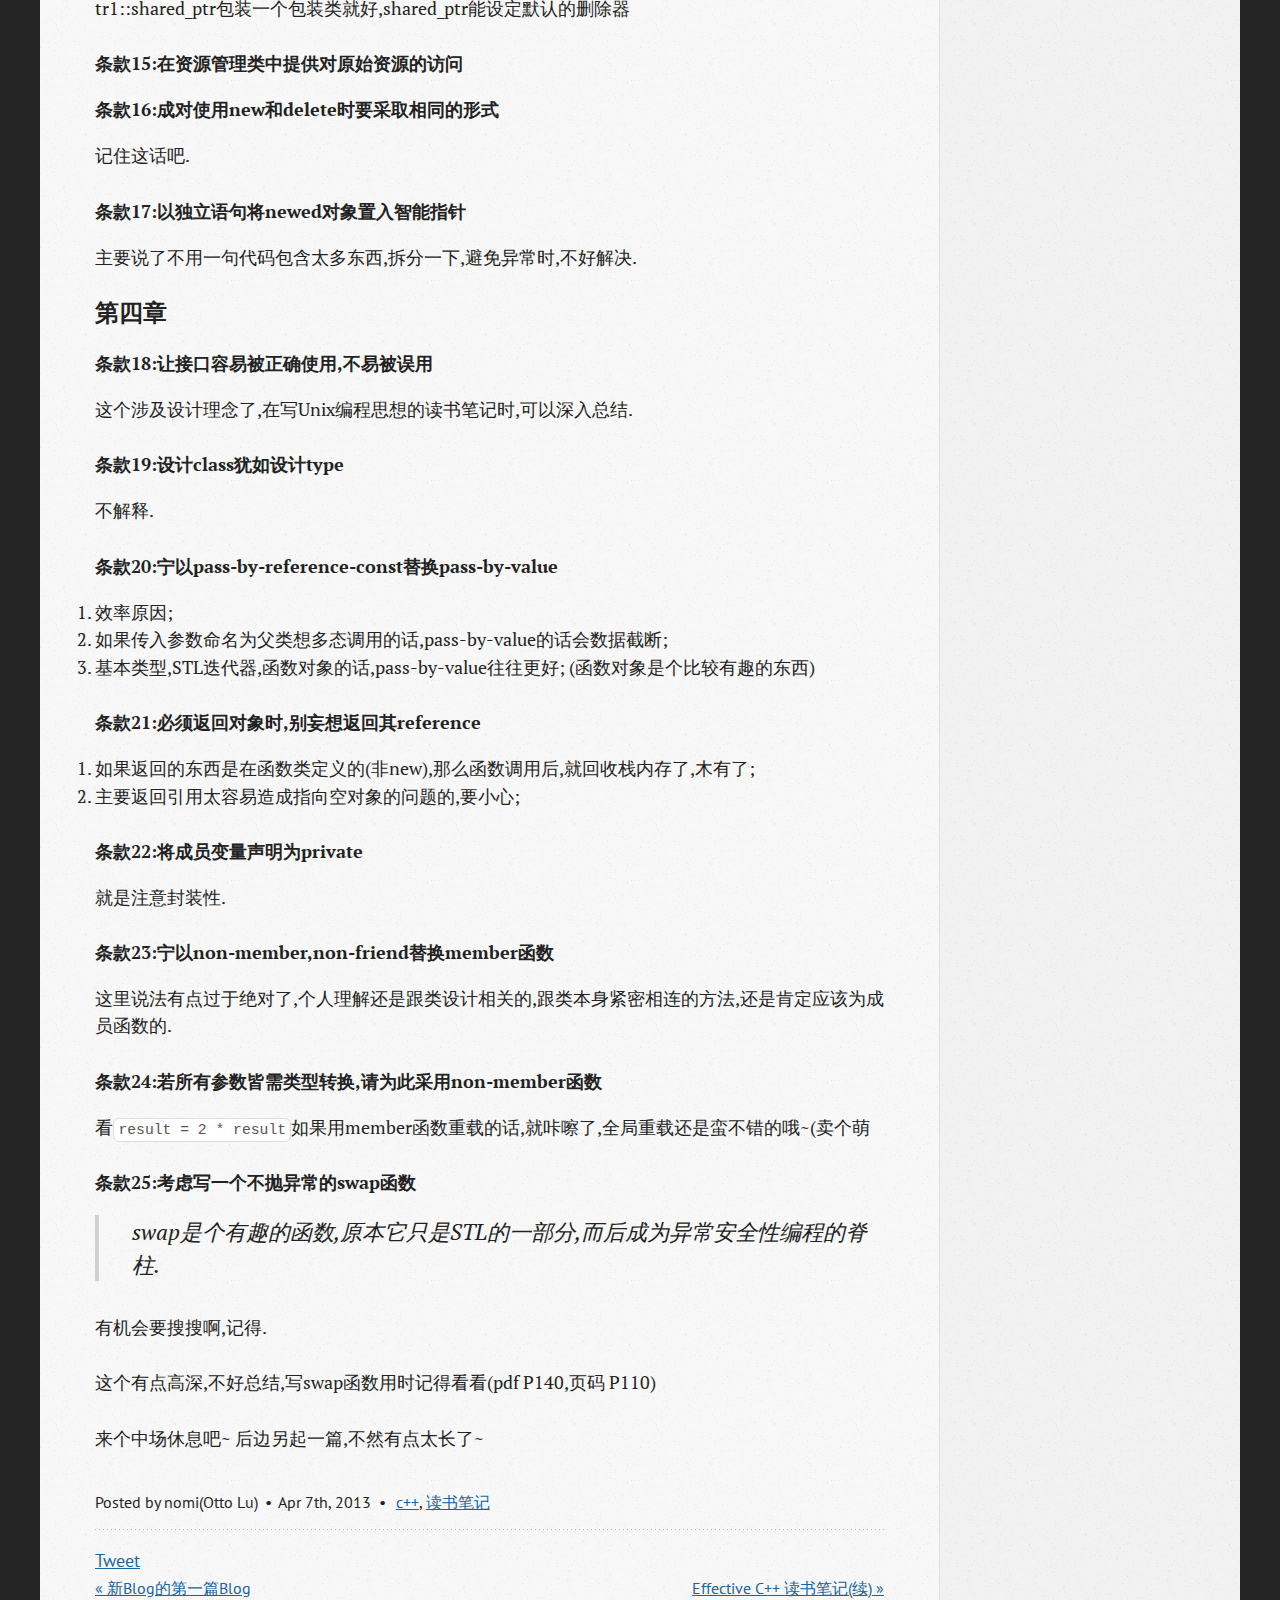
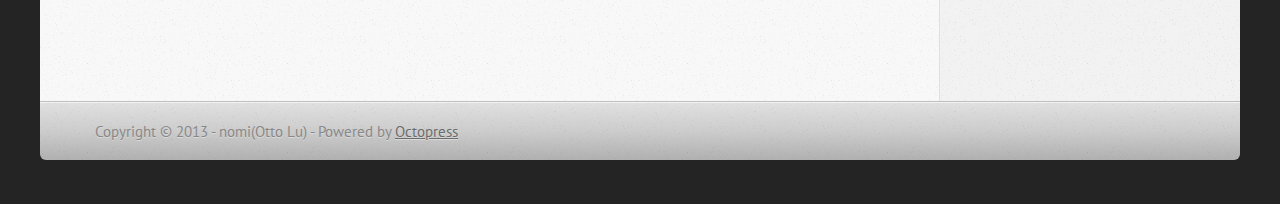
<file: blog/2013/04/07/effective-c-plus-plus-notes/index.html>
<!DOCTYPE html>
<!--[if IEMobile 7 ]><html class="no-js iem7"><![endif]-->
<!--[if lt IE 9]><html class="no-js lte-ie8"><![endif]-->
<!--[if (gt IE 8)|(gt IEMobile 7)|!(IEMobile)|!(IE)]><!--><html class="no-js" lang="en"><!--<![endif]-->
<head>
  <meta charset="utf-8">
  <title>Effective C++ 读书笔记 - nomi's blog</title>
  <meta name="author" content="nomi(Otto Lu)">

  
  <meta name="description" content="说起来真是挫逼,到现在才读ec++,现在终于找到自己想走的路,C C++ Javascript,是近几年的目标吧,希望能成为一个C后台开发者. 以后读完一本好书之后,也写写总结,不然读完很快就忘了,也留个以后参考. 正文 EC++确实是一本好书,这个看完没多久我就感受到了,很多地方, &hellip;">
  

  <!-- http://t.co/dKP3o1e -->
  <meta name="HandheldFriendly" content="True">
  <meta name="MobileOptimized" content="320">
  <meta name="viewport" content="width=device-width, initial-scale=1">

  
  <link rel="canonical" href="http://nomi-wei.github.com/blog/2013/04/07/effective-c-plus-plus-notes">
  <link href="/favicon.png" rel="icon">
  <link href="/stylesheets/screen.css" media="screen, projection" rel="stylesheet" type="text/css">
  <link href="/atom.xml" rel="alternate" title="nomi's blog" type="application/atom+xml">
  <script src="/javascripts/modernizr-2.0.js"></script>
  <script src="//ajax.googleapis.com/ajax/libs/jquery/1.9.1/jquery.min.js"></script>
  <script>!window.jQuery && document.write(unescape('%3Cscript src="./javascripts/lib/jquery.min.js"%3E%3C/script%3E'))</script>
  <script src="/javascripts/octopress.js" type="text/javascript"></script>
  <!--Fonts from Google"s Web font directory at http://google.com/webfonts -->
<link href="http://fonts.googleapis.com/css?family=PT+Serif:regular,italic,bold,bolditalic" rel="stylesheet" type="text/css">
<link href="http://fonts.googleapis.com/css?family=PT+Sans:regular,italic,bold,bolditalic" rel="stylesheet" type="text/css">

  

</head>

<body   >
  <header role="banner"><hgroup>
  <h1><a href="/">nomi's blog</a></h1>
  
    <h2>A CuoBi Web Front-End Programmer.</h2>
  
</hgroup>

</header>
  <nav role="navigation"><ul class="subscription" data-subscription="rss">
  <li><a href="/atom.xml" rel="subscribe-rss" title="subscribe via RSS">RSS</a></li>
  
</ul>
  
<form action="http://google.com/search" method="get">
  <fieldset role="search">
    <input type="hidden" name="q" value="site:nomi-wei.github.com" />
    <input class="search" type="text" name="q" results="0" placeholder="Search"/>
  </fieldset>
</form>
  
<ul class="main-navigation">
  <li><a href="/">Blog</a></li>
  <li><a href="/blog/archives">Archives</a></li>
</ul>

</nav>
  <div id="main">
    <div id="content">
      <div>
<article class="hentry" role="article">
  
  <header>
    
      <h1 class="entry-title">Effective C++ 读书笔记</h1>
    
    
      <p class="meta">
        








  


<time datetime="2013-04-07T11:52:00+08:00" pubdate data-updated="true">Apr 7<span>th</span>, 2013</time>
        
      </p>
    
  </header>


<div class="entry-content"><p>说起来真是挫逼,到现在才读ec++,现在终于找到自己想走的路,C C++ Javascript,是近几年的目标吧,希望能成为一个C后台开发者.</p>

<p>以后读完一本好书之后,也写写总结,不然读完很快就忘了,也留个以后参考.</p>

<h2>正文</h2>

<p>EC++确实是一本好书,这个看完没多久我就感受到了,很多地方,细节很快就用得上了.</p>

<p>总结的形式就每条细则的小点评吧.</p>

<h3>第一章</h3>

<h4>条款1:视C++为一个语言联邦</h4>

<p>C++确实比C变动太大,现在不得不吐槽一下那些说&#8221;C其实跟C++差不多的童鞋&#8221;,C++增加了OO,Template(后文的元编程让人眼前一亮),STL标准库(不过据闻大公司很多都不用这块,尤其24hrs运作的服务器,因为容易造成内存碎片化),这三块应该是变动最大的部分吧,也是核心了吧.相比而言,C真的小巧优雅啊.</p>

<h4>条款2:尽量用const,enum,inline代替#define</h4>

<p>确实预编译的简单替换这个还是蛮蛋疼的,太容易出错了吧~这样也不利于编译器优化啊(比如常量替换时,会造成多个常量副本),调试也不方便,比如遇到一个常量有问题了,也很难监控,因为没有变量名.</p>

<p>enum hack能够创造一些常量,inline函数的话因为调试时有一个真正的函数,也会为调试带来方便,不然对着一堆代码很难知道原来是宏代码出错了,inline就没有定位的难题.</p>

<h4>条款3:尽可能使用const</h4>

<p>对输入,返回值加上合适的const能更容易发现错误,在编译阶段就能察觉.</p>

<p>至于指针型的const,可以采取右往左读的方式,<code>const char* const p</code> a const pointer to const char, 另外<code>const xxx::iterator iter</code> iter是const,<code>xxx::const_iterator iter</code> *iter是const;</p>

<p>然后还有函数const的问题,更多倾向于编程思想的讨论,就不细聊了,暂时注意点就好,尽量声明为const函数时,就小心不经意会改动该对象.</p>

<h4>条款4:确定对象被使用前已先被初始化</h4>

<pre><code>class T{
  private:
    int t;

  public:
    T(int _t){
      t = _t;
    }
}
</code></pre>

<p>这样低效,因为是系统初始化,再手动赋值了~</p>

<pre><code>class T{
  private:
    int t;

  public:
    T(int _t):t(_t){}
}
</code></pre>

<p>记住了~</p>

<p>还有可以用单例的手法避免对象具象化顺序问题,具体就是用static返回一个对象就好了~(不详细说了,忘了的话就看书吧,pdf P61,书码P31).小心多线程.</p>

<h3>第二章</h3>

<h4>条款5:了解C++默默编写并调用哪些函数</h4>

<p>主要是构造,析构,copy构造,=重载,这几个吧.</p>

<h4>条款6:若不想使用编译器自动生成的函数,就该明确拒绝</h4>

<p>就是手动把他显式写成private就好了</p>

<h4>条款7:为多态基类声明virtual析构函数</h4>

<p>避免在使用多态特性的时候,只析构了父类的部分~你懂的</p>

<h4>条款8:别让异常逃离析构函数</h4>

<p>容易发生不明确行为.反正就这样记吧.</p>

<h4>条款9:绝不在构造和析构过程中调用virtual函数</h4>

<p>因为会调用父类virtual函数的部分当调用父类构造函数时,如果其有调用该virtual函数的话(有点绕,可能表达略不当)</p>

<h4>条款10:令operator=返回一个reference to *this</h4>

<p>为了可以连续赋值(其实返回自身就可以实现了),和实现一些特殊操作吧,如<code>(T = 5).x = 'demo'</code>.</p>

<h4>条款11:在operator=中处理自我赋值</h4>

<p>建议传入值再调用swap的方法处理,貌似不够高效~反正注意就好</p>

<h4>条款12:复制对象时勿忘其每一个成分</h4>

<p>不解释,记住调用父类的copy函数</p>

<h3>第三章</h3>

<h4>条款13:以对象管理资源</h4>

<p>这就是RAII(资源取得的时机就是初始化时机)出现的地方了,用tr1::shared_ptr包装一下该资源,就不会不记得释放了吧~
ps:auto_ptr复制动作会使原来那个指向null</p>

<h4>条款14:在资源管理类中小心coping行为</h4>

<p>tr1::shared_ptr包装一个包装类就好,shared_ptr能设定默认的删除器</p>

<h4>条款15:在资源管理类中提供对原始资源的访问</h4>

<h4>条款16:成对使用new和delete时要采取相同的形式</h4>

<p>记住这话吧.</p>

<h4>条款17:以独立语句将newed对象置入智能指针</h4>

<p>主要说了不用一句代码包含太多东西,拆分一下,避免异常时,不好解决.</p>

<h3>第四章</h3>

<h4>条款18:让接口容易被正确使用,不易被误用</h4>

<p>这个涉及设计理念了,在写Unix编程思想的读书笔记时,可以深入总结.</p>

<h4>条款19:设计class犹如设计type</h4>

<p>不解释.</p>

<h4>条款20:宁以pass-by-reference-const替换pass-by-value</h4>

<ol>
<li>效率原因;</li>
<li>如果传入参数命名为父类想多态调用的话,pass-by-value的话会数据截断;</li>
<li>基本类型,STL迭代器,函数对象的话,pass-by-value往往更好;
(函数对象是个比较有趣的东西)</li>
</ol>


<h4>条款21:必须返回对象时,别妄想返回其reference</h4>

<ol>
<li>如果返回的东西是在函数类定义的(非new),那么函数调用后,就回收栈内存了,木有了;</li>
<li>主要返回引用太容易造成指向空对象的问题的,要小心;</li>
</ol>


<h4>条款22:将成员变量声明为private</h4>

<p>就是注意封装性.</p>

<h4>条款23:宁以non-member,non-friend替换member函数</h4>

<p>这里说法有点过于绝对了,个人理解还是跟类设计相关的,跟类本身紧密相连的方法,还是肯定应该为成员函数的.</p>

<h4>条款24:若所有参数皆需类型转换,请为此采用non-member函数</h4>

<p>看<code>result = 2 * result</code>如果用member函数重载的话,就咔嚓了,全局重载还是蛮不错的哦~(卖个萌</p>

<h4>条款25:考虑写一个不抛异常的swap函数</h4>

<blockquote><p>swap是个有趣的函数,原本它只是STL的一部分,而后成为异常安全性编程的脊柱.</p></blockquote>

<p>有机会要搜搜啊,记得.</p>

<p>这个有点高深,不好总结,写swap函数用时记得看看(pdf P140,页码 P110)</p>

<p>来个中场休息吧~
后边另起一篇,不然有点太长了~</p>
</div>


  <footer>
    <p class="meta">
      
  

<span class="byline author vcard">Posted by <span class="fn">nomi(Otto Lu)</span></span>

      








  


<time datetime="2013-04-07T11:52:00+08:00" pubdate data-updated="true">Apr 7<span>th</span>, 2013</time>
      

<span class="categories">
  
    <a class='category' href='/blog/categories/c-plus-plus/'>c++</a>, <a class='category' href='/blog/categories/du-shu-bi-ji/'>读书笔记</a>
  
</span>


    </p>
    
      <div class="sharing">
  
  <a href="http://twitter.com/share" class="twitter-share-button" data-url="http://nomi-wei.github.com/blog/2013/04/07/effective-c-plus-plus-notes/" data-via="" data-counturl="http://nomi-wei.github.com/blog/2013/04/07/effective-c-plus-plus-notes/" >Tweet</a>
  
  
  
</div>

    
    <p class="meta">
      
        <a class="basic-alignment left" href="/blog/2013/04/05/first-blog/" title="Previous Post: 新Blog的第一篇Blog">&laquo; 新Blog的第一篇Blog</a>
      
      
        <a class="basic-alignment right" href="/blog/2013/04/07/effective-c-plus-plus-note-part2/" title="Next Post: Effective C++ 读书笔记(续)">Effective C++ 读书笔记(续) &raquo;</a>
      
    </p>
  </footer>
</article>

</div>

<aside class="sidebar">
  
    <section>
  <h1>Recent Posts</h1>
  <ul id="recent_posts">
    
      <li class="post">
        <a href="/blog/2013/04/20/programing-pearls-notes/">programing pearls notes</a>
      </li>
    
      <li class="post">
        <a href="/blog/2013/04/20/c-plus-plus-lang-note-std-part/">C++程序设计语言读书笔记-标准库部分</a>
      </li>
    
      <li class="post">
        <a href="/blog/2013/04/10/c-plus-plus-lang-note-basic-part/">C++程序设计语言读书笔记-基础部分</a>
      </li>
    
      <li class="post">
        <a href="/blog/2013/04/07/effective-c-plus-plus-note-part2/">Effective C++ 读书笔记(续)</a>
      </li>
    
      <li class="post">
        <a href="/blog/2013/04/07/effective-c-plus-plus-notes/">Effective C++ 读书笔记</a>
      </li>
    
  </ul>
</section>





  
</aside>


    </div>
  </div>
  <footer role="contentinfo"><p>
  Copyright &copy; 2013 - nomi(Otto Lu) -
  <span class="credit">Powered by <a href="http://octopress.org">Octopress</a></span>
</p>

</footer>
  







  <script type="text/javascript">
    (function(){
      var twitterWidgets = document.createElement('script');
      twitterWidgets.type = 'text/javascript';
      twitterWidgets.async = true;
      twitterWidgets.src = 'http://platform.twitter.com/widgets.js';
      document.getElementsByTagName('head')[0].appendChild(twitterWidgets);
    })();
  </script>





</body>
</html>
</file>
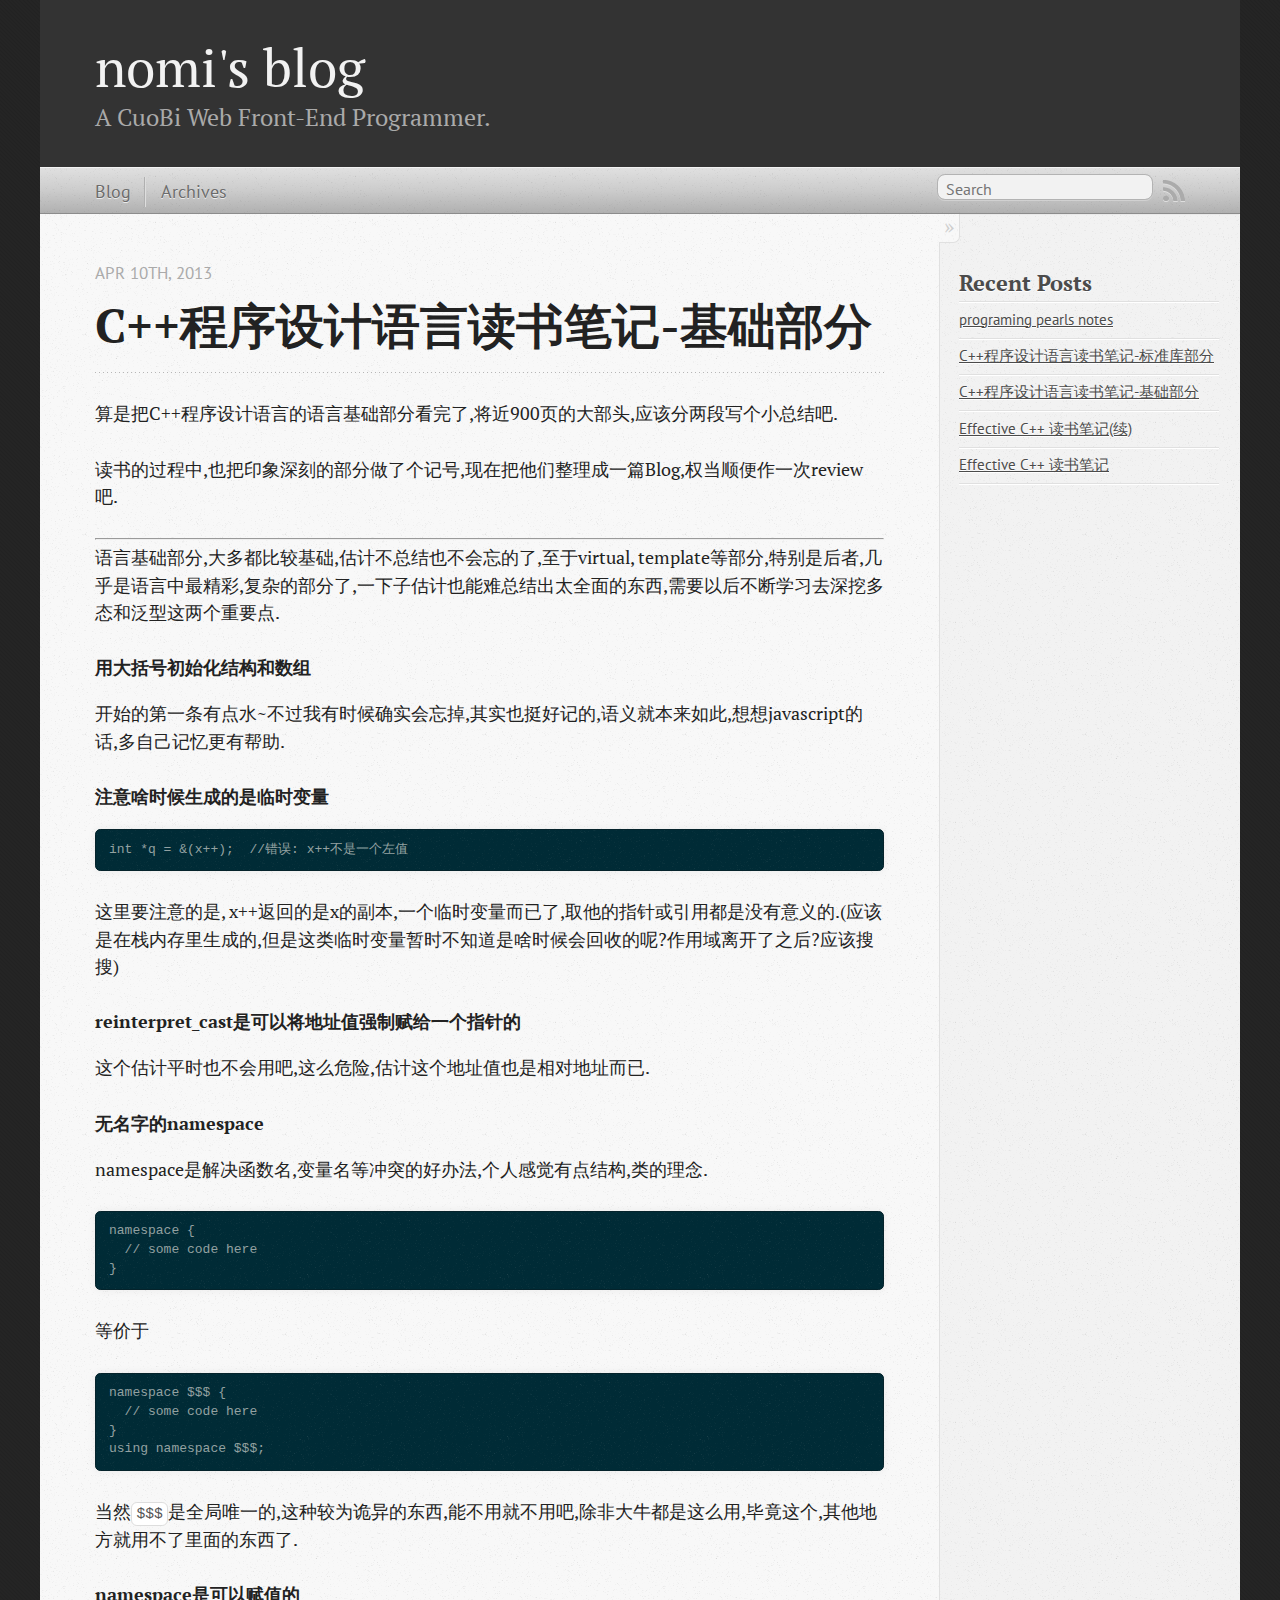
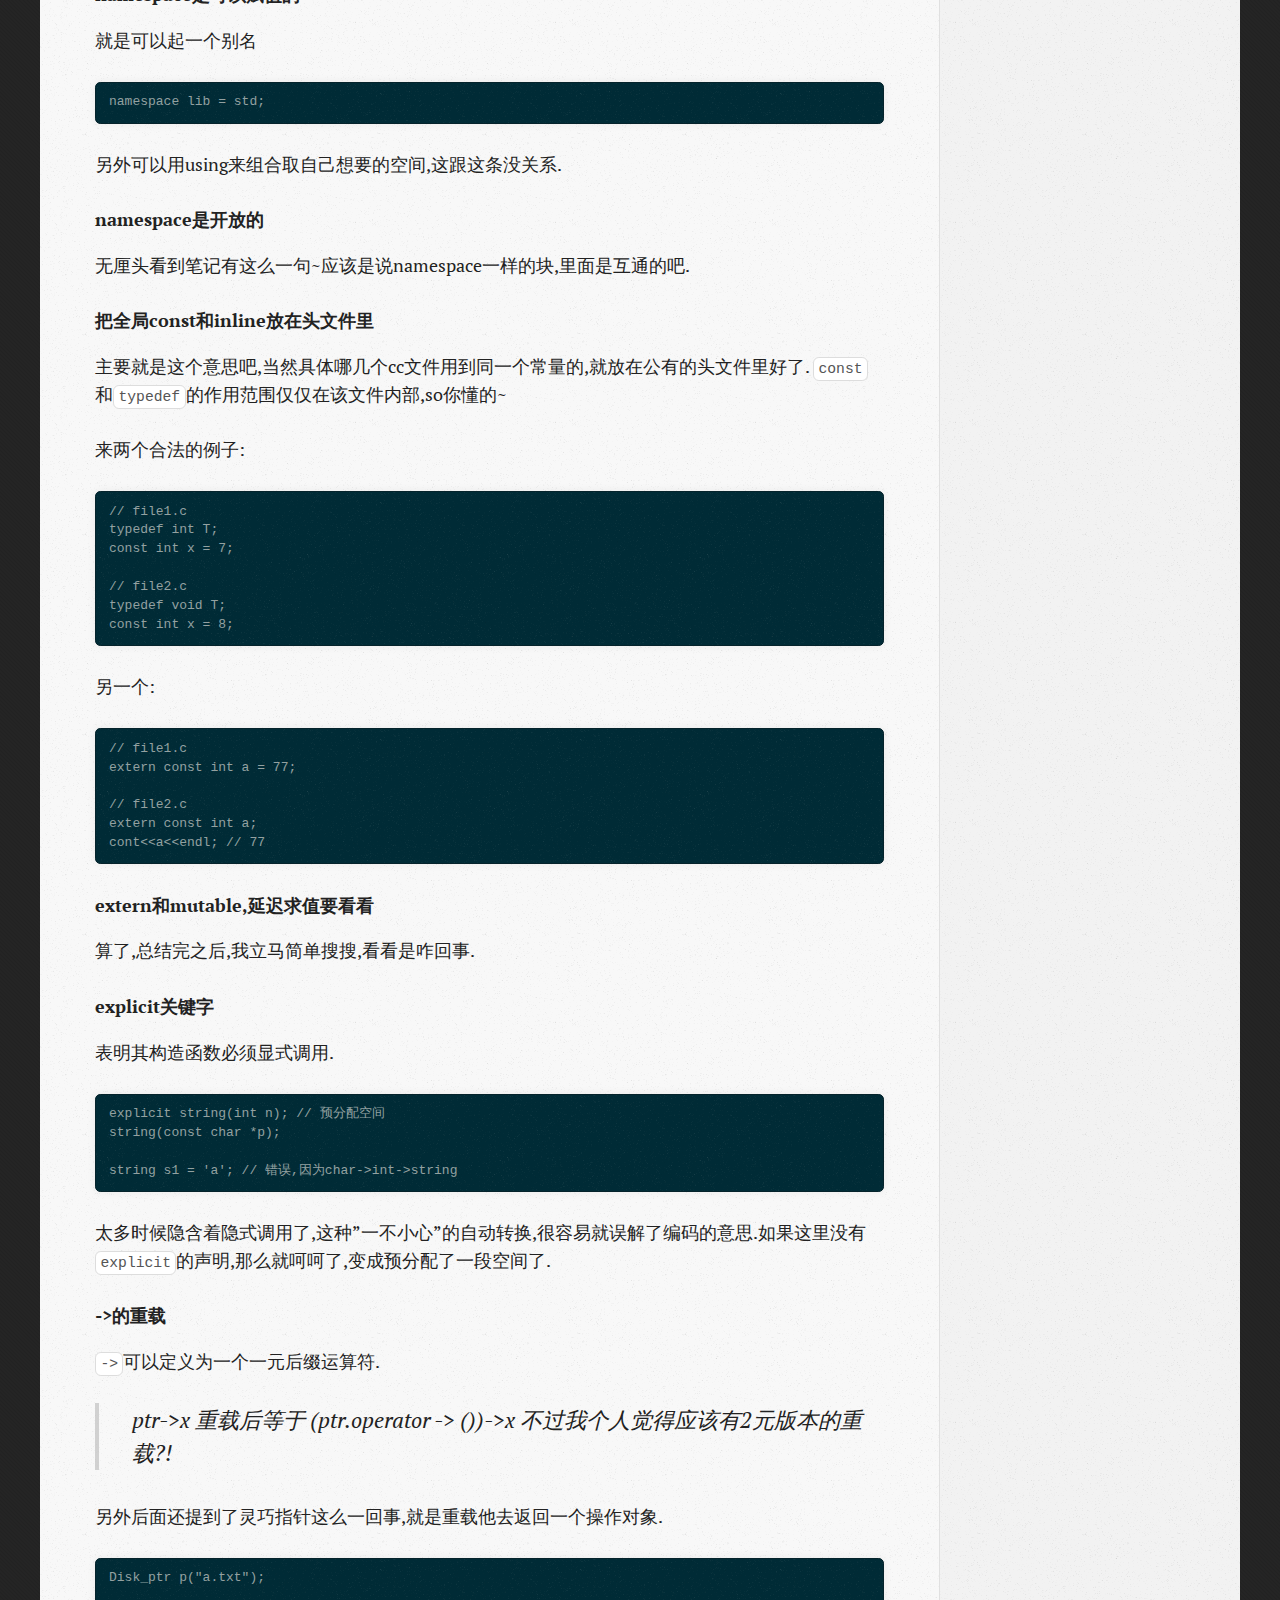
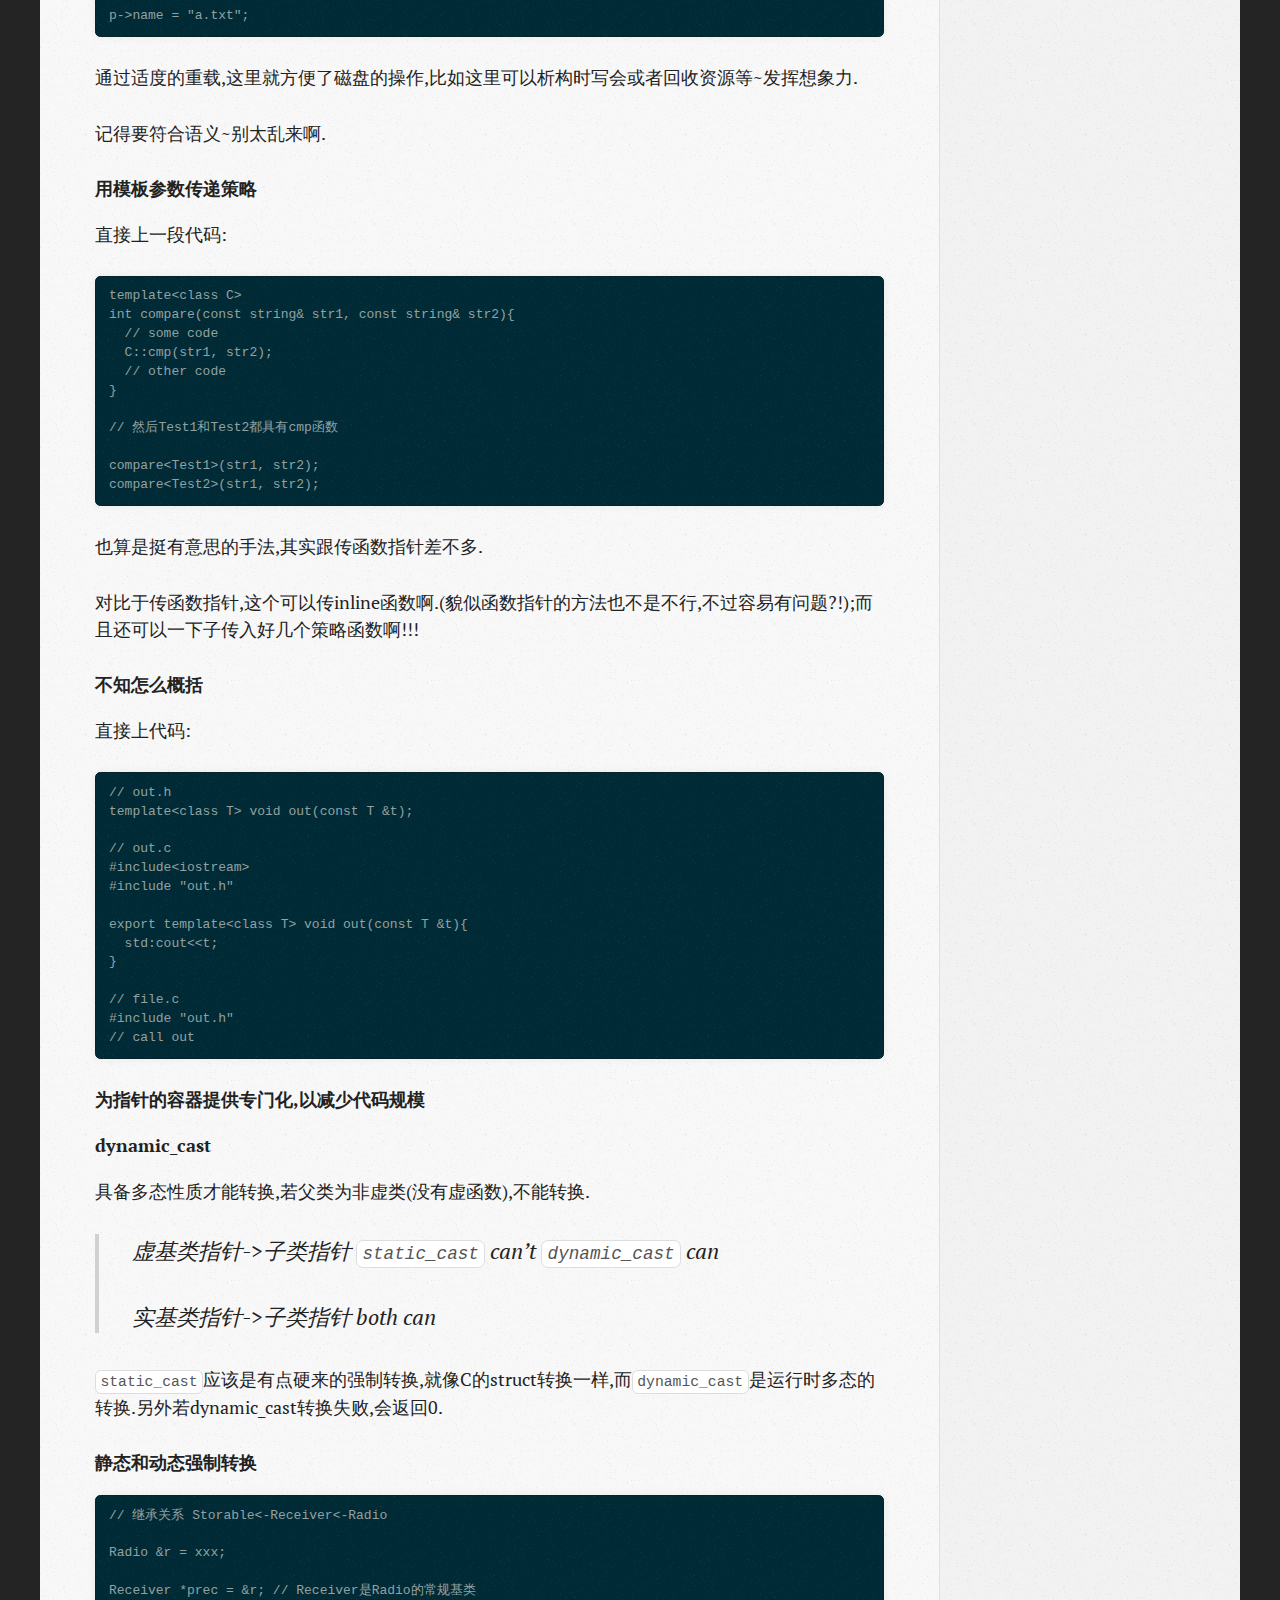
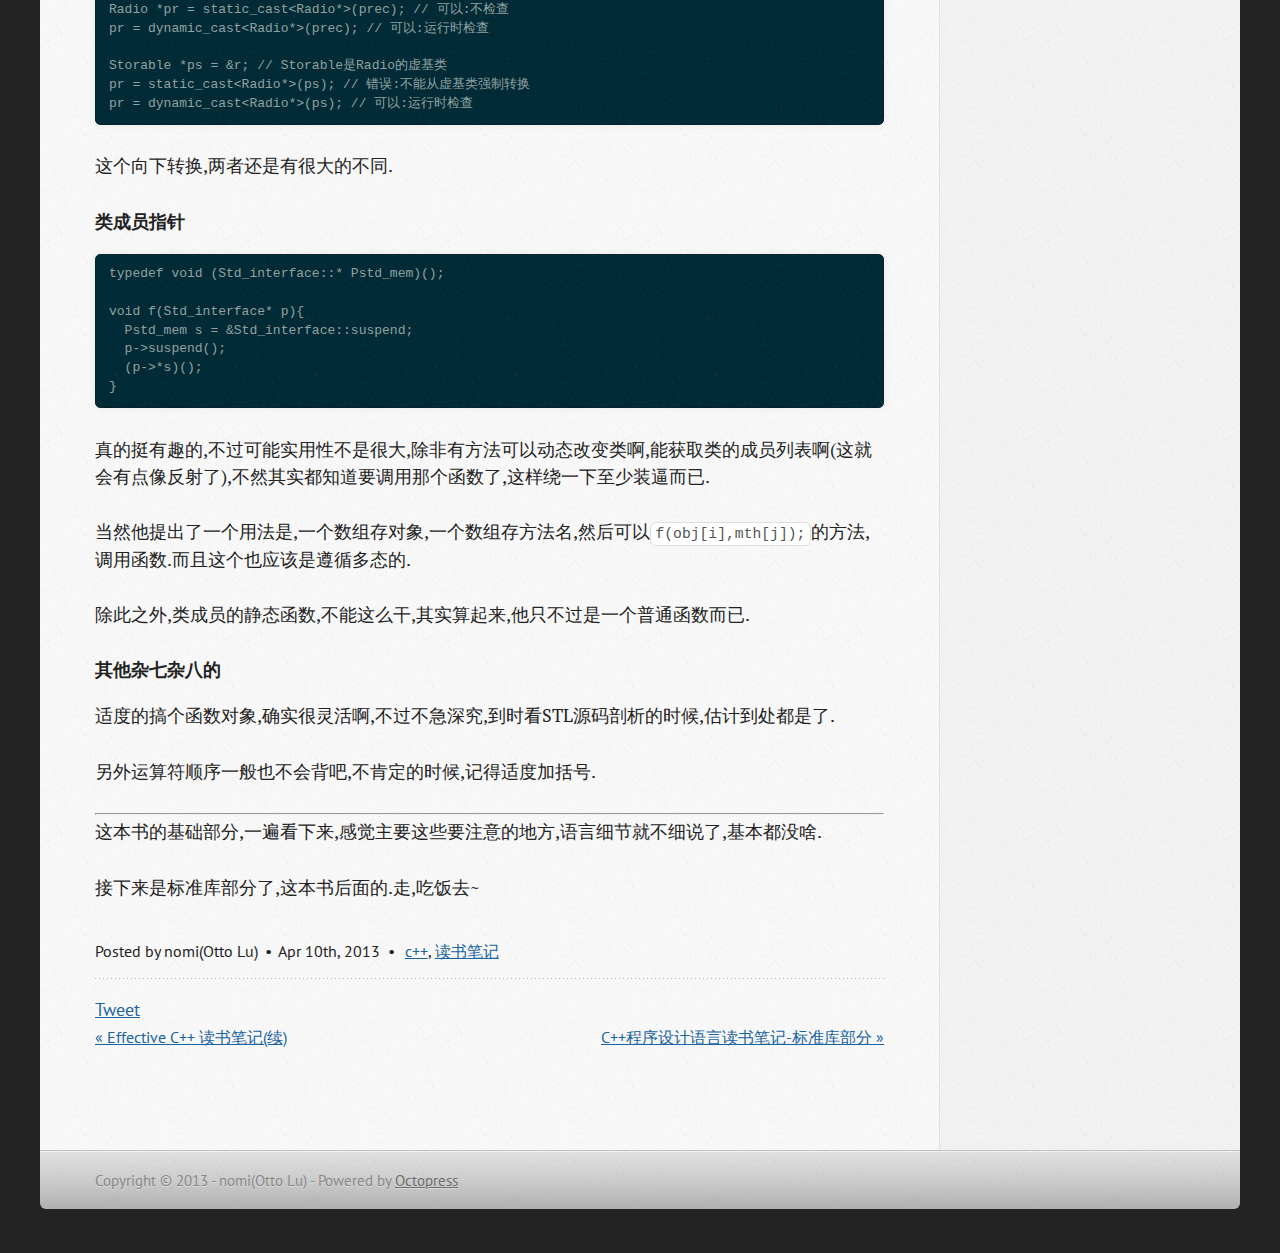
<file: blog/2013/04/10/c-plus-plus-lang-note-basic-part/index.html>
<!DOCTYPE html>
<!--[if IEMobile 7 ]><html class="no-js iem7"><![endif]-->
<!--[if lt IE 9]><html class="no-js lte-ie8"><![endif]-->
<!--[if (gt IE 8)|(gt IEMobile 7)|!(IEMobile)|!(IE)]><!--><html class="no-js" lang="en"><!--<![endif]-->
<head>
  <meta charset="utf-8">
  <title>C++程序设计语言读书笔记-基础部分 - nomi's blog</title>
  <meta name="author" content="nomi(Otto Lu)">

  
  <meta name="description" content="算是把C++程序设计语言的语言基础部分看完了,将近900页的大部头,应该分两段写个小总结吧. 读书的过程中,也把印象深刻的部分做了个记号,现在把他们整理成一篇Blog,权当顺便作一次review吧. 语言基础部分,大多都比较基础,估计不总结也不会忘的了,至于virtual, template等部分 &hellip;">
  

  <!-- http://t.co/dKP3o1e -->
  <meta name="HandheldFriendly" content="True">
  <meta name="MobileOptimized" content="320">
  <meta name="viewport" content="width=device-width, initial-scale=1">

  
  <link rel="canonical" href="http://nomi-wei.github.com/blog/2013/04/10/c-plus-plus-lang-note-basic-part">
  <link href="/favicon.png" rel="icon">
  <link href="/stylesheets/screen.css" media="screen, projection" rel="stylesheet" type="text/css">
  <link href="/atom.xml" rel="alternate" title="nomi's blog" type="application/atom+xml">
  <script src="/javascripts/modernizr-2.0.js"></script>
  <script src="//ajax.googleapis.com/ajax/libs/jquery/1.9.1/jquery.min.js"></script>
  <script>!window.jQuery && document.write(unescape('%3Cscript src="./javascripts/lib/jquery.min.js"%3E%3C/script%3E'))</script>
  <script src="/javascripts/octopress.js" type="text/javascript"></script>
  <!--Fonts from Google"s Web font directory at http://google.com/webfonts -->
<link href="http://fonts.googleapis.com/css?family=PT+Serif:regular,italic,bold,bolditalic" rel="stylesheet" type="text/css">
<link href="http://fonts.googleapis.com/css?family=PT+Sans:regular,italic,bold,bolditalic" rel="stylesheet" type="text/css">

  

</head>

<body   >
  <header role="banner"><hgroup>
  <h1><a href="/">nomi's blog</a></h1>
  
    <h2>A CuoBi Web Front-End Programmer.</h2>
  
</hgroup>

</header>
  <nav role="navigation"><ul class="subscription" data-subscription="rss">
  <li><a href="/atom.xml" rel="subscribe-rss" title="subscribe via RSS">RSS</a></li>
  
</ul>
  
<form action="http://google.com/search" method="get">
  <fieldset role="search">
    <input type="hidden" name="q" value="site:nomi-wei.github.com" />
    <input class="search" type="text" name="q" results="0" placeholder="Search"/>
  </fieldset>
</form>
  
<ul class="main-navigation">
  <li><a href="/">Blog</a></li>
  <li><a href="/blog/archives">Archives</a></li>
</ul>

</nav>
  <div id="main">
    <div id="content">
      <div>
<article class="hentry" role="article">
  
  <header>
    
      <h1 class="entry-title">C++程序设计语言读书笔记-基础部分</h1>
    
    
      <p class="meta">
        








  


<time datetime="2013-04-10T10:41:00+08:00" pubdate data-updated="true">Apr 10<span>th</span>, 2013</time>
        
      </p>
    
  </header>


<div class="entry-content"><p>算是把C++程序设计语言的语言基础部分看完了,将近900页的大部头,应该分两段写个小总结吧.</p>

<p>读书的过程中,也把印象深刻的部分做了个记号,现在把他们整理成一篇Blog,权当顺便作一次review吧.</p>

<hr />

<p>语言基础部分,大多都比较基础,估计不总结也不会忘的了,至于virtual, template等部分,特别是后者,几乎是语言中最精彩,复杂的部分了,一下子估计也能难总结出太全面的东西,需要以后不断学习去深挖多态和泛型这两个重要点.</p>

<h4>用大括号初始化结构和数组</h4>

<p>开始的第一条有点水~不过我有时候确实会忘掉,其实也挺好记的,语义就本来如此,想想javascript的话,多自己记忆更有帮助.</p>

<h4>注意啥时候生成的是临时变量</h4>

<pre><code>int *q = &amp;(x++);  //错误: x++不是一个左值
</code></pre>

<p>这里要注意的是, x++返回的是x的副本,一个临时变量而已了,取他的指针或引用都是没有意义的.(应该是在栈内存里生成的,但是这类临时变量暂时不知道是啥时候会回收的呢?作用域离开了之后?应该搜搜)</p>

<h4>reinterpret_cast是可以将地址值强制赋给一个指针的</h4>

<p>这个估计平时也不会用吧,这么危险,估计这个地址值也是相对地址而已.</p>

<h4>无名字的namespace</h4>

<p>namespace是解决函数名,变量名等冲突的好办法,个人感觉有点结构,类的理念.</p>

<pre><code>namespace {
  // some code here
}
</code></pre>

<p>等价于</p>

<pre><code>namespace $$$ {
  // some code here
}
using namespace $$$;
</code></pre>

<p>当然<code>$$$</code>是全局唯一的,这种较为诡异的东西,能不用就不用吧,除非大牛都是这么用,毕竟这个,其他地方就用不了里面的东西了.</p>

<h4>namespace是可以赋值的</h4>

<p>就是可以起一个别名</p>

<pre><code>namespace lib = std;
</code></pre>

<p>另外可以用using来组合取自己想要的空间,这跟这条没关系.</p>

<h4>namespace是开放的</h4>

<p>无厘头看到笔记有这么一句~应该是说namespace一样的块,里面是互通的吧.</p>

<h4>把全局const和inline放在头文件里</h4>

<p>主要就是这个意思吧,当然具体哪几个cc文件用到同一个常量的,就放在公有的头文件里好了.
<code>const</code>和<code>typedef</code>的作用范围仅仅在该文件内部,so你懂的~</p>

<p>来两个合法的例子:</p>

<pre><code>// file1.c
typedef int T;
const int x = 7;

// file2.c
typedef void T;
const int x = 8;
</code></pre>

<p>另一个:</p>

<pre><code>// file1.c
extern const int a = 77;

// file2.c
extern const int a;
cont&lt;&lt;a&lt;&lt;endl; // 77
</code></pre>

<h4>extern和mutable,延迟求值要看看</h4>

<p>算了,总结完之后,我立马简单搜搜,看看是咋回事.</p>

<h4>explicit关键字</h4>

<p>表明其构造函数必须显式调用.</p>

<pre><code>explicit string(int n); // 预分配空间
string(const char *p);

string s1 = 'a'; // 错误,因为char-&gt;int-&gt;string
</code></pre>

<p>太多时候隐含着隐式调用了,这种&#8221;一不小心&#8221;的自动转换,很容易就误解了编码的意思.如果这里没有<code>explicit</code>的声明,那么就呵呵了,变成预分配了一段空间了.</p>

<h4>->的重载</h4>

<p><code>-&gt;</code>可以定义为一个一元后缀运算符.</p>

<blockquote><p>ptr->x 重载后等于 (ptr.operator -> ())->x
不过我个人觉得应该有2元版本的重载?!</p></blockquote>

<p>另外后面还提到了灵巧指针这么一回事,就是重载他去返回一个操作对象.</p>

<pre><code>Disk_ptr p("a.txt");

p-&gt;name = "a.txt";
</code></pre>

<p>通过适度的重载,这里就方便了磁盘的操作,比如这里可以析构时写会或者回收资源等~发挥想象力.</p>

<p>记得要符合语义~别太乱来啊.</p>

<h4>用模板参数传递策略</h4>

<p>直接上一段代码:</p>

<pre><code>template&lt;class C&gt;
int compare(const string&amp; str1, const string&amp; str2){
  // some code
  C::cmp(str1, str2);
  // other code
}

// 然后Test1和Test2都具有cmp函数

compare&lt;Test1&gt;(str1, str2);
compare&lt;Test2&gt;(str1, str2);
</code></pre>

<p>也算是挺有意思的手法,其实跟传函数指针差不多.</p>

<p>对比于传函数指针,这个可以传inline函数啊.(貌似函数指针的方法也不是不行,不过容易有问题?!);而且还可以一下子传入好几个策略函数啊!!!</p>

<h4>不知怎么概括</h4>

<p>直接上代码:</p>

<pre><code>// out.h
template&lt;class T&gt; void out(const T &amp;t);

// out.c
#include&lt;iostream&gt;
#include "out.h"

export template&lt;class T&gt; void out(const T &amp;t){
  std:cout&lt;&lt;t;
}

// file.c
#include "out.h"
// call out
</code></pre>

<h4>为指针的容器提供专门化,以减少代码规模</h4>

<h4>dynamic_cast</h4>

<p>具备多态性质才能转换,若父类为非虚类(没有虚函数),不能转换.</p>

<blockquote><p>虚基类指针->子类指针
<code>static_cast</code> can&#8217;t
<code>dynamic_cast</code> can</p>

<p>实基类指针->子类指针
both can</p></blockquote>

<p><code>static_cast</code>应该是有点硬来的强制转换,就像C的struct转换一样,而<code>dynamic_cast</code>是运行时多态的转换.另外若dynamic_cast转换失败,会返回0.</p>

<h4>静态和动态强制转换</h4>

<pre><code>// 继承关系 Storable&lt;-Receiver&lt;-Radio

Radio &amp;r = xxx;

Receiver *prec = &amp;r; // Receiver是Radio的常规基类
Radio *pr = static_cast&lt;Radio*&gt;(prec); // 可以:不检查
pr = dynamic_cast&lt;Radio*&gt;(prec); // 可以:运行时检查

Storable *ps = &amp;r; // Storable是Radio的虚基类
pr = static_cast&lt;Radio*&gt;(ps); // 错误:不能从虚基类强制转换
pr = dynamic_cast&lt;Radio*&gt;(ps); // 可以:运行时检查
</code></pre>

<p>这个向下转换,两者还是有很大的不同.</p>

<h4>类成员指针</h4>

<pre><code>typedef void (Std_interface::* Pstd_mem)();

void f(Std_interface* p){
  Pstd_mem s = &amp;Std_interface::suspend;
  p-&gt;suspend();
  (p-&gt;*s)();
}
</code></pre>

<p>真的挺有趣的,不过可能实用性不是很大,除非有方法可以动态改变类啊,能获取类的成员列表啊(这就会有点像反射了),不然其实都知道要调用那个函数了,这样绕一下至少装逼而已.</p>

<p>当然他提出了一个用法是,一个数组存对象,一个数组存方法名,然后可以<code>f(obj[i],mth[j]);</code>的方法,调用函数.而且这个也应该是遵循多态的.</p>

<p>除此之外,类成员的静态函数,不能这么干,其实算起来,他只不过是一个普通函数而已.</p>

<h4>其他杂七杂八的</h4>

<p>适度的搞个函数对象,确实很灵活啊,不过不急深究,到时看STL源码剖析的时候,估计到处都是了.</p>

<p>另外运算符顺序一般也不会背吧,不肯定的时候,记得适度加括号.</p>

<hr />

<p>这本书的基础部分,一遍看下来,感觉主要这些要注意的地方,语言细节就不细说了,基本都没啥.</p>

<p>接下来是标准库部分了,这本书后面的.走,吃饭去~</p>
</div>


  <footer>
    <p class="meta">
      
  

<span class="byline author vcard">Posted by <span class="fn">nomi(Otto Lu)</span></span>

      








  


<time datetime="2013-04-10T10:41:00+08:00" pubdate data-updated="true">Apr 10<span>th</span>, 2013</time>
      

<span class="categories">
  
    <a class='category' href='/blog/categories/c-plus-plus/'>c++</a>, <a class='category' href='/blog/categories/du-shu-bi-ji/'>读书笔记</a>
  
</span>


    </p>
    
      <div class="sharing">
  
  <a href="http://twitter.com/share" class="twitter-share-button" data-url="http://nomi-wei.github.com/blog/2013/04/10/c-plus-plus-lang-note-basic-part/" data-via="" data-counturl="http://nomi-wei.github.com/blog/2013/04/10/c-plus-plus-lang-note-basic-part/" >Tweet</a>
  
  
  
</div>

    
    <p class="meta">
      
        <a class="basic-alignment left" href="/blog/2013/04/07/effective-c-plus-plus-note-part2/" title="Previous Post: Effective C++ 读书笔记(续)">&laquo; Effective C++ 读书笔记(续)</a>
      
      
        <a class="basic-alignment right" href="/blog/2013/04/20/c-plus-plus-lang-note-std-part/" title="Next Post: C++程序设计语言读书笔记-标准库部分">C++程序设计语言读书笔记-标准库部分 &raquo;</a>
      
    </p>
  </footer>
</article>

</div>

<aside class="sidebar">
  
    <section>
  <h1>Recent Posts</h1>
  <ul id="recent_posts">
    
      <li class="post">
        <a href="/blog/2013/04/20/programing-pearls-notes/">programing pearls notes</a>
      </li>
    
      <li class="post">
        <a href="/blog/2013/04/20/c-plus-plus-lang-note-std-part/">C++程序设计语言读书笔记-标准库部分</a>
      </li>
    
      <li class="post">
        <a href="/blog/2013/04/10/c-plus-plus-lang-note-basic-part/">C++程序设计语言读书笔记-基础部分</a>
      </li>
    
      <li class="post">
        <a href="/blog/2013/04/07/effective-c-plus-plus-note-part2/">Effective C++ 读书笔记(续)</a>
      </li>
    
      <li class="post">
        <a href="/blog/2013/04/07/effective-c-plus-plus-notes/">Effective C++ 读书笔记</a>
      </li>
    
  </ul>
</section>





  
</aside>


    </div>
  </div>
  <footer role="contentinfo"><p>
  Copyright &copy; 2013 - nomi(Otto Lu) -
  <span class="credit">Powered by <a href="http://octopress.org">Octopress</a></span>
</p>

</footer>
  







  <script type="text/javascript">
    (function(){
      var twitterWidgets = document.createElement('script');
      twitterWidgets.type = 'text/javascript';
      twitterWidgets.async = true;
      twitterWidgets.src = 'http://platform.twitter.com/widgets.js';
      document.getElementsByTagName('head')[0].appendChild(twitterWidgets);
    })();
  </script>





</body>
</html>
</file>
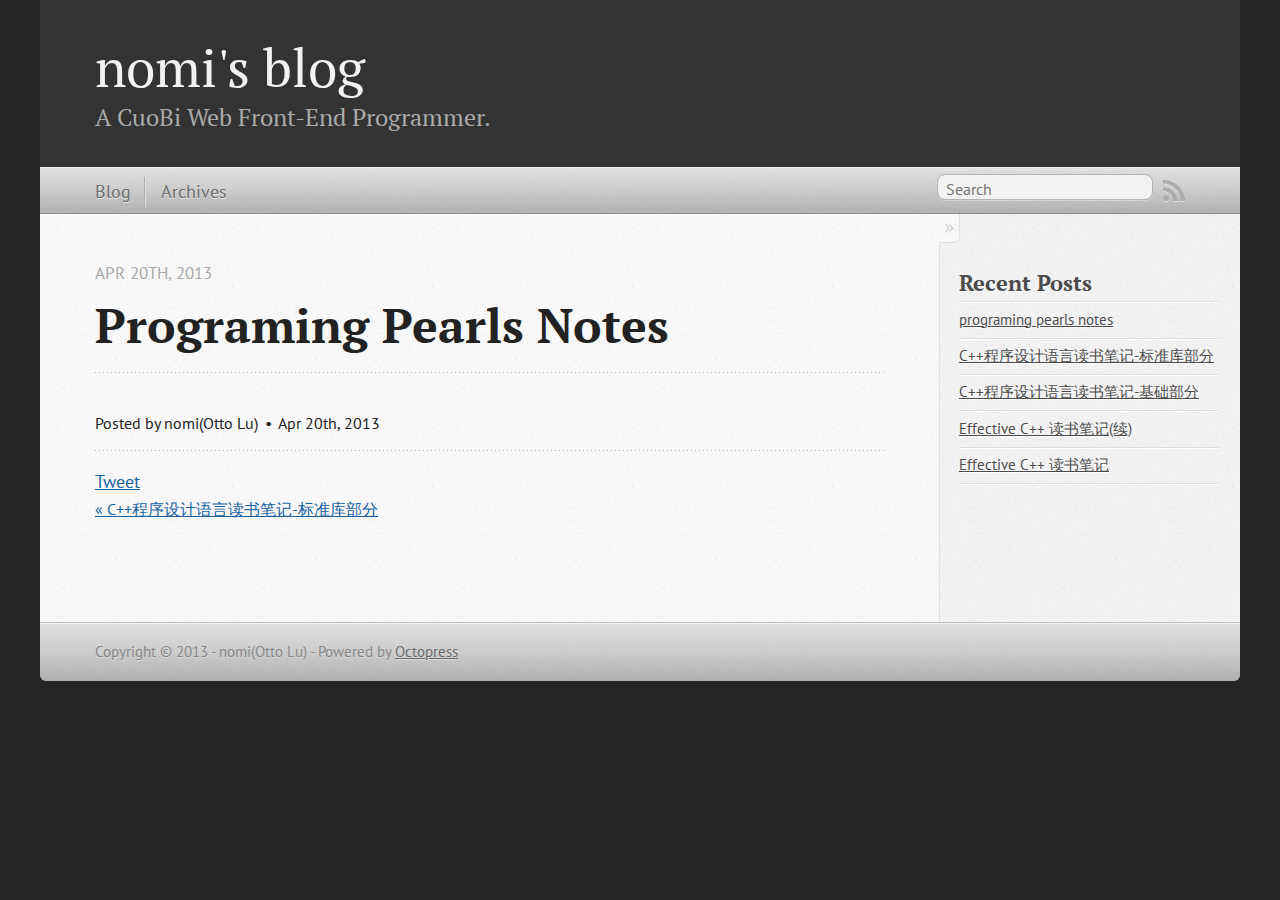
<file: blog/2013/04/20/programing-pearls-notes/index.html>
<!DOCTYPE html>
<!--[if IEMobile 7 ]><html class="no-js iem7"><![endif]-->
<!--[if lt IE 9]><html class="no-js lte-ie8"><![endif]-->
<!--[if (gt IE 8)|(gt IEMobile 7)|!(IEMobile)|!(IE)]><!--><html class="no-js" lang="en"><!--<![endif]-->
<head>
  <meta charset="utf-8">
  <title>programing pearls notes - nomi's blog</title>
  <meta name="author" content="nomi(Otto Lu)">

  
  <meta name="description" content="
">
  

  <!-- http://t.co/dKP3o1e -->
  <meta name="HandheldFriendly" content="True">
  <meta name="MobileOptimized" content="320">
  <meta name="viewport" content="width=device-width, initial-scale=1">

  
  <link rel="canonical" href="http://nomi-wei.github.com/blog/2013/04/20/programing-pearls-notes">
  <link href="/favicon.png" rel="icon">
  <link href="/stylesheets/screen.css" media="screen, projection" rel="stylesheet" type="text/css">
  <link href="/atom.xml" rel="alternate" title="nomi's blog" type="application/atom+xml">
  <script src="/javascripts/modernizr-2.0.js"></script>
  <script src="//ajax.googleapis.com/ajax/libs/jquery/1.9.1/jquery.min.js"></script>
  <script>!window.jQuery && document.write(unescape('%3Cscript src="./javascripts/lib/jquery.min.js"%3E%3C/script%3E'))</script>
  <script src="/javascripts/octopress.js" type="text/javascript"></script>
  <!--Fonts from Google"s Web font directory at http://google.com/webfonts -->
<link href="http://fonts.googleapis.com/css?family=PT+Serif:regular,italic,bold,bolditalic" rel="stylesheet" type="text/css">
<link href="http://fonts.googleapis.com/css?family=PT+Sans:regular,italic,bold,bolditalic" rel="stylesheet" type="text/css">

  

</head>

<body   >
  <header role="banner"><hgroup>
  <h1><a href="/">nomi's blog</a></h1>
  
    <h2>A CuoBi Web Front-End Programmer.</h2>
  
</hgroup>

</header>
  <nav role="navigation"><ul class="subscription" data-subscription="rss">
  <li><a href="/atom.xml" rel="subscribe-rss" title="subscribe via RSS">RSS</a></li>
  
</ul>
  
<form action="http://google.com/search" method="get">
  <fieldset role="search">
    <input type="hidden" name="q" value="site:nomi-wei.github.com" />
    <input class="search" type="text" name="q" results="0" placeholder="Search"/>
  </fieldset>
</form>
  
<ul class="main-navigation">
  <li><a href="/">Blog</a></li>
  <li><a href="/blog/archives">Archives</a></li>
</ul>

</nav>
  <div id="main">
    <div id="content">
      <div>
<article class="hentry" role="article">
  
  <header>
    
      <h1 class="entry-title">Programing Pearls Notes</h1>
    
    
      <p class="meta">
        








  


<time datetime="2013-04-20T21:14:00+08:00" pubdate data-updated="true">Apr 20<span>th</span>, 2013</time>
        
      </p>
    
  </header>


<div class="entry-content">
</div>


  <footer>
    <p class="meta">
      
  

<span class="byline author vcard">Posted by <span class="fn">nomi(Otto Lu)</span></span>

      








  


<time datetime="2013-04-20T21:14:00+08:00" pubdate data-updated="true">Apr 20<span>th</span>, 2013</time>
      


    </p>
    
      <div class="sharing">
  
  <a href="http://twitter.com/share" class="twitter-share-button" data-url="http://nomi-wei.github.com/blog/2013/04/20/programing-pearls-notes/" data-via="" data-counturl="http://nomi-wei.github.com/blog/2013/04/20/programing-pearls-notes/" >Tweet</a>
  
  
  
</div>

    
    <p class="meta">
      
        <a class="basic-alignment left" href="/blog/2013/04/20/c-plus-plus-lang-note-std-part/" title="Previous Post: C++程序设计语言读书笔记-标准库部分">&laquo; C++程序设计语言读书笔记-标准库部分</a>
      
      
    </p>
  </footer>
</article>

</div>

<aside class="sidebar">
  
    <section>
  <h1>Recent Posts</h1>
  <ul id="recent_posts">
    
      <li class="post">
        <a href="/blog/2013/04/20/programing-pearls-notes/">programing pearls notes</a>
      </li>
    
      <li class="post">
        <a href="/blog/2013/04/20/c-plus-plus-lang-note-std-part/">C++程序设计语言读书笔记-标准库部分</a>
      </li>
    
      <li class="post">
        <a href="/blog/2013/04/10/c-plus-plus-lang-note-basic-part/">C++程序设计语言读书笔记-基础部分</a>
      </li>
    
      <li class="post">
        <a href="/blog/2013/04/07/effective-c-plus-plus-note-part2/">Effective C++ 读书笔记(续)</a>
      </li>
    
      <li class="post">
        <a href="/blog/2013/04/07/effective-c-plus-plus-notes/">Effective C++ 读书笔记</a>
      </li>
    
  </ul>
</section>





  
</aside>


    </div>
  </div>
  <footer role="contentinfo"><p>
  Copyright &copy; 2013 - nomi(Otto Lu) -
  <span class="credit">Powered by <a href="http://octopress.org">Octopress</a></span>
</p>

</footer>
  







  <script type="text/javascript">
    (function(){
      var twitterWidgets = document.createElement('script');
      twitterWidgets.type = 'text/javascript';
      twitterWidgets.async = true;
      twitterWidgets.src = 'http://platform.twitter.com/widgets.js';
      document.getElementsByTagName('head')[0].appendChild(twitterWidgets);
    })();
  </script>





</body>
</html>
</file>
<file: stylesheets/screen.css>
html,body,div,span,applet,object,iframe,h1,h2,h3,h4,h5,h6,p,blockquote,pre,a,abbr,acronym,address,big,cite,code,del,dfn,em,img,ins,kbd,q,s,samp,small,strike,strong,sub,sup,tt,var,b,u,i,center,dl,dt,dd,ol,ul,li,fieldset,form,label,legend,table,caption,tbody,tfoot,thead,tr,th,td,article,aside,canvas,details,embed,figure,figcaption,footer,header,hgroup,menu,nav,output,ruby,section,summary,time,mark,audio,video{margin:0;padding:0;border:0;font:inherit;font-size:100%;vertical-align:baseline}html{line-height:1}ol,ul{list-style:none}table{border-collapse:collapse;border-spacing:0}caption,th,td{text-align:left;font-weight:normal;vertical-align:middle}q,blockquote{quotes:none}q:before,q:after,blockquote:before,blockquote:after{content:"";content:none}a img{border:none}article,aside,details,figcaption,figure,footer,header,hgroup,menu,nav,section,summary{display:block}article,aside,details,figcaption,figure,footer,header,hgroup,menu,nav,section,summary{display:block}a{color:#1863a1}a:visited{color:#751590}a:focus{color:#0181eb}a:hover{color:#0181eb}a:active{color:#01579f}aside.sidebar a{color:#1863a1}aside.sidebar a:focus{color:#0181eb}aside.sidebar a:hover{color:#0181eb}aside.sidebar a:active{color:#01579f}a{-webkit-transition:color 0.3s;-moz-transition:color 0.3s;-o-transition:color 0.3s;transition:color 0.3s}html{background:#252525 url('/images/line-tile.png?1365173395') top left}body>div{background:#f2f2f2 url('/images/noise.png?1365173395') top left;border-bottom:1px solid #bfbfbf}body>div>div{background:#f8f8f8 url('/images/noise.png?1365173395') top left;border-right:1px solid #e0e0e0}.heading,body>header h1,h1,h2,h3,h4,h5,h6{font-family:"PT Serif","Georgia","Helvetica Neue",Arial,sans-serif}.sans,body>header h2,article header p.meta,article>footer,#content .blog-index footer,html .gist .gist-file .gist-meta,#blog-archives a.category,#blog-archives time,aside.sidebar section,body>footer{font-family:"PT Sans","Helvetica Neue",Arial,sans-serif}.serif,body,#content .blog-index a[rel=full-article]{font-family:"PT Serif",Georgia,Times,"Times New Roman",serif}.mono,pre,code,tt,p code,li code{font-family:Menlo,Monaco,"Andale Mono","lucida console","Courier New",monospace}body>header h1{font-size:2.2em;font-family:"PT Serif","Georgia","Helvetica Neue",Arial,sans-serif;font-weight:normal;line-height:1.2em;margin-bottom:0.6667em}body>header h2{font-family:"PT Serif","Georgia","Helvetica Neue",Arial,sans-serif}body{line-height:1.5em;color:#222}h1{font-size:2.2em;line-height:1.2em}@media only screen and (min-width: 992px){body{font-size:1.15em}h1{font-size:2.6em;line-height:1.2em}}h1,h2,h3,h4,h5,h6{text-rendering:optimizelegibility;margin-bottom:1em;font-weight:bold}h2,section h1{font-size:1.5em}h3,section h2,section section h1{font-size:1.3em}h4,section h3,section section h2,section section section h1{font-size:1em}h5,section h4,section section h3{font-size:.9em}h6,section h5,section section h4,section section section h3{font-size:.8em}p,article blockquote,ul,ol{margin-bottom:1.5em}ul{list-style-type:disc}ul ul{list-style-type:circle;margin-bottom:0px}ul ul ul{list-style-type:square;margin-bottom:0px}ol{list-style-type:decimal}ol ol{list-style-type:lower-alpha;margin-bottom:0px}ol ol ol{list-style-type:lower-roman;margin-bottom:0px}ul,ul ul,ul ol,ol,ol ul,ol ol{margin-left:1.3em}ul ul,ul ol,ol ul,ol ol{margin-bottom:0em}strong{font-weight:bold}em{font-style:italic}sup,sub{font-size:0.8em;position:relative;display:inline-block}sup{top:-0.5em}sub{bottom:-0.5em}q{font-style:italic}q:before{content:"\201C"}q:after{content:"\201D"}em,dfn{font-style:italic}strong,dfn{font-weight:bold}del,s{text-decoration:line-through}abbr,acronym{border-bottom:1px dotted;cursor:help}sub,sup{line-height:0}hr{margin-bottom:0.2em}small{font-size:.8em}big{font-size:1.2em}article blockquote{font-style:italic;position:relative;font-size:1.2em;line-height:1.5em;padding-left:1em;border-left:4px solid rgba(170,170,170,0.5)}article blockquote cite{font-style:italic}article blockquote cite a{color:#aaa !important;word-wrap:break-word}article blockquote cite:before{content:'\2014';padding-right:.3em;padding-left:.3em;color:#aaa}@media only screen and (min-width: 992px){article blockquote{padding-left:1.5em;border-left-width:4px}}.pullquote-right:before,.pullquote-left:before{padding:0;border:none;content:attr(data-pullquote);float:right;width:45%;margin:.5em 0 1em 1.5em;position:relative;top:7px;font-size:1.4em;line-height:1.45em}.pullquote-left:before{float:left;margin:.5em 1.5em 1em 0}.force-wrap,article a,aside.sidebar a{white-space:-moz-pre-wrap;white-space:-pre-wrap;white-space:-o-pre-wrap;white-space:pre-wrap;word-wrap:break-word}.group,body>header,body>nav,body>footer,body #content>article,body #content>div>article,body #content>div>section,body div.pagination,aside.sidebar,#main,#content,.sidebar{*zoom:1}.group:after,body>header:after,body>nav:after,body>footer:after,body #content>article:after,body #content>div>article:after,body #content>div>section:after,body div.pagination:after,aside.sidebar:after,#main:after,#content:after,.sidebar:after{content:"";display:table;clear:both}body{-webkit-text-size-adjust:none;max-width:1200px;position:relative;margin:0 auto}body>header,body>nav,body>footer,body #content>article,body #content>div>article,body #content>div>section{padding-left:18px;padding-right:18px}@media only screen and (min-width: 480px){body>header,body>nav,body>footer,body #content>article,body #content>div>article,body #content>div>section{padding-left:25px;padding-right:25px}}@media only screen and (min-width: 768px){body>header,body>nav,body>footer,body #content>article,body #content>div>article,body #content>div>section{padding-left:35px;padding-right:35px}}@media only screen and (min-width: 992px){body>header,body>nav,body>footer,body #content>article,body #content>div>article,body #content>div>section{padding-left:55px;padding-right:55px}}body div.pagination{margin-left:18px;margin-right:18px}@media only screen and (min-width: 480px){body div.pagination{margin-left:25px;margin-right:25px}}@media only screen and (min-width: 768px){body div.pagination{margin-left:35px;margin-right:35px}}@media only screen and (min-width: 992px){body div.pagination{margin-left:55px;margin-right:55px}}body>header{font-size:1em;padding-top:1.5em;padding-bottom:1.5em}#content{overflow:hidden}#content>div,#content>article{width:100%}aside.sidebar{float:none;padding:0 18px 1px;background-color:#f7f7f7;border-top:1px solid #e0e0e0}.flex-content,article img,article video,article .flash-video,aside.sidebar img{max-width:100%;height:auto}.basic-alignment.left,article img.left,article video.left,article .left.flash-video,aside.sidebar img.left{float:left;margin-right:1.5em}.basic-alignment.right,article img.right,article video.right,article .right.flash-video,aside.sidebar img.right{float:right;margin-left:1.5em}.basic-alignment.center,article img.center,article video.center,article .center.flash-video,aside.sidebar img.center{display:block;margin:0 auto 1.5em}.basic-alignment.left,article img.left,article video.left,article .left.flash-video,aside.sidebar img.left,.basic-alignment.right,article img.right,article video.right,article .right.flash-video,aside.sidebar img.right{margin-bottom:.8em}.toggle-sidebar,.no-sidebar .toggle-sidebar{display:none}@media only screen and (min-width: 750px){body.sidebar-footer aside.sidebar{float:none;width:auto;clear:left;margin:0;padding:0 35px 1px;background-color:#f7f7f7;border-top:1px solid #eaeaea}body.sidebar-footer aside.sidebar section.odd,body.sidebar-footer aside.sidebar section.even{float:left;width:48%}body.sidebar-footer aside.sidebar section.odd{margin-left:0}body.sidebar-footer aside.sidebar section.even{margin-left:4%}body.sidebar-footer aside.sidebar.thirds section{width:30%;margin-left:5%}body.sidebar-footer aside.sidebar.thirds section.first{margin-left:0;clear:both}}body.sidebar-footer #content{margin-right:0px}body.sidebar-footer .toggle-sidebar{display:none}@media only screen and (min-width: 550px){body>header{font-size:1em}}@media only screen and (min-width: 750px){aside.sidebar{float:none;width:auto;clear:left;margin:0;padding:0 35px 1px;background-color:#f7f7f7;border-top:1px solid #eaeaea}aside.sidebar section.odd,aside.sidebar section.even{float:left;width:48%}aside.sidebar section.odd{margin-left:0}aside.sidebar section.even{margin-left:4%}aside.sidebar.thirds section{width:30%;margin-left:5%}aside.sidebar.thirds section.first{margin-left:0;clear:both}}@media only screen and (min-width: 768px){body{-webkit-text-size-adjust:auto}body>header{font-size:1.2em}#main{padding:0;margin:0 auto}#content{overflow:visible;margin-right:240px;position:relative}.no-sidebar #content{margin-right:0;border-right:0}.collapse-sidebar #content{margin-right:20px}#content>div,#content>article{padding-top:17.5px;padding-bottom:17.5px;float:left}aside.sidebar{width:210px;padding:0 15px 15px;background:none;clear:none;float:left;margin:0 -100% 0 0}aside.sidebar section{width:auto;margin-left:0}aside.sidebar section.odd,aside.sidebar section.even{float:none;width:auto;margin-left:0}.collapse-sidebar aside.sidebar{float:none;width:auto;clear:left;margin:0;padding:0 35px 1px;background-color:#f7f7f7;border-top:1px solid #eaeaea}.collapse-sidebar aside.sidebar section.odd,.collapse-sidebar aside.sidebar section.even{float:left;width:48%}.collapse-sidebar aside.sidebar section.odd{margin-left:0}.collapse-sidebar aside.sidebar section.even{margin-left:4%}.collapse-sidebar aside.sidebar.thirds section{width:30%;margin-left:5%}.collapse-sidebar aside.sidebar.thirds section.first{margin-left:0;clear:both}}@media only screen and (min-width: 992px){body>header{font-size:1.3em}#content{margin-right:300px}#content>div,#content>article{padding-top:27.5px;padding-bottom:27.5px}aside.sidebar{width:260px;padding:1.2em 20px 20px}.collapse-sidebar aside.sidebar{padding-left:55px;padding-right:55px}}@media only screen and (min-width: 768px){ul,ol{margin-left:0}}body>header{background:#333}body>header h1{display:inline-block;margin:0}body>header h1 a,body>header h1 a:visited,body>header h1 a:hover{color:#f2f2f2;text-decoration:none}body>header h2{margin:.2em 0 0;font-size:1em;color:#aaa;font-weight:normal}body>nav{position:relative;background-color:#ccc;background:url('/images/noise.png?1365173395'),-webkit-gradient(linear, 50% 0%, 50% 100%, color-stop(0%, #e0e0e0), color-stop(50%, #cccccc), color-stop(100%, #b0b0b0));background:url('/images/noise.png?1365173395'),-webkit-linear-gradient(#e0e0e0,#cccccc,#b0b0b0);background:url('/images/noise.png?1365173395'),-moz-linear-gradient(#e0e0e0,#cccccc,#b0b0b0);background:url('/images/noise.png?1365173395'),-o-linear-gradient(#e0e0e0,#cccccc,#b0b0b0);background:url('/images/noise.png?1365173395'),linear-gradient(#e0e0e0,#cccccc,#b0b0b0);border-top:1px solid #f2f2f2;border-bottom:1px solid #8c8c8c;padding-top:.35em;padding-bottom:.35em}body>nav form{-webkit-background-clip:padding;-moz-background-clip:padding;background-clip:padding-box;margin:0;padding:0}body>nav form .search{padding:.3em .5em 0;font-size:.85em;font-family:"PT Sans","Helvetica Neue",Arial,sans-serif;line-height:1.1em;width:95%;-webkit-border-radius:0.5em;-moz-border-radius:0.5em;-ms-border-radius:0.5em;-o-border-radius:0.5em;border-radius:0.5em;-webkit-background-clip:padding;-moz-background-clip:padding;background-clip:padding-box;-webkit-box-shadow:#d1d1d1 0 1px;-moz-box-shadow:#d1d1d1 0 1px;box-shadow:#d1d1d1 0 1px;background-color:#f2f2f2;border:1px solid #b3b3b3;color:#888}body>nav form .search:focus{color:#444;border-color:#80b1df;-webkit-box-shadow:#80b1df 0 0 4px,#80b1df 0 0 3px inset;-moz-box-shadow:#80b1df 0 0 4px,#80b1df 0 0 3px inset;box-shadow:#80b1df 0 0 4px,#80b1df 0 0 3px inset;background-color:#fff;outline:none}body>nav fieldset[role=search]{float:right;width:48%}body>nav fieldset.mobile-nav{float:left;width:48%}body>nav fieldset.mobile-nav select{width:100%;font-size:.8em;border:1px solid #888}body>nav ul{display:none}@media only screen and (min-width: 550px){body>nav{font-size:.9em}body>nav ul{margin:0;padding:0;border:0;overflow:hidden;*zoom:1;float:left;display:block;padding-top:.15em}body>nav ul li{list-style-image:none;list-style-type:none;margin-left:0;white-space:nowrap;display:inline;float:left;padding-left:0;padding-right:0}body>nav ul li:first-child,body>nav ul li.first{padding-left:0}body>nav ul li:last-child{padding-right:0}body>nav ul li.last{padding-right:0}body>nav ul.subscription{margin-left:.8em;float:right}body>nav ul.subscription li:last-child a{padding-right:0}body>nav ul li{margin:0}body>nav a{color:#6b6b6b;font-family:"PT Sans","Helvetica Neue",Arial,sans-serif;text-shadow:#ebebeb 0 1px;float:left;text-decoration:none;font-size:1.1em;padding:.1em 0;line-height:1.5em}body>nav a:visited{color:#6b6b6b}body>nav a:hover{color:#2b2b2b}body>nav li+li{border-left:1px solid #b0b0b0;margin-left:.8em}body>nav li+li a{padding-left:.8em;border-left:1px solid #dedede}body>nav form{float:right;text-align:left;padding-left:.8em;width:175px}body>nav form .search{width:93%;font-size:.95em;line-height:1.2em}body>nav ul[data-subscription$=email]+form{width:97px}body>nav ul[data-subscription$=email]+form .search{width:91%}body>nav fieldset.mobile-nav{display:none}body>nav fieldset[role=search]{width:99%}}@media only screen and (min-width: 992px){body>nav form{width:215px}body>nav ul[data-subscription$=email]+form{width:147px}}.no-placeholder body>nav .search{background:#f2f2f2 url('/images/search.png?1365173395') 0.3em 0.25em no-repeat;text-indent:1.3em}@media only screen and (min-width: 550px){.maskImage body>nav ul[data-subscription$=email]+form{width:123px}}@media only screen and (min-width: 992px){.maskImage body>nav ul[data-subscription$=email]+form{width:173px}}.maskImage ul.subscription{position:relative;top:.2em}.maskImage ul.subscription li,.maskImage ul.subscription a{border:0;padding:0}.maskImage a[rel=subscribe-rss]{position:relative;top:0px;text-indent:-999999em;background-color:#dedede;border:0;padding:0}.maskImage a[rel=subscribe-rss],.maskImage a[rel=subscribe-rss]:after{-webkit-mask-image:url('/images/rss.png?1365173395');-moz-mask-image:url('/images/rss.png?1365173395');-ms-mask-image:url('/images/rss.png?1365173395');-o-mask-image:url('/images/rss.png?1365173395');mask-image:url('/images/rss.png?1365173395');-webkit-mask-repeat:no-repeat;-moz-mask-repeat:no-repeat;-ms-mask-repeat:no-repeat;-o-mask-repeat:no-repeat;mask-repeat:no-repeat;width:22px;height:22px}.maskImage a[rel=subscribe-rss]:after{content:"";position:absolute;top:-1px;left:0;background-color:#ababab}.maskImage a[rel=subscribe-rss]:hover:after{background-color:#9e9e9e}.maskImage a[rel=subscribe-email]{position:relative;top:0px;text-indent:-999999em;background-color:#dedede;border:0;padding:0}.maskImage a[rel=subscribe-email],.maskImage a[rel=subscribe-email]:after{-webkit-mask-image:url('/images/email.png?1365173395');-moz-mask-image:url('/images/email.png?1365173395');-ms-mask-image:url('/images/email.png?1365173395');-o-mask-image:url('/images/email.png?1365173395');mask-image:url('/images/email.png?1365173395');-webkit-mask-repeat:no-repeat;-moz-mask-repeat:no-repeat;-ms-mask-repeat:no-repeat;-o-mask-repeat:no-repeat;mask-repeat:no-repeat;width:28px;height:22px}.maskImage a[rel=subscribe-email]:after{content:"";position:absolute;top:-1px;left:0;background-color:#ababab}.maskImage a[rel=subscribe-email]:hover:after{background-color:#9e9e9e}article{padding-top:1em}article header{position:relative;padding-top:2em;padding-bottom:1em;margin-bottom:1em;background:url('[data-uri]') bottom left repeat-x}article header h1{margin:0}article header h1 a{text-decoration:none}article header h1 a:hover{text-decoration:underline}article header p{font-size:.9em;color:#aaa;margin:0}article header p.meta{text-transform:uppercase;position:absolute;top:0}@media only screen and (min-width: 768px){article header{margin-bottom:1.5em;padding-bottom:1em;background:url('[data-uri]') bottom left repeat-x}}article h2{padding-top:0.8em;background:url('[data-uri]') top left repeat-x}.entry-content article h2:first-child,article header+h2{padding-top:0}article h2:first-child,article header+h2{background:none}article .feature{padding-top:.5em;margin-bottom:1em;padding-bottom:1em;background:url('[data-uri]') bottom left repeat-x;font-size:2.0em;font-style:italic;line-height:1.3em}article img,article video,article .flash-video{-webkit-border-radius:0.3em;-moz-border-radius:0.3em;-ms-border-radius:0.3em;-o-border-radius:0.3em;border-radius:0.3em;-webkit-box-shadow:rgba(0,0,0,0.15) 0 1px 4px;-moz-box-shadow:rgba(0,0,0,0.15) 0 1px 4px;box-shadow:rgba(0,0,0,0.15) 0 1px 4px;-webkit-box-sizing:border-box;-moz-box-sizing:border-box;box-sizing:border-box;border:#fff 0.5em solid}article video,article .flash-video{margin:0 auto 1.5em}article video{display:block;width:100%}article .flash-video>div{position:relative;display:block;padding-bottom:56.25%;padding-top:1px;height:0;overflow:hidden}article .flash-video>div iframe,article .flash-video>div object,article .flash-video>div embed{position:absolute;top:0;left:0;width:100%;height:100%}article>footer{padding-bottom:2.5em;margin-top:2em}article>footer p.meta{margin-bottom:.8em;font-size:.85em;clear:both;overflow:hidden}.blog-index article+article{background:url('[data-uri]') top left repeat-x}#content .blog-index{padding-top:0;padding-bottom:0}#content .blog-index article{padding-top:2em}#content .blog-index article header{background:none;padding-bottom:0}#content .blog-index article h1{font-size:2.2em}#content .blog-index article h1 a{color:inherit}#content .blog-index article h1 a:hover{color:#0181eb}#content .blog-index a[rel=full-article]{background:#ebebeb;display:inline-block;padding:.4em .8em;margin-right:.5em;text-decoration:none;color:#666;-webkit-transition:background-color 0.5s;-moz-transition:background-color 0.5s;-o-transition:background-color 0.5s;transition:background-color 0.5s}#content .blog-index a[rel=full-article]:hover{background:#0181eb;text-shadow:none;color:#f8f8f8}#content .blog-index footer{margin-top:1em}.separator,article>footer .byline+time:before,article>footer time+time:before,article>footer .comments:before,article>footer .byline ~ .categories:before{content:"\2022 ";padding:0 .4em 0 .2em;display:inline-block}#content div.pagination{text-align:center;font-size:.95em;position:relative;background:url('[data-uri]') top left repeat-x;padding-top:1.5em;padding-bottom:1.5em}#content div.pagination a{text-decoration:none;color:#aaa}#content div.pagination a.prev{position:absolute;left:0}#content div.pagination a.next{position:absolute;right:0}#content div.pagination a:hover{color:#0181eb}#content div.pagination a[href*=archive]:before,#content div.pagination a[href*=archive]:after{content:'\2014';padding:0 .3em}p.meta+.sharing{padding-top:1em;padding-left:0;background:url('[data-uri]') top left repeat-x}#fb-root{display:none}.highlight,html .gist .gist-file .gist-syntax .gist-highlight{border:1px solid #05232b !important}.highlight table td.code,html .gist .gist-file .gist-syntax .gist-highlight table td.code{width:100%}.highlight .line-numbers,html .gist .gist-file .gist-syntax .highlight .line_numbers{text-align:right;font-size:13px;line-height:1.45em;background:#073642 url('/images/noise.png?1365173395') top left !important;border-right:1px solid #00232c !important;-webkit-box-shadow:#083e4b -1px 0 inset;-moz-box-shadow:#083e4b -1px 0 inset;box-shadow:#083e4b -1px 0 inset;text-shadow:#021014 0 -1px;padding:.8em !important;-webkit-border-radius:0;-moz-border-radius:0;-ms-border-radius:0;-o-border-radius:0;border-radius:0}.highlight .line-numbers span,html .gist .gist-file .gist-syntax .highlight .line_numbers span{color:#586e75 !important}figure.code,.gist-file,pre{-webkit-box-shadow:rgba(0,0,0,0.06) 0 0 10px;-moz-box-shadow:rgba(0,0,0,0.06) 0 0 10px;box-shadow:rgba(0,0,0,0.06) 0 0 10px}figure.code .highlight pre,.gist-file .highlight pre,pre .highlight pre{-webkit-box-shadow:none;-moz-box-shadow:none;box-shadow:none}.gist .highlight *::-moz-selection,figure.code .highlight *::-moz-selection{background:#386774;color:inherit;text-shadow:#002b36 0 1px}.gist .highlight *::-webkit-selection,figure.code .highlight *::-webkit-selection{background:#386774;color:inherit;text-shadow:#002b36 0 1px}.gist .highlight *::selection,figure.code .highlight *::selection{background:#386774;color:inherit;text-shadow:#002b36 0 1px}html .gist .gist-file{margin-bottom:1.8em;position:relative;border:none;padding-top:26px !important}html .gist .gist-file .highlight{margin-bottom:0}html .gist .gist-file .gist-syntax{border-bottom:0 !important;background:none !important}html .gist .gist-file .gist-syntax .gist-highlight{background:#002b36 !important}html .gist .gist-file .gist-syntax .highlight pre{padding:0}html .gist .gist-file .gist-meta{padding:.6em 0.8em;border:1px solid #083e4b !important;color:#586e75;font-size:.7em !important;background:#073642 url('/images/noise.png?1365173395') top left;line-height:1.5em}html .gist .gist-file .gist-meta a{color:#75878b !important;text-decoration:none}html .gist .gist-file .gist-meta a:hover{text-decoration:underline}html .gist .gist-file .gist-meta a:hover{color:#93a1a1 !important}html .gist .gist-file .gist-meta a[href*='#file']{position:absolute;top:0;left:0;right:-10px;color:#474747 !important}html .gist .gist-file .gist-meta a[href*='#file']:hover{color:#1863a1 !important}html .gist .gist-file .gist-meta a[href*=raw]{top:.4em}pre{background:#002b36 url('/images/noise.png?1365173395') top left;-webkit-border-radius:0.4em;-moz-border-radius:0.4em;-ms-border-radius:0.4em;-o-border-radius:0.4em;border-radius:0.4em;border:1px solid #05232b;line-height:1.45em;font-size:13px;margin-bottom:2.1em;padding:.8em 1em;color:#93a1a1;overflow:auto}h3.filename+pre{-moz-border-radius-topleft:0px;-webkit-border-top-left-radius:0px;border-top-left-radius:0px;-moz-border-radius-topright:0px;-webkit-border-top-right-radius:0px;border-top-right-radius:0px}p code,li code{display:inline-block;white-space:no-wrap;background:#fff;font-size:.8em;line-height:1.5em;color:#555;border:1px solid #ddd;-webkit-border-radius:0.4em;-moz-border-radius:0.4em;-ms-border-radius:0.4em;-o-border-radius:0.4em;border-radius:0.4em;padding:0 .3em;margin:-1px 0}p pre code,li pre code{font-size:1em !important;background:none;border:none}.pre-code,html .gist .gist-file .gist-syntax .highlight pre,.highlight code{font-family:Menlo,Monaco,"Andale Mono","lucida console","Courier New",monospace !important;overflow:scroll;overflow-y:hidden;display:block;padding:.8em;overflow-x:auto;line-height:1.45em;background:#002b36 url('/images/noise.png?1365173395') top left !important;color:#93a1a1 !important}.pre-code span,html .gist .gist-file .gist-syntax .highlight pre span,.highlight code span{color:#93a1a1 !important}.pre-code span,html .gist .gist-file .gist-syntax .highlight pre span,.highlight code span{font-style:normal !important;font-weight:normal !important}.pre-code .c,html .gist .gist-file .gist-syntax .highlight pre .c,.highlight code .c{color:#586e75 !important;font-style:italic !important}.pre-code .cm,html .gist .gist-file .gist-syntax .highlight pre .cm,.highlight code .cm{color:#586e75 !important;font-style:italic !important}.pre-code .cp,html .gist .gist-file .gist-syntax .highlight pre .cp,.highlight code .cp{color:#586e75 !important;font-style:italic !important}.pre-code .c1,html .gist .gist-file .gist-syntax .highlight pre .c1,.highlight code .c1{color:#586e75 !important;font-style:italic !important}.pre-code .cs,html .gist .gist-file .gist-syntax .highlight pre .cs,.highlight code .cs{color:#586e75 !important;font-weight:bold !important;font-style:italic !important}.pre-code .err,html .gist .gist-file .gist-syntax .highlight pre .err,.highlight code .err{color:#dc322f !important;background:none !important}.pre-code .k,html .gist .gist-file .gist-syntax .highlight pre .k,.highlight code .k{color:#cb4b16 !important}.pre-code .o,html .gist .gist-file .gist-syntax .highlight pre .o,.highlight code .o{color:#93a1a1 !important;font-weight:bold !important}.pre-code .p,html .gist .gist-file .gist-syntax .highlight pre .p,.highlight code .p{color:#93a1a1 !important}.pre-code .ow,html .gist .gist-file .gist-syntax .highlight pre .ow,.highlight code .ow{color:#2aa198 !important;font-weight:bold !important}.pre-code .gd,html .gist .gist-file .gist-syntax .highlight pre .gd,.highlight code .gd{color:#93a1a1 !important;background-color:#372c34 !important;display:inline-block}.pre-code .gd .x,html .gist .gist-file .gist-syntax .highlight pre .gd .x,.highlight code .gd .x{color:#93a1a1 !important;background-color:#4d2d33 !important;display:inline-block}.pre-code .ge,html .gist .gist-file .gist-syntax .highlight pre .ge,.highlight code .ge{color:#93a1a1 !important;font-style:italic !important}.pre-code .gh,html .gist .gist-file .gist-syntax .highlight pre .gh,.highlight code .gh{color:#586e75 !important}.pre-code .gi,html .gist .gist-file .gist-syntax .highlight pre .gi,.highlight code .gi{color:#93a1a1 !important;background-color:#1a412b !important;display:inline-block}.pre-code .gi .x,html .gist .gist-file .gist-syntax .highlight pre .gi .x,.highlight code .gi .x{color:#93a1a1 !important;background-color:#355720 !important;display:inline-block}.pre-code .gs,html .gist .gist-file .gist-syntax .highlight pre .gs,.highlight code .gs{color:#93a1a1 !important;font-weight:bold !important}.pre-code .gu,html .gist .gist-file .gist-syntax .highlight pre .gu,.highlight code .gu{color:#6c71c4 !important}.pre-code .kc,html .gist .gist-file .gist-syntax .highlight pre .kc,.highlight code .kc{color:#859900 !important;font-weight:bold !important}.pre-code .kd,html .gist .gist-file .gist-syntax .highlight pre .kd,.highlight code .kd{color:#268bd2 !important}.pre-code .kp,html .gist .gist-file .gist-syntax .highlight pre .kp,.highlight code .kp{color:#cb4b16 !important;font-weight:bold !important}.pre-code .kr,html .gist .gist-file .gist-syntax .highlight pre .kr,.highlight code .kr{color:#d33682 !important;font-weight:bold !important}.pre-code .kt,html .gist .gist-file .gist-syntax .highlight pre .kt,.highlight code .kt{color:#2aa198 !important}.pre-code .n,html .gist .gist-file .gist-syntax .highlight pre .n,.highlight code .n{color:#268bd2 !important}.pre-code .na,html .gist .gist-file .gist-syntax .highlight pre .na,.highlight code .na{color:#268bd2 !important}.pre-code .nb,html .gist .gist-file .gist-syntax .highlight pre .nb,.highlight code .nb{color:#859900 !important}.pre-code .nc,html .gist .gist-file .gist-syntax .highlight pre .nc,.highlight code .nc{color:#d33682 !important}.pre-code .no,html .gist .gist-file .gist-syntax .highlight pre .no,.highlight code .no{color:#b58900 !important}.pre-code .nl,html .gist .gist-file .gist-syntax .highlight pre .nl,.highlight code .nl{color:#859900 !important}.pre-code .ne,html .gist .gist-file .gist-syntax .highlight pre .ne,.highlight code .ne{color:#268bd2 !important;font-weight:bold !important}.pre-code .nf,html .gist .gist-file .gist-syntax .highlight pre .nf,.highlight code .nf{color:#268bd2 !important;font-weight:bold !important}.pre-code .nn,html .gist .gist-file .gist-syntax .highlight pre .nn,.highlight code .nn{color:#b58900 !important}.pre-code .nt,html .gist .gist-file .gist-syntax .highlight pre .nt,.highlight code .nt{color:#268bd2 !important;font-weight:bold !important}.pre-code .nx,html .gist .gist-file .gist-syntax .highlight pre .nx,.highlight code .nx{color:#b58900 !important}.pre-code .vg,html .gist .gist-file .gist-syntax .highlight pre .vg,.highlight code .vg{color:#268bd2 !important}.pre-code .vi,html .gist .gist-file .gist-syntax .highlight pre .vi,.highlight code .vi{color:#268bd2 !important}.pre-code .nv,html .gist .gist-file .gist-syntax .highlight pre .nv,.highlight code .nv{color:#268bd2 !important}.pre-code .mf,html .gist .gist-file .gist-syntax .highlight pre .mf,.highlight code .mf{color:#2aa198 !important}.pre-code .m,html .gist .gist-file .gist-syntax .highlight pre .m,.highlight code .m{color:#2aa198 !important}.pre-code .mh,html .gist .gist-file .gist-syntax .highlight pre .mh,.highlight code .mh{color:#2aa198 !important}.pre-code .mi,html .gist .gist-file .gist-syntax .highlight pre .mi,.highlight code .mi{color:#2aa198 !important}.pre-code .s,html .gist .gist-file .gist-syntax .highlight pre .s,.highlight code .s{color:#2aa198 !important}.pre-code .sd,html .gist .gist-file .gist-syntax .highlight pre .sd,.highlight code .sd{color:#2aa198 !important}.pre-code .s2,html .gist .gist-file .gist-syntax .highlight pre .s2,.highlight code .s2{color:#2aa198 !important}.pre-code .se,html .gist .gist-file .gist-syntax .highlight pre .se,.highlight code .se{color:#dc322f !important}.pre-code .si,html .gist .gist-file .gist-syntax .highlight pre .si,.highlight code .si{color:#268bd2 !important}.pre-code .sr,html .gist .gist-file .gist-syntax .highlight pre .sr,.highlight code .sr{color:#2aa198 !important}.pre-code .s1,html .gist .gist-file .gist-syntax .highlight pre .s1,.highlight code .s1{color:#2aa198 !important}.pre-code div .gd,html .gist .gist-file .gist-syntax .highlight pre div .gd,.highlight code div .gd,.pre-code div .gd .x,html .gist .gist-file .gist-syntax .highlight pre div .gd .x,.highlight code div .gd .x,.pre-code div .gi,html .gist .gist-file .gist-syntax .highlight pre div .gi,.highlight code div .gi,.pre-code div .gi .x,html .gist .gist-file .gist-syntax .highlight pre div .gi .x,.highlight code div .gi .x{display:inline-block;width:100%}.highlight,.gist-highlight{margin-bottom:1.8em;background:#002b36;overflow-y:hidden;overflow-x:auto}.highlight pre,.gist-highlight pre{background:none;-webkit-border-radius:0px;-moz-border-radius:0px;-ms-border-radius:0px;-o-border-radius:0px;border-radius:0px;border:none;padding:0;margin-bottom:0}pre::-webkit-scrollbar,.highlight::-webkit-scrollbar,.gist-highlight::-webkit-scrollbar{height:.5em;background:rgba(255,255,255,0.15)}pre::-webkit-scrollbar-thumb:horizontal,.highlight::-webkit-scrollbar-thumb:horizontal,.gist-highlight::-webkit-scrollbar-thumb:horizontal{background:rgba(255,255,255,0.2);-webkit-border-radius:4px;border-radius:4px}.highlight code{background:#000}figure.code{background:none;padding:0;border:0;margin-bottom:1.5em}figure.code pre{margin-bottom:0}figure.code figcaption{position:relative}figure.code .highlight{margin-bottom:0}.code-title,html .gist .gist-file .gist-meta a[href*='#file'],h3.filename,figure.code figcaption{text-align:center;font-size:13px;line-height:2em;text-shadow:#cbcccc 0 1px 0;color:#474747;font-weight:normal;margin-bottom:0;-moz-border-radius-topleft:5px;-webkit-border-top-left-radius:5px;border-top-left-radius:5px;-moz-border-radius-topright:5px;-webkit-border-top-right-radius:5px;border-top-right-radius:5px;font-family:"Helvetica Neue", Arial, "Lucida Grande", "Lucida Sans Unicode", Lucida, sans-serif;background:#aaa url('/images/code_bg.png?1365173395') top repeat-x;border:1px solid #565656;border-top-color:#cbcbcb;border-left-color:#a5a5a5;border-right-color:#a5a5a5;border-bottom:0}.download-source,html .gist .gist-file .gist-meta a[href*=raw],figure.code figcaption a{position:absolute;right:.8em;text-decoration:none;color:#666 !important;z-index:1;font-size:13px;text-shadow:#cbcccc 0 1px 0;padding-left:3em}.download-source:hover,html .gist .gist-file .gist-meta a[href*=raw]:hover,figure.code figcaption a:hover{text-decoration:underline}#archive #content>div,#archive #content>div>article{padding-top:0}#blog-archives{color:#aaa}#blog-archives article{padding:1em 0 1em;position:relative;background:url('[data-uri]') bottom left repeat-x}#blog-archives article:last-child{background:none}#blog-archives article footer{padding:0;margin:0}#blog-archives h1{color:#222;margin-bottom:.3em}#blog-archives h2{display:none}#blog-archives h1{font-size:1.5em}#blog-archives h1 a{text-decoration:none;color:inherit;font-weight:normal;display:inline-block}#blog-archives h1 a:hover{text-decoration:underline}#blog-archives h1 a:hover{color:#0181eb}#blog-archives a.category,#blog-archives time{color:#aaa}#blog-archives .entry-content{display:none}#blog-archives time{font-size:.9em;line-height:1.2em}#blog-archives time .month,#blog-archives time .day{display:inline-block}#blog-archives time .month{text-transform:uppercase}#blog-archives p{margin-bottom:1em}#blog-archives a,#blog-archives .entry-content a{color:inherit}#blog-archives a:hover,#blog-archives .entry-content a:hover{color:#0181eb}#blog-archives a:hover{color:#0181eb}@media only screen and (min-width: 550px){#blog-archives article{margin-left:5em}#blog-archives h2{margin-bottom:.3em;font-weight:normal;display:inline-block;position:relative;top:-1px;float:left}#blog-archives h2:first-child{padding-top:.75em}#blog-archives time{position:absolute;text-align:right;left:0em;top:1.8em}#blog-archives .year{display:none}#blog-archives article{padding-left:4.5em;padding-bottom:.7em}#blog-archives a.category{line-height:1.1em}}#content>.category article{margin-left:0;padding-left:6.8em}#content>.category .year{display:inline}.side-shadow-border,aside.sidebar section h1,aside.sidebar li{-webkit-box-shadow:#fff 0 1px;-moz-box-shadow:#fff 0 1px;box-shadow:#fff 0 1px}aside.sidebar{overflow:hidden;color:#4b4b4b;text-shadow:#fff 0 1px}aside.sidebar section{font-size:.8em;line-height:1.4em;margin-bottom:1.5em}aside.sidebar section h1{margin:1.5em 0 0;padding-bottom:.2em;border-bottom:1px solid #e0e0e0}aside.sidebar section h1+p{padding-top:.4em}aside.sidebar img{-webkit-border-radius:0.3em;-moz-border-radius:0.3em;-ms-border-radius:0.3em;-o-border-radius:0.3em;border-radius:0.3em;-webkit-box-shadow:rgba(0,0,0,0.15) 0 1px 4px;-moz-box-shadow:rgba(0,0,0,0.15) 0 1px 4px;box-shadow:rgba(0,0,0,0.15) 0 1px 4px;-webkit-box-sizing:border-box;-moz-box-sizing:border-box;box-sizing:border-box;border:#fff 0.3em solid}aside.sidebar ul{margin-bottom:0.5em;margin-left:0}aside.sidebar li{list-style:none;padding:.5em 0;margin:0;border-bottom:1px solid #e0e0e0}aside.sidebar li p:last-child{margin-bottom:0}aside.sidebar a{color:inherit;-webkit-transition:color 0.5s;-moz-transition:color 0.5s;-o-transition:color 0.5s;transition:color 0.5s}aside.sidebar:hover a{color:#1863a1}aside.sidebar:hover a:hover{color:#0181eb}.aside-alt-link,#pinboard_linkroll .pin-tag{color:#7e7e7e}.aside-alt-link:hover,#pinboard_linkroll .pin-tag:hover{color:#0181eb}@media only screen and (min-width: 768px){.toggle-sidebar{outline:none;position:absolute;right:-10px;top:0;bottom:0;display:inline-block;text-decoration:none;color:#cecece;width:9px;cursor:pointer}.toggle-sidebar:hover{background:#e9e9e9;background:-webkit-gradient(linear, 0% 50%, 100% 50%, color-stop(0%, rgba(224,224,224,0.5)), color-stop(100%, rgba(224,224,224,0)));background:-webkit-linear-gradient(left, rgba(224,224,224,0.5),rgba(224,224,224,0));background:-moz-linear-gradient(left, rgba(224,224,224,0.5),rgba(224,224,224,0));background:-o-linear-gradient(left, rgba(224,224,224,0.5),rgba(224,224,224,0));background:linear-gradient(left, rgba(224,224,224,0.5),rgba(224,224,224,0))}.toggle-sidebar:after{position:absolute;right:-11px;top:0;width:20px;font-size:1.2em;line-height:1.1em;padding-bottom:.15em;-moz-border-radius-bottomright:0.3em;-webkit-border-bottom-right-radius:0.3em;border-bottom-right-radius:0.3em;text-align:center;background:#f8f8f8 url('/images/noise.png?1365173395') top left;border-bottom:1px solid #e0e0e0;border-right:1px solid #e0e0e0;content:"\00BB";text-indent:-1px}.collapse-sidebar .toggle-sidebar{text-indent:0px;right:-20px;width:19px}.collapse-sidebar .toggle-sidebar:hover{background:#e9e9e9}.collapse-sidebar .toggle-sidebar:after{border-left:1px solid #e0e0e0;text-shadow:#fff 0 1px;content:"\00AB";left:0px;right:0;text-align:center;text-indent:0;border:0;border-right-width:0;background:none}}.googleplus h1{-moz-box-shadow:none !important;-webkit-box-shadow:none !important;-o-box-shadow:none !important;box-shadow:none !important;border-bottom:0px none !important}.googleplus a{text-decoration:none;white-space:normal !important;line-height:32px}.googleplus a img{float:left;margin-right:0.5em;border:0 none}.googleplus-hidden{position:absolute;top:-1000em;left:-1000em}#pinboard_linkroll .pin-title,#pinboard_linkroll .pin-description{display:block;margin-bottom:.5em}#pinboard_linkroll .pin-tag{text-decoration:none}#pinboard_linkroll .pin-tag:hover{text-decoration:underline}#pinboard_linkroll .pin-tag:after{content:','}#pinboard_linkroll .pin-tag:last-child:after{content:''}.delicious-posts a.delicious-link{margin-bottom:.5em;display:block}.delicious-posts p{font-size:1em}body>footer{font-size:.8em;color:#888;text-shadow:#d9d9d9 0 1px;background-color:#ccc;background:url('/images/noise.png?1365173395'),-webkit-gradient(linear, 50% 0%, 50% 100%, color-stop(0%, #e0e0e0), color-stop(50%, #cccccc), color-stop(100%, #b0b0b0));background:url('/images/noise.png?1365173395'),-webkit-linear-gradient(#e0e0e0,#cccccc,#b0b0b0);background:url('/images/noise.png?1365173395'),-moz-linear-gradient(#e0e0e0,#cccccc,#b0b0b0);background:url('/images/noise.png?1365173395'),-o-linear-gradient(#e0e0e0,#cccccc,#b0b0b0);background:url('/images/noise.png?1365173395'),linear-gradient(#e0e0e0,#cccccc,#b0b0b0);border-top:1px solid #f2f2f2;position:relative;padding-top:1em;padding-bottom:1em;margin-bottom:3em;-moz-border-radius-bottomleft:0.4em;-webkit-border-bottom-left-radius:0.4em;border-bottom-left-radius:0.4em;-moz-border-radius-bottomright:0.4em;-webkit-border-bottom-right-radius:0.4em;border-bottom-right-radius:0.4em;z-index:1}body>footer a{color:#6b6b6b}body>footer a:visited{color:#6b6b6b}body>footer a:hover{color:#484848}body>footer p:last-child{margin-bottom:0}
</file>
